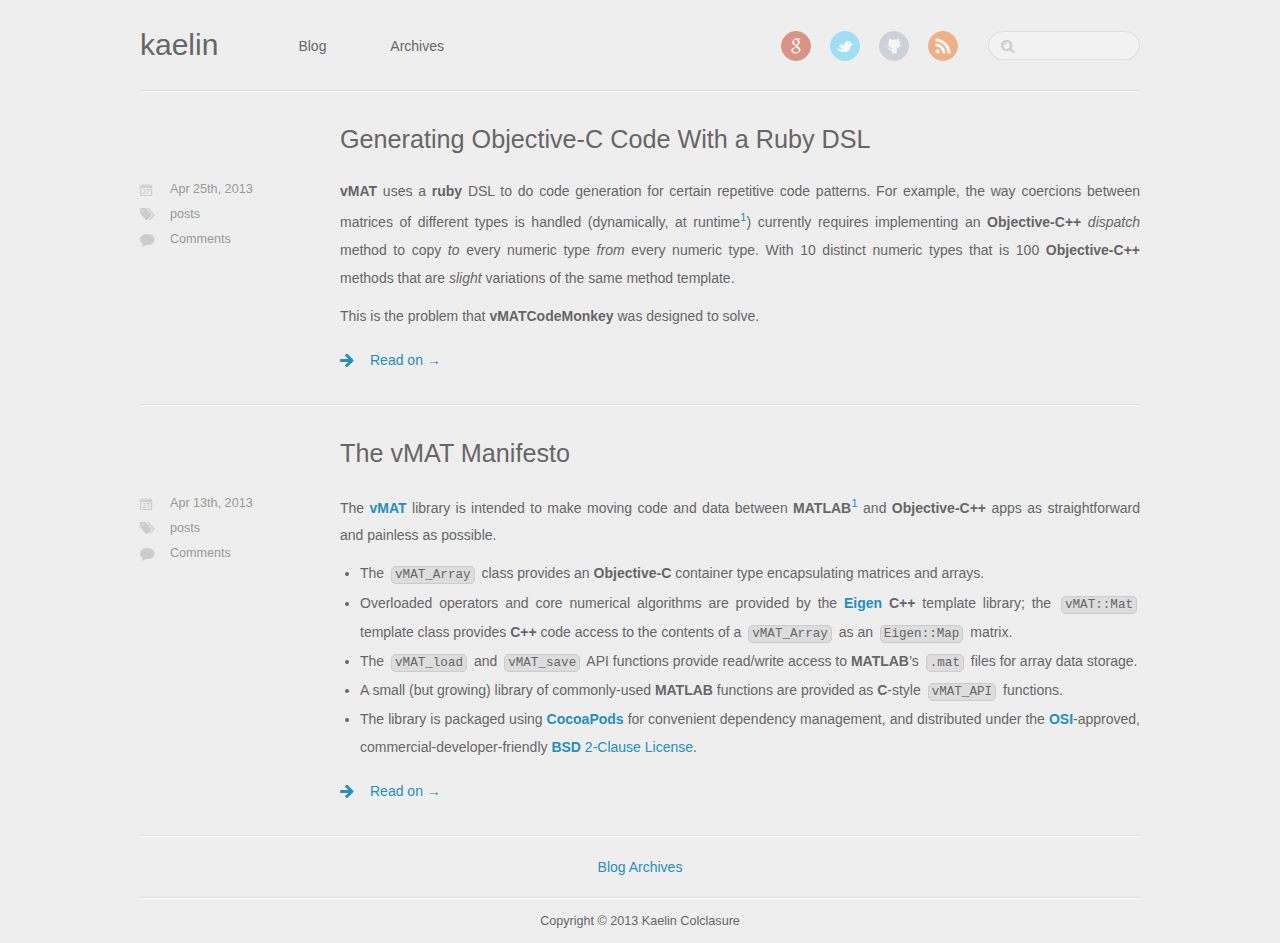
<file: index.html>
<!DOCTYPE HTML>
<html>
<head>
	<meta charset="utf-8">
	<title>kaelin</title>
	<meta name="author" content="Kaelin Colclasure">

	
	<meta name="description" content="vMAT uses a ruby DSL to do code generation for certain repetitive code patterns. For example, the way coercions between matrices of different types &hellip;">
	
	<meta name="viewport" content="width=device-width, initial-scale=1, maximum-scale=1">

	<link href="/atom.xml" rel="alternate" title="kaelin" type="application/atom+xml">
	<link rel="canonical" href="">
	<link href="/favicon.png" rel="shortcut icon">
	<link href="/stylesheets/screen.css" media="screen, projection" rel="stylesheet" type="text/css">
	<!--[if lt IE 9]><script src="//html5shiv.googlecode.com/svn/trunk/html5.js"></script><![endif]-->
	<script src="//ajax.googleapis.com/ajax/libs/jquery/1.7.2/jquery.min.js"></script>
	
</head>

<body>
	<header id="header" class="inner"><h1><a href="/">kaelin</a></h1>
<nav id="main-nav"><ul class="main">
	<li><a href="/">Blog</a></li>
	<li><a href="/blog/archives">Archives</a></li>
</ul>
</nav>
<nav id="mobile-nav">
	<div class="alignleft menu">
		<a class="button">Menu</a>
		<div class="container"><ul class="main">
	<li><a href="/">Blog</a></li>
	<li><a href="/blog/archives">Archives</a></li>
</ul>
</div>
	</div>
	<div class="alignright search">
		<a class="button"></a>
		<div class="container">
			<form action="http://google.com/search" method="get">
				<input type="text" name="q" results="0">
				<input type="hidden" name="q" value="site:kaelin.github.io">
			</form>
		</div>
	</div>
</nav>
<nav id="sub-nav" class="alignright">
	<div class="social">
		
		
		<a class="google" href="https://plus.google.com/109369514751343838918?rel=author" title="Google+">Google+</a>
		
		
		<a class="twitter" href="http://twitter.com/KColclasure" title="Twitter">Twitter</a>
		
		
		<a class="github" href="https://github.com/kaelin" title="GitHub">GitHub</a>
		
    
		
		
		
		
		
		<a class="rss" href="/atom.xml" title="RSS">RSS</a>
		
	</div>
	<form class="search" action="http://google.com/search" method="get">
		<input class="alignright" type="text" name="q" results="0">
		<input type="hidden" name="q" value="site:kaelin.github.io">
	</form>
</nav>

</header>
	
		
	
	<div id="content" class="inner">


    <article class="post">
	<h2 class="title">
		
		<a href="/blog/2013/04/25/generating-code-with-a-ruby-dsl/">
		
			Generating Objective-C Code With a Ruby DSL</a>
	</h2>
	<div class="entry-content">
		<p><strong>vMAT</strong> uses a <strong>ruby</strong> DSL to do code generation for certain repetitive code patterns. For example, the way coercions between matrices of different types is handled (dynamically, at runtime<sup id="fnref:kthx"><a href="#fn:kthx" rel="footnote">1</a></sup>) currently requires implementing an <strong>Objective-C++</strong> <em>dispatch</em> method to copy <em>to</em> every numeric type <em>from</em> every numeric type. With 10 distinct numeric types that is 100 <strong>Objective-C++</strong> methods that are <em>slight</em> variations of the same method template.</p>

<p>This is the problem that <strong>vMATCodeMonkey</strong> was designed to solve. 
		
		<a href="/blog/2013/04/25/generating-code-with-a-ruby-dsl/" class="more-link">Read on &rarr;</a>
	</div>


<div class="meta">
	<div class="date">








  


<time datetime="2013-04-25T00:00:00-07:00" pubdate data-updated="true">Apr 25<span>th</span>, 2013</time></div>
	<div class="tags">


	<a class='category' href='/blog/categories/posts/'>posts</a>


</div>
	
		<div class="comments"><a href="/blog/2013/04/25/generating-code-with-a-ruby-dsl//index.html#disqus_thread">Comments</a></div>
	
</div></article>


    <article class="post">
	<h2 class="title">
		
		<a href="/blog/2013/04/13/the-vmat-manifesto/">
		
			The vMAT Manifesto</a>
	</h2>
	<div class="entry-content">
		<p>The <a href="/vMAT"><strong>vMAT</strong></a> library is intended to make moving code and data between <strong>MATLAB</strong><sup id="fnref:tm"><a href="#fn:tm" rel="footnote">1</a></sup> and <strong>Objective-C++</strong>
apps as straightforward and painless as possible.</p>

<ul>
  <li>The <code>vMAT_Array</code> class provides an <strong>Objective-C</strong> container type encapsulating matrices and arrays.</li>
  <li>Overloaded operators and core numerical algorithms are provided by the <a href="http://eigen.tuxfamily.org"><strong>Eigen</strong></a>
<strong>C++</strong> template library; the <code>vMAT::Mat</code> template class provides <strong>C++</strong> code access to the contents of a
<code>vMAT_Array</code> as an <code>Eigen::Map</code> matrix.</li>
  <li>The <code>vMAT_load</code> and <code>vMAT_save</code> API functions provide read/write access to <strong>MATLAB</strong>’s <code>.mat</code> files for
array data storage.</li>
  <li>A small (but growing) library of commonly-used <strong>MATLAB</strong> functions are provided as <strong>C</strong>-style
<code>vMAT_API</code> functions.</li>
  <li>The library is packaged using <a href="http://cocoapods.org"><strong>CocoaPods</strong></a> for convenient dependency management,
  	and distributed under the <a href="http://opensource.org"><strong>OSI</strong></a>-approved, commercial-developer-friendly
<a href="http://opensource.org/licenses/BSD-2-Clause"><strong>BSD</strong> 2-Clause License</a>.</li>
</ul>


		
		<a href="/blog/2013/04/13/the-vmat-manifesto/" class="more-link">Read on &rarr;</a>
	</div>


<div class="meta">
	<div class="date">








  


<time datetime="2013-04-13T00:00:00-07:00" pubdate data-updated="true">Apr 13<span>th</span>, 2013</time></div>
	<div class="tags">


	<a class='category' href='/blog/categories/posts/'>posts</a>


</div>
	
		<div class="comments"><a href="/blog/2013/04/13/the-vmat-manifesto//index.html#disqus_thread">Comments</a></div>
	
</div></article>

<nav id="pagenavi">
    
    
    <div class="center"><a href="/blog/archives">Blog Archives</a></div>
</nav></div>
	<footer id="footer" class="inner">Copyright &copy; 2013

    Kaelin Colclasure

</footer>
	<script src="/javascripts/slash.js"></script>
<script src="/javascripts/jquery.fancybox.pack.js"></script>
<script type="text/javascript">
(function($){
	$('.fancybox').fancybox();
})(jQuery);
</script> <!-- Delete or comment this line to disable Fancybox -->


<script type="text/javascript">
      var disqus_shortname = 'kaelin-gh-pages';
      
        
        var disqus_script = 'count.js';
      
    (function () {
      var dsq = document.createElement('script'); dsq.type = 'text/javascript'; dsq.async = true;
      dsq.src = 'http://' + disqus_shortname + '.disqus.com/' + disqus_script;
      (document.getElementsByTagName('head')[0] || document.getElementsByTagName('body')[0]).appendChild(dsq);
    }());
</script>



	<script type="text/javascript">
		var _gaq = _gaq || [];
		_gaq.push(['_setAccount', 'UA-39966900-1']);
		_gaq.push(['_trackPageview']);

		(function() {
			var ga = document.createElement('script'); ga.type = 'text/javascript'; ga.async = true;
			ga.src = ('https:' == document.location.protocol ? 'https://ssl' : 'http://www') + '.google-analytics.com/ga.js';
			var s = document.getElementsByTagName('script')[0]; s.parentNode.insertBefore(ga, s);
		})();
	</script>



</body>
</html>
</file>
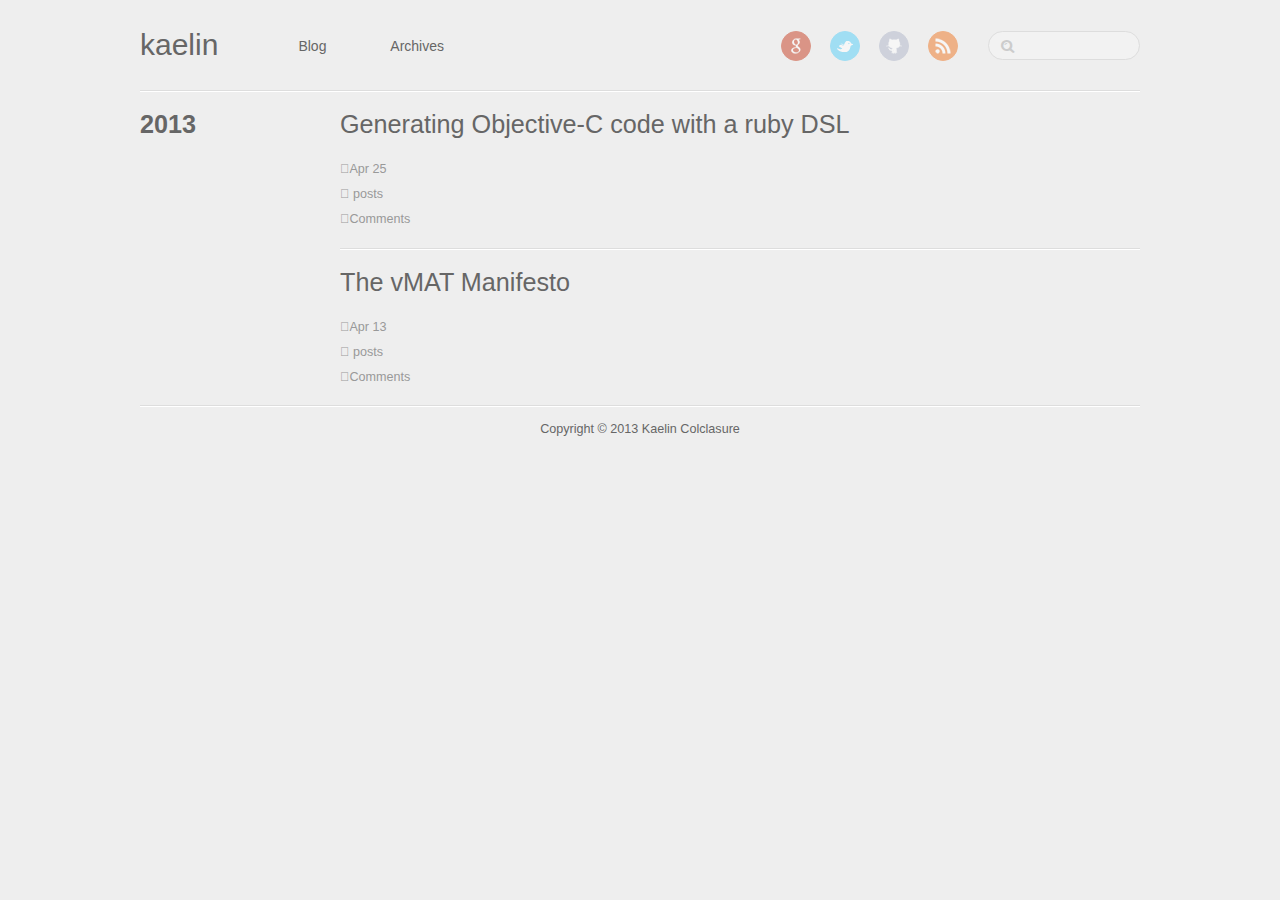
<file: blog/archives/index.html>
<!DOCTYPE HTML>
<html>
<head>
	<meta charset="utf-8">
	<title>Blog Archives - kaelin</title>
	<meta name="author" content="Kaelin Colclasure">

	
	<meta name="description" content=" 2013 Generating Objective-C code with a ruby DSL Apr 25 posts Comments The vMAT Manifesto Apr 13 posts Comments ">
	
	<meta name="viewport" content="width=device-width, initial-scale=1, maximum-scale=1">

	<link href="/atom.xml" rel="alternate" title="kaelin" type="application/atom+xml">
	<link rel="canonical" href="">
	<link href="/favicon.png" rel="shortcut icon">
	<link href="/stylesheets/screen.css" media="screen, projection" rel="stylesheet" type="text/css">
	<!--[if lt IE 9]><script src="//html5shiv.googlecode.com/svn/trunk/html5.js"></script><![endif]-->
	<script src="//ajax.googleapis.com/ajax/libs/jquery/1.7.2/jquery.min.js"></script>
	
</head>

<body>
	<header id="header" class="inner"><h1><a href="/">kaelin</a></h1>
<nav id="main-nav"><ul class="main">
	<li><a href="/">Blog</a></li>
	<li><a href="/blog/archives">Archives</a></li>
</ul>
</nav>
<nav id="mobile-nav">
	<div class="alignleft menu">
		<a class="button">Menu</a>
		<div class="container"><ul class="main">
	<li><a href="/">Blog</a></li>
	<li><a href="/blog/archives">Archives</a></li>
</ul>
</div>
	</div>
	<div class="alignright search">
		<a class="button"></a>
		<div class="container">
			<form action="http://google.com/search" method="get">
				<input type="text" name="q" results="0">
				<input type="hidden" name="q" value="site:kaelin.github.io">
			</form>
		</div>
	</div>
</nav>
<nav id="sub-nav" class="alignright">
	<div class="social">
		
		
		<a class="google" href="https://plus.google.com/109369514751343838918?rel=author" title="Google+">Google+</a>
		
		
		<a class="twitter" href="http://twitter.com/KColclasure" title="Twitter">Twitter</a>
		
		
		<a class="github" href="https://github.com/kaelin" title="GitHub">GitHub</a>
		
    
		
		
		
		
		
		<a class="rss" href="/atom.xml" title="RSS">RSS</a>
		
	</div>
	<form class="search" action="http://google.com/search" method="get">
		<input class="alignright" type="text" name="q" results="0">
		<input type="hidden" name="q" value="site:kaelin.github.io">
	</form>
</nav>

</header>
	
		
	
	<div id="content" class="inner">
	


	
	
	<section class="archives"><h1 class="year">2013</h1>

<article>
	<h2 class="title"><a href="/blog/2013/04/25/generating-code-with-a-ruby-dsl/">Generating Objective-C code with a ruby DSL</a></h2>
	<div class="meta">
		<div class="date">Apr 25</div>
		<div class="tags">


	<a class='category' href='/blog/categories/posts/'>posts</a>


</div>
	    
	    <div class="comments"><a href="/blog/2013/04/25/generating-code-with-a-ruby-dsl/#disqus_thread">Comments</a></div>
	    
	</div>
</article>

	


<article>
	<h2 class="title"><a href="/blog/2013/04/13/the-vmat-manifesto/">The vMAT Manifesto</a></h2>
	<div class="meta">
		<div class="date">Apr 13</div>
		<div class="tags">


	<a class='category' href='/blog/categories/posts/'>posts</a>


</div>
	    
	    <div class="comments"><a href="/blog/2013/04/13/the-vmat-manifesto/#disqus_thread">Comments</a></div>
	    
	</div>
</article>
</div>
	<footer id="footer" class="inner">Copyright &copy; 2013

    Kaelin Colclasure

</footer>
	<script src="/javascripts/slash.js"></script>
<script src="/javascripts/jquery.fancybox.pack.js"></script>
<script type="text/javascript">
(function($){
	$('.fancybox').fancybox();
})(jQuery);
</script> <!-- Delete or comment this line to disable Fancybox -->


<script type="text/javascript">
      var disqus_shortname = 'kaelin-gh-pages';
      
        
        var disqus_script = 'count.js';
      
    (function () {
      var dsq = document.createElement('script'); dsq.type = 'text/javascript'; dsq.async = true;
      dsq.src = 'http://' + disqus_shortname + '.disqus.com/' + disqus_script;
      (document.getElementsByTagName('head')[0] || document.getElementsByTagName('body')[0]).appendChild(dsq);
    }());
</script>



	<script type="text/javascript">
		var _gaq = _gaq || [];
		_gaq.push(['_setAccount', 'UA-39966900-1']);
		_gaq.push(['_trackPageview']);

		(function() {
			var ga = document.createElement('script'); ga.type = 'text/javascript'; ga.async = true;
			ga.src = ('https:' == document.location.protocol ? 'https://ssl' : 'http://www') + '.google-analytics.com/ga.js';
			var s = document.getElementsByTagName('script')[0]; s.parentNode.insertBefore(ga, s);
		})();
	</script>



</body>
</html>
</file>
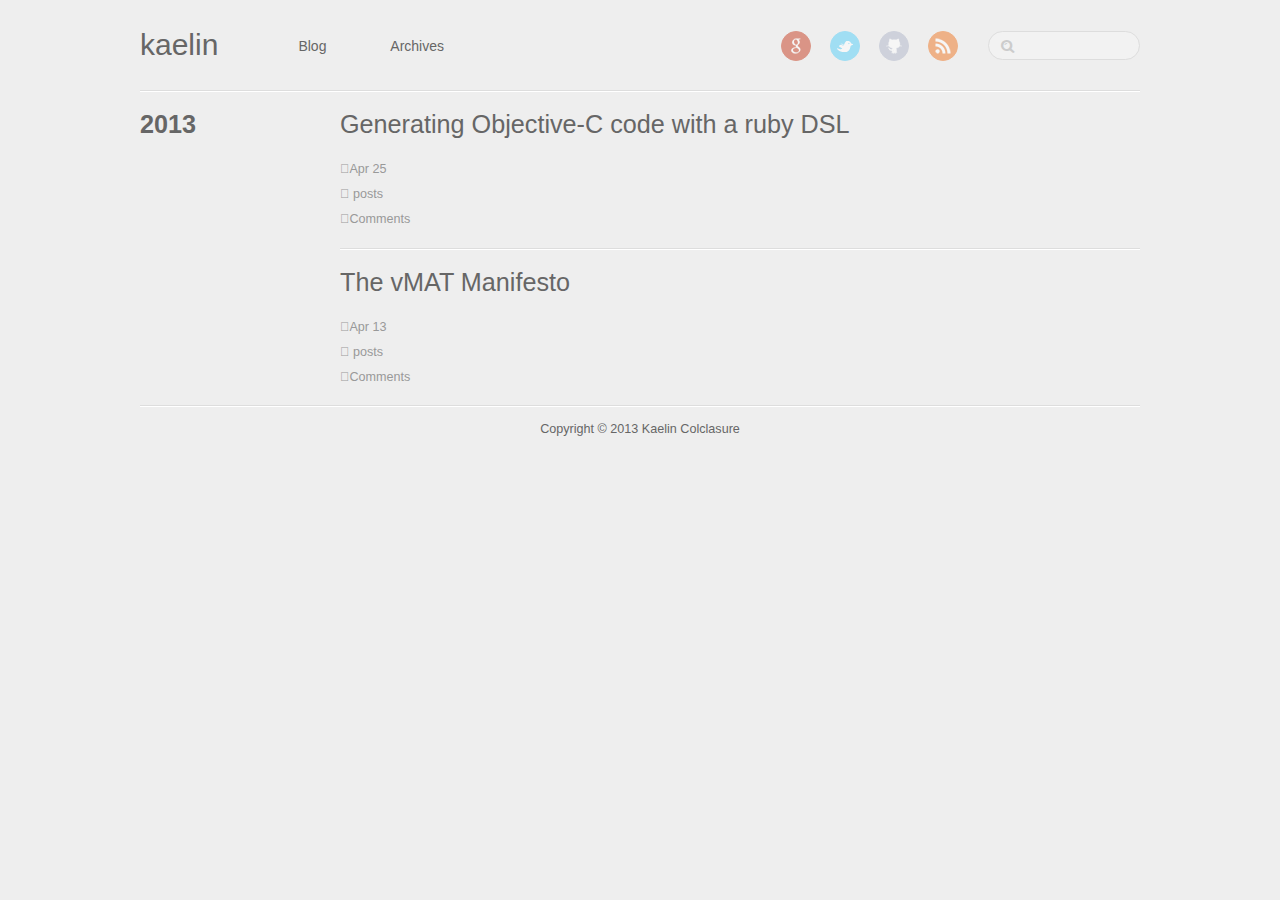
<file: blog/categories/posts/index.html>
<!DOCTYPE HTML>
<html>
<head>
	<meta charset="utf-8">
	<title>Category: posts - kaelin</title>
	<meta name="author" content="Kaelin Colclasure">

	
	<meta name="description" content="Category: posts">
	
	<meta name="viewport" content="width=device-width, initial-scale=1, maximum-scale=1">

	<link href="/atom.xml" rel="alternate" title="kaelin" type="application/atom+xml">
	<link rel="canonical" href="">
	<link href="/favicon.png" rel="shortcut icon">
	<link href="/stylesheets/screen.css" media="screen, projection" rel="stylesheet" type="text/css">
	<!--[if lt IE 9]><script src="//html5shiv.googlecode.com/svn/trunk/html5.js"></script><![endif]-->
	<script src="//ajax.googleapis.com/ajax/libs/jquery/1.7.2/jquery.min.js"></script>
	
</head>

<body>
	<header id="header" class="inner"><h1><a href="/">kaelin</a></h1>
<nav id="main-nav"><ul class="main">
	<li><a href="/">Blog</a></li>
	<li><a href="/blog/archives">Archives</a></li>
</ul>
</nav>
<nav id="mobile-nav">
	<div class="alignleft menu">
		<a class="button">Menu</a>
		<div class="container"><ul class="main">
	<li><a href="/">Blog</a></li>
	<li><a href="/blog/archives">Archives</a></li>
</ul>
</div>
	</div>
	<div class="alignright search">
		<a class="button"></a>
		<div class="container">
			<form action="http://google.com/search" method="get">
				<input type="text" name="q" results="0">
				<input type="hidden" name="q" value="site:kaelin.github.io">
			</form>
		</div>
	</div>
</nav>
<nav id="sub-nav" class="alignright">
	<div class="social">
		
		
		<a class="google" href="https://plus.google.com/109369514751343838918?rel=author" title="Google+">Google+</a>
		
		
		<a class="twitter" href="http://twitter.com/KColclasure" title="Twitter">Twitter</a>
		
		
		<a class="github" href="https://github.com/kaelin" title="GitHub">GitHub</a>
		
    
		
		
		
		
		
		<a class="rss" href="/atom.xml" title="RSS">RSS</a>
		
	</div>
	<form class="search" action="http://google.com/search" method="get">
		<input class="alignright" type="text" name="q" results="0">
		<input type="hidden" name="q" value="site:kaelin.github.io">
	</form>
</nav>

</header>
	
		
	
	<div id="content" class="inner">
	


	
	
	<section class="archives"><h1 class="year">2013</h1>

<article>
	<h2 class="title"><a href="/blog/2013/04/25/generating-code-with-a-ruby-dsl/">Generating Objective-C code with a ruby DSL</a></h2>
	<div class="meta">
		<div class="date">Apr 25</div>
		<div class="tags">


	<a class='category' href='/blog/categories/posts/'>posts</a>


</div>
	    
	    <div class="comments"><a href="/blog/2013/04/25/generating-code-with-a-ruby-dsl/#disqus_thread">Comments</a></div>
	    
	</div>
</article>

	


<article>
	<h2 class="title"><a href="/blog/2013/04/13/the-vmat-manifesto/">The vMAT Manifesto</a></h2>
	<div class="meta">
		<div class="date">Apr 13</div>
		<div class="tags">


	<a class='category' href='/blog/categories/posts/'>posts</a>


</div>
	    
	    <div class="comments"><a href="/blog/2013/04/13/the-vmat-manifesto/#disqus_thread">Comments</a></div>
	    
	</div>
</article>

</div>
	<footer id="footer" class="inner">Copyright &copy; 2013

    Kaelin Colclasure

</footer>
	<script src="/javascripts/slash.js"></script>
<script src="/javascripts/jquery.fancybox.pack.js"></script>
<script type="text/javascript">
(function($){
	$('.fancybox').fancybox();
})(jQuery);
</script> <!-- Delete or comment this line to disable Fancybox -->


<script type="text/javascript">
      var disqus_shortname = 'kaelin-gh-pages';
      
        
        var disqus_script = 'count.js';
      
    (function () {
      var dsq = document.createElement('script'); dsq.type = 'text/javascript'; dsq.async = true;
      dsq.src = 'http://' + disqus_shortname + '.disqus.com/' + disqus_script;
      (document.getElementsByTagName('head')[0] || document.getElementsByTagName('body')[0]).appendChild(dsq);
    }());
</script>



	<script type="text/javascript">
		var _gaq = _gaq || [];
		_gaq.push(['_setAccount', 'UA-39966900-1']);
		_gaq.push(['_trackPageview']);

		(function() {
			var ga = document.createElement('script'); ga.type = 'text/javascript'; ga.async = true;
			ga.src = ('https:' == document.location.protocol ? 'https://ssl' : 'http://www') + '.google-analytics.com/ga.js';
			var s = document.getElementsByTagName('script')[0]; s.parentNode.insertBefore(ga, s);
		})();
	</script>



</body>
</html>
</file>
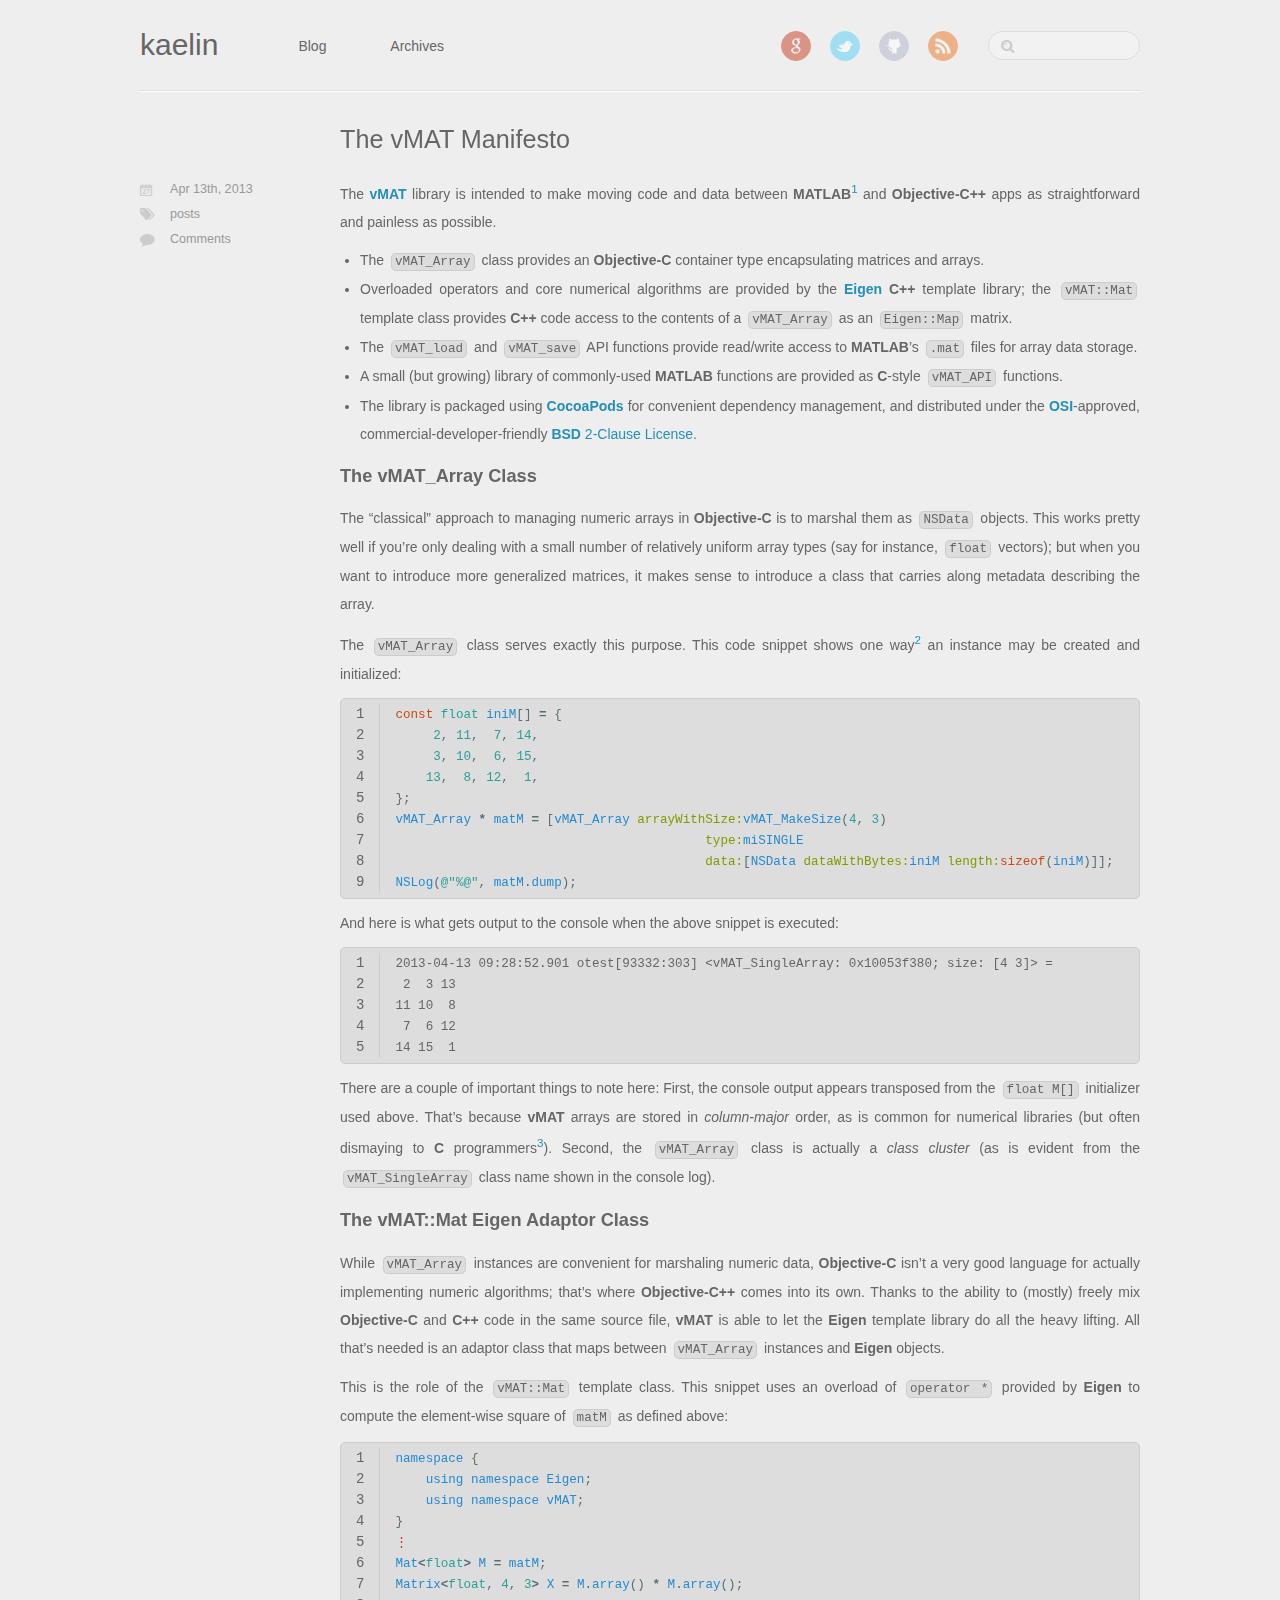
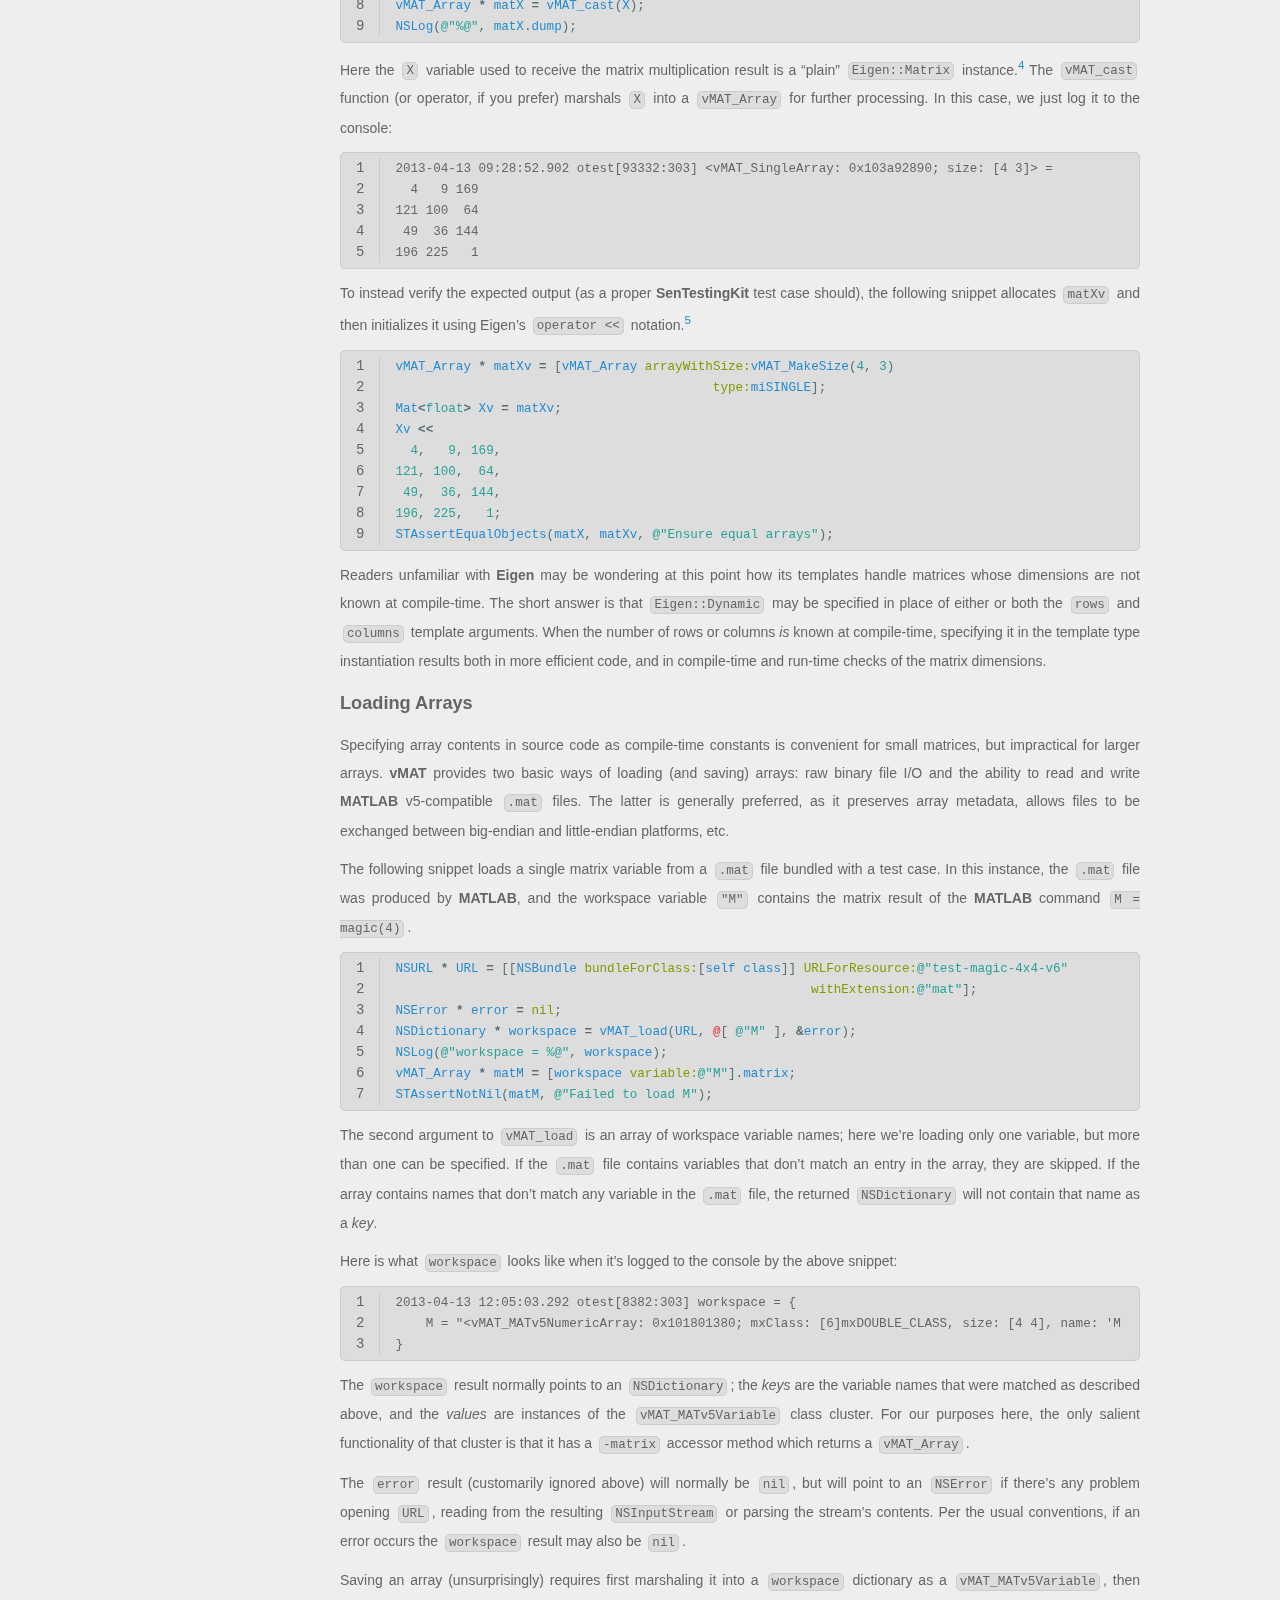
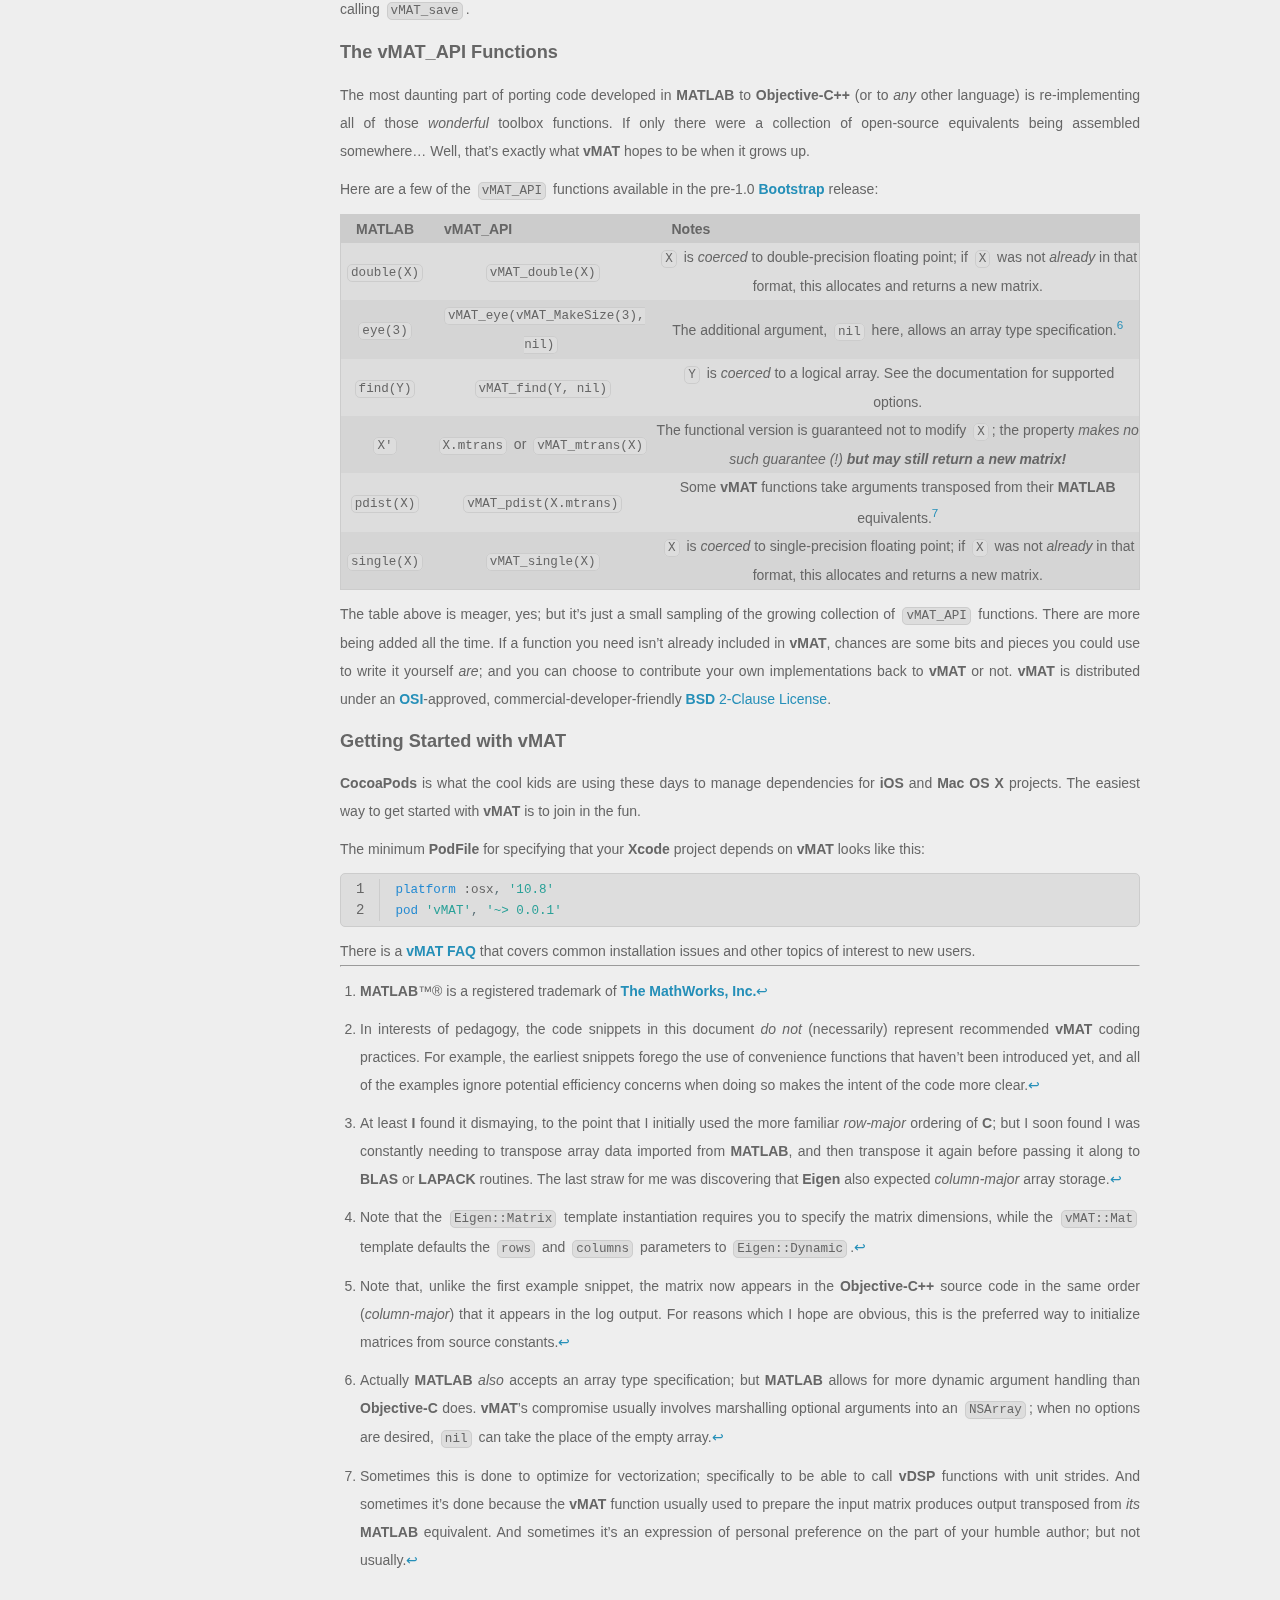
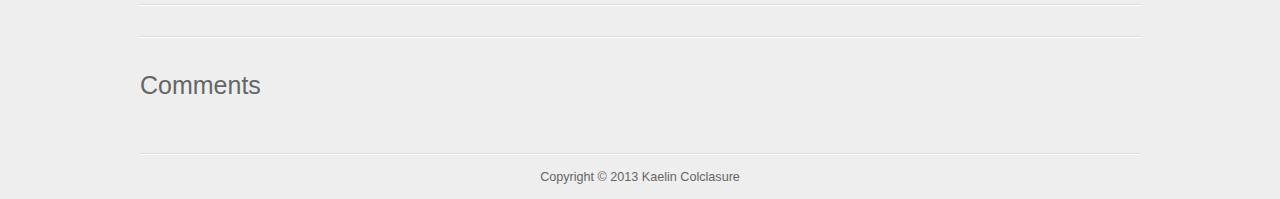
<file: blog/2013/04/13/the-vmat-manifesto/index.html>
<!DOCTYPE HTML>
<html>
<head>
	<meta charset="utf-8">
	<title>The vMAT Manifesto - kaelin</title>
	<meta name="author" content="Kaelin Colclasure">

	
	<meta name="description" content="The vMAT library is intended to make moving code and data between MATLAB1 and Objective-C++
apps as straightforward and painless as possible. The &hellip;">
	
	<meta name="viewport" content="width=device-width, initial-scale=1, maximum-scale=1">

	<link href="/atom.xml" rel="alternate" title="kaelin" type="application/atom+xml">
	<link rel="canonical" href="">
	<link href="/favicon.png" rel="shortcut icon">
	<link href="/stylesheets/screen.css" media="screen, projection" rel="stylesheet" type="text/css">
	<!--[if lt IE 9]><script src="//html5shiv.googlecode.com/svn/trunk/html5.js"></script><![endif]-->
	<script src="//ajax.googleapis.com/ajax/libs/jquery/1.7.2/jquery.min.js"></script>
	
</head>

<body>
	<header id="header" class="inner"><h1><a href="/">kaelin</a></h1>
<nav id="main-nav"><ul class="main">
	<li><a href="/">Blog</a></li>
	<li><a href="/blog/archives">Archives</a></li>
</ul>
</nav>
<nav id="mobile-nav">
	<div class="alignleft menu">
		<a class="button">Menu</a>
		<div class="container"><ul class="main">
	<li><a href="/">Blog</a></li>
	<li><a href="/blog/archives">Archives</a></li>
</ul>
</div>
	</div>
	<div class="alignright search">
		<a class="button"></a>
		<div class="container">
			<form action="http://google.com/search" method="get">
				<input type="text" name="q" results="0">
				<input type="hidden" name="q" value="site:kaelin.github.io">
			</form>
		</div>
	</div>
</nav>
<nav id="sub-nav" class="alignright">
	<div class="social">
		
		
		<a class="google" href="https://plus.google.com/109369514751343838918?rel=author" title="Google+">Google+</a>
		
		
		<a class="twitter" href="http://twitter.com/KColclasure" title="Twitter">Twitter</a>
		
		
		<a class="github" href="https://github.com/kaelin" title="GitHub">GitHub</a>
		
    
		
		
		
		
		
		<a class="rss" href="/atom.xml" title="RSS">RSS</a>
		
	</div>
	<form class="search" action="http://google.com/search" method="get">
		<input class="alignright" type="text" name="q" results="0">
		<input type="hidden" name="q" value="site:kaelin.github.io">
	</form>
</nav>

</header>
	
		
	
	<div id="content" class="inner"><article class="post">
	<h2 class="title">The vMAT Manifesto</h2>
	<div class="entry-content"><p>The <a href="/vMAT"><strong>vMAT</strong></a> library is intended to make moving code and data between <strong>MATLAB</strong><sup id="fnref:tm"><a href="#fn:tm" rel="footnote">1</a></sup> and <strong>Objective-C++</strong>
apps as straightforward and painless as possible.</p>

<ul>
  <li>The <code>vMAT_Array</code> class provides an <strong>Objective-C</strong> container type encapsulating matrices and arrays.</li>
  <li>Overloaded operators and core numerical algorithms are provided by the <a href="http://eigen.tuxfamily.org"><strong>Eigen</strong></a>
<strong>C++</strong> template library; the <code>vMAT::Mat</code> template class provides <strong>C++</strong> code access to the contents of a
<code>vMAT_Array</code> as an <code>Eigen::Map</code> matrix.</li>
  <li>The <code>vMAT_load</code> and <code>vMAT_save</code> API functions provide read/write access to <strong>MATLAB</strong>’s <code>.mat</code> files for
array data storage.</li>
  <li>A small (but growing) library of commonly-used <strong>MATLAB</strong> functions are provided as <strong>C</strong>-style
<code>vMAT_API</code> functions.</li>
  <li>The library is packaged using <a href="http://cocoapods.org"><strong>CocoaPods</strong></a> for convenient dependency management,
  	and distributed under the <a href="http://opensource.org"><strong>OSI</strong></a>-approved, commercial-developer-friendly
<a href="http://opensource.org/licenses/BSD-2-Clause"><strong>BSD</strong> 2-Clause License</a>.</li>
</ul>

<!-- more -->

<h3 id="the-vmatarray-class">The vMAT_Array Class</h3>

<p>The “classical” approach to managing numeric arrays in <strong>Objective-C</strong> is to marshal them
as <code>NSData</code> objects. This works pretty well if you’re only dealing with a small number of
relatively uniform array types (say for instance, <code>float</code> vectors); but when you want to
introduce more generalized matrices, it makes sense to introduce a class that carries along
metadata describing the array.</p>

<p>The <code>vMAT_Array</code> class serves exactly this purpose. This code snippet shows one way<sup id="fnref:pedagogy"><a href="#fn:pedagogy" rel="footnote">2</a></sup> an instance may be created
and initialized:</p>

<div class="bogus-wrapper"><notextile><figure class="code"><figcaption><span></span></figcaption><div class="highlight"><table><tr><td class="gutter"><pre class="line-numbers"><span class="line-number">1</span>
<span class="line-number">2</span>
<span class="line-number">3</span>
<span class="line-number">4</span>
<span class="line-number">5</span>
<span class="line-number">6</span>
<span class="line-number">7</span>
<span class="line-number">8</span>
<span class="line-number">9</span>
</pre></td><td class="code"><pre><code class="objc"><span class="line"><span class="k">const</span> <span class="kt">float</span> <span class="n">iniM</span><span class="p">[]</span> <span class="o">=</span> <span class="p">{</span>
</span><span class="line">     <span class="mi">2</span><span class="p">,</span> <span class="mi">11</span><span class="p">,</span>  <span class="mi">7</span><span class="p">,</span> <span class="mi">14</span><span class="p">,</span>
</span><span class="line">     <span class="mi">3</span><span class="p">,</span> <span class="mi">10</span><span class="p">,</span>  <span class="mi">6</span><span class="p">,</span> <span class="mi">15</span><span class="p">,</span>
</span><span class="line">    <span class="mi">13</span><span class="p">,</span>  <span class="mi">8</span><span class="p">,</span> <span class="mi">12</span><span class="p">,</span>  <span class="mi">1</span><span class="p">,</span>
</span><span class="line"><span class="p">};</span>
</span><span class="line"><span class="n">vMAT_Array</span> <span class="o">*</span> <span class="n">matM</span> <span class="o">=</span> <span class="p">[</span><span class="n">vMAT_Array</span> <span class="nl">arrayWithSize:</span><span class="n">vMAT_MakeSize</span><span class="p">(</span><span class="mi">4</span><span class="p">,</span> <span class="mi">3</span><span class="p">)</span>
</span><span class="line">                                         <span class="nl">type:</span><span class="n">miSINGLE</span>
</span><span class="line">                                         <span class="nl">data:</span><span class="p">[</span><span class="n">NSData</span> <span class="nl">dataWithBytes:</span><span class="n">iniM</span> <span class="nl">length:</span><span class="k">sizeof</span><span class="p">(</span><span class="n">iniM</span><span class="p">)]];</span>
</span><span class="line"><span class="n">NSLog</span><span class="p">(</span><span class="s">@&quot;%@&quot;</span><span class="p">,</span> <span class="n">matM</span><span class="p">.</span><span class="n">dump</span><span class="p">);</span>
</span></code></pre></td></tr></table></div></figure></notextile></div>

<p>And here is what gets output to the console when the above snippet is executed:</p>

<div class="bogus-wrapper"><notextile><figure class="code"><figcaption><span></span></figcaption><div class="highlight"><table><tr><td class="gutter"><pre class="line-numbers"><span class="line-number">1</span>
<span class="line-number">2</span>
<span class="line-number">3</span>
<span class="line-number">4</span>
<span class="line-number">5</span>
</pre></td><td class="code"><pre><code class="console"><span class="line"><span class="go">2013-04-13 09:28:52.901 otest[93332:303] &lt;vMAT_SingleArray: 0x10053f380; size: [4 3]&gt; = </span>
</span><span class="line"><span class="go"> 2  3 13</span>
</span><span class="line"><span class="go">11 10  8</span>
</span><span class="line"><span class="go"> 7  6 12</span>
</span><span class="line"><span class="go">14 15  1</span>
</span></code></pre></td></tr></table></div></figure></notextile></div>

<p>There are a couple of important things to note here: First, the console output appears transposed from
the <code>float M[]</code> initializer used above. That’s because <strong>vMAT</strong> arrays are stored in <em>column-major</em> order,
as is common for numerical libraries (but often dismaying to <strong>C</strong> programmers<sup id="fnref:dismay"><a href="#fn:dismay" rel="footnote">3</a></sup>). Second, the
<code>vMAT_Array</code> class is actually a <em>class cluster</em> (as is evident from the <code>vMAT_SingleArray</code> class
name shown in the console log).</p>

<h3 id="the-vmatmat-eigen-adaptor-class">The vMAT::Mat Eigen Adaptor Class</h3>

<p>While <code>vMAT_Array</code> instances are convenient for marshaling numeric data, <strong>Objective-C</strong> isn’t
a very good language for actually implementing numeric algorithms; that’s where <strong>Objective-C++</strong>
comes into its own. Thanks to the ability to (mostly) freely mix <strong>Objective-C</strong> and <strong>C++</strong> code
in the same source file, <strong>vMAT</strong> is able to let the <strong>Eigen</strong> template library do all the
heavy lifting. All that’s needed is an adaptor class that maps between <code>vMAT_Array</code> instances
and <strong>Eigen</strong> objects.</p>

<p>This is the role of the <code>vMAT::Mat</code> template class. This snippet uses an overload of <code>operator *</code>
provided by <strong>Eigen</strong> to compute the element-wise square of <code>matM</code> as defined above:</p>

<div class="bogus-wrapper"><notextile><figure class="code"><figcaption><span></span></figcaption><div class="highlight"><table><tr><td class="gutter"><pre class="line-numbers"><span class="line-number">1</span>
<span class="line-number">2</span>
<span class="line-number">3</span>
<span class="line-number">4</span>
<span class="line-number">5</span>
<span class="line-number">6</span>
<span class="line-number">7</span>
<span class="line-number">8</span>
<span class="line-number">9</span>
</pre></td><td class="code"><pre><code class="objc"><span class="line"><span class="n">namespace</span> <span class="p">{</span>
</span><span class="line">    <span class="n">using</span> <span class="n">namespace</span> <span class="n">Eigen</span><span class="p">;</span>
</span><span class="line">    <span class="n">using</span> <span class="n">namespace</span> <span class="n">vMAT</span><span class="p">;</span>
</span><span class="line"><span class="p">}</span>
</span><span class="line"><span class="err">⋮</span>
</span><span class="line"><span class="n">Mat</span><span class="o">&lt;</span><span class="kt">float</span><span class="o">&gt;</span> <span class="n">M</span> <span class="o">=</span> <span class="n">matM</span><span class="p">;</span>
</span><span class="line"><span class="n">Matrix</span><span class="o">&lt;</span><span class="kt">float</span><span class="p">,</span> <span class="mi">4</span><span class="p">,</span> <span class="mi">3</span><span class="o">&gt;</span> <span class="n">X</span> <span class="o">=</span> <span class="n">M</span><span class="p">.</span><span class="n">array</span><span class="p">()</span> <span class="o">*</span> <span class="n">M</span><span class="p">.</span><span class="n">array</span><span class="p">();</span>
</span><span class="line"><span class="n">vMAT_Array</span> <span class="o">*</span> <span class="n">matX</span> <span class="o">=</span> <span class="n">vMAT_cast</span><span class="p">(</span><span class="n">X</span><span class="p">);</span>
</span><span class="line"><span class="n">NSLog</span><span class="p">(</span><span class="s">@&quot;%@&quot;</span><span class="p">,</span> <span class="n">matX</span><span class="p">.</span><span class="n">dump</span><span class="p">);</span>
</span></code></pre></td></tr></table></div></figure></notextile></div>

<p>Here the <code>X</code> variable used to receive the matrix multiplication result is a “plain” <code>Eigen::Matrix</code> instance.<sup id="fnref:dims"><a href="#fn:dims" rel="footnote">4</a></sup>
The <code>vMAT_cast</code> function (or operator, if you prefer) marshals <code>X</code> into a
<code>vMAT_Array</code> for further processing. In this case, we just log it to the console:</p>

<div class="bogus-wrapper"><notextile><figure class="code"><figcaption><span></span></figcaption><div class="highlight"><table><tr><td class="gutter"><pre class="line-numbers"><span class="line-number">1</span>
<span class="line-number">2</span>
<span class="line-number">3</span>
<span class="line-number">4</span>
<span class="line-number">5</span>
</pre></td><td class="code"><pre><code class="console"><span class="line"><span class="go">2013-04-13 09:28:52.902 otest[93332:303] &lt;vMAT_SingleArray: 0x103a92890; size: [4 3]&gt; = </span>
</span><span class="line"><span class="go">  4   9 169</span>
</span><span class="line"><span class="go">121 100  64</span>
</span><span class="line"><span class="go"> 49  36 144</span>
</span><span class="line"><span class="go">196 225   1</span>
</span></code></pre></td></tr></table></div></figure></notextile></div>

<p>To instead verify the expected output (as a proper <strong>SenTestingKit</strong> test case should),
the following snippet allocates <code>matXv</code> and then initializes it using Eigen’s <code>operator &lt;&lt;</code> notation.<sup id="fnref:iniM"><a href="#fn:iniM" rel="footnote">5</a></sup></p>

<div class="bogus-wrapper"><notextile><figure class="code"><figcaption><span></span></figcaption><div class="highlight"><table><tr><td class="gutter"><pre class="line-numbers"><span class="line-number">1</span>
<span class="line-number">2</span>
<span class="line-number">3</span>
<span class="line-number">4</span>
<span class="line-number">5</span>
<span class="line-number">6</span>
<span class="line-number">7</span>
<span class="line-number">8</span>
<span class="line-number">9</span>
</pre></td><td class="code"><pre><code class="objc"><span class="line"><span class="n">vMAT_Array</span> <span class="o">*</span> <span class="n">matXv</span> <span class="o">=</span> <span class="p">[</span><span class="n">vMAT_Array</span> <span class="nl">arrayWithSize:</span><span class="n">vMAT_MakeSize</span><span class="p">(</span><span class="mi">4</span><span class="p">,</span> <span class="mi">3</span><span class="p">)</span>
</span><span class="line">                                          <span class="nl">type:</span><span class="n">miSINGLE</span><span class="p">];</span>
</span><span class="line"><span class="n">Mat</span><span class="o">&lt;</span><span class="kt">float</span><span class="o">&gt;</span> <span class="n">Xv</span> <span class="o">=</span> <span class="n">matXv</span><span class="p">;</span>
</span><span class="line"><span class="n">Xv</span> <span class="o">&lt;&lt;</span>
</span><span class="line">  <span class="mi">4</span><span class="p">,</span>   <span class="mi">9</span><span class="p">,</span> <span class="mi">169</span><span class="p">,</span>
</span><span class="line"><span class="mi">121</span><span class="p">,</span> <span class="mi">100</span><span class="p">,</span>  <span class="mi">64</span><span class="p">,</span>
</span><span class="line"> <span class="mi">49</span><span class="p">,</span>  <span class="mi">36</span><span class="p">,</span> <span class="mi">144</span><span class="p">,</span>
</span><span class="line"><span class="mi">196</span><span class="p">,</span> <span class="mi">225</span><span class="p">,</span>   <span class="mi">1</span><span class="p">;</span>
</span><span class="line"><span class="n">STAssertEqualObjects</span><span class="p">(</span><span class="n">matX</span><span class="p">,</span> <span class="n">matXv</span><span class="p">,</span> <span class="s">@&quot;Ensure equal arrays&quot;</span><span class="p">);</span>
</span></code></pre></td></tr></table></div></figure></notextile></div>

<p>Readers unfamiliar with <strong>Eigen</strong> may be wondering at this point how its templates handle
matrices whose dimensions are not known at compile-time. The short answer is that <code>Eigen::Dynamic</code>
may be specified in place of either or both the <code>rows</code> and <code>columns</code> template arguments.
When the number of rows or columns <em>is</em> known at compile-time, specifying it in the template
type instantiation results both in more efficient code, and in compile-time and run-time checks
of the matrix dimensions.</p>

<h3 id="loading-arrays">Loading Arrays</h3>

<p>Specifying array contents in source code as compile-time constants is convenient for small
matrices, but impractical for larger arrays. <strong>vMAT</strong> provides two basic ways of loading (and saving) arrays:
raw binary file I/O and the ability to read and write <strong>MATLAB</strong> v5-compatible <code>.mat</code> files. The latter is
generally preferred, as it preserves array metadata, allows files to be exchanged
between big-endian and little-endian platforms, etc.</p>

<p>The following snippet loads a single matrix variable from a <code>.mat</code> file bundled with a test case.
In this instance, the <code>.mat</code> file was produced by <strong>MATLAB</strong>, and the workspace variable <code>"M"</code>
contains the matrix result of the <strong>MATLAB</strong> command <code>M = magic(4)</code>.</p>

<div class="bogus-wrapper"><notextile><figure class="code"><figcaption><span></span></figcaption><div class="highlight"><table><tr><td class="gutter"><pre class="line-numbers"><span class="line-number">1</span>
<span class="line-number">2</span>
<span class="line-number">3</span>
<span class="line-number">4</span>
<span class="line-number">5</span>
<span class="line-number">6</span>
<span class="line-number">7</span>
</pre></td><td class="code"><pre><code class="objc"><span class="line"><span class="n">NSURL</span> <span class="o">*</span> <span class="n">URL</span> <span class="o">=</span> <span class="p">[[</span><span class="n">NSBundle</span> <span class="nl">bundleForClass:</span><span class="p">[</span><span class="n">self</span> <span class="n">class</span><span class="p">]]</span> <span class="nl">URLForResource:</span><span class="s">@&quot;test-magic-4x4-v6&quot;</span>
</span><span class="line">                                                       <span class="nl">withExtension:</span><span class="s">@&quot;mat&quot;</span><span class="p">];</span>
</span><span class="line"><span class="n">NSError</span> <span class="o">*</span> <span class="n">error</span> <span class="o">=</span> <span class="nb">nil</span><span class="p">;</span>
</span><span class="line"><span class="n">NSDictionary</span> <span class="o">*</span> <span class="n">workspace</span> <span class="o">=</span> <span class="n">vMAT_load</span><span class="p">(</span><span class="n">URL</span><span class="p">,</span> <span class="err">@</span><span class="p">[</span> <span class="s">@&quot;M&quot;</span> <span class="p">],</span> <span class="o">&amp;</span><span class="n">error</span><span class="p">);</span>
</span><span class="line"><span class="n">NSLog</span><span class="p">(</span><span class="s">@&quot;workspace = %@&quot;</span><span class="p">,</span> <span class="n">workspace</span><span class="p">);</span>
</span><span class="line"><span class="n">vMAT_Array</span> <span class="o">*</span> <span class="n">matM</span> <span class="o">=</span> <span class="p">[</span><span class="n">workspace</span> <span class="nl">variable:</span><span class="s">@&quot;M&quot;</span><span class="p">].</span><span class="n">matrix</span><span class="p">;</span>
</span><span class="line"><span class="n">STAssertNotNil</span><span class="p">(</span><span class="n">matM</span><span class="p">,</span> <span class="s">@&quot;Failed to load M&quot;</span><span class="p">);</span>
</span></code></pre></td></tr></table></div></figure></notextile></div>

<p>The second argument to <code>vMAT_load</code> is an array of workspace variable names; here we’re loading
only one variable, but more than one can be specified. If the <code>.mat</code> file contains variables that don’t
match an entry in the array, they are skipped. If the array contains names that don’t match
any variable in the <code>.mat</code> file, the returned <code>NSDictionary</code> will not contain that name as a <em>key</em>.</p>

<p>Here is what <code>workspace</code> looks like when it’s logged to the console by the above snippet:</p>

<div class="bogus-wrapper"><notextile><figure class="code"><figcaption><span></span></figcaption><div class="highlight"><table><tr><td class="gutter"><pre class="line-numbers"><span class="line-number">1</span>
<span class="line-number">2</span>
<span class="line-number">3</span>
</pre></td><td class="code"><pre><code class="console"><span class="line"><span class="go">2013-04-13 12:05:03.292 otest[8382:303] workspace = {</span>
</span><span class="line"><span class="go">    M = &quot;&lt;vMAT_MATv5NumericArray: 0x101801380; mxClass: [6]mxDOUBLE_CLASS, size: [4 4], name: &#39;M&#39;&gt;&quot;;</span>
</span><span class="line"><span class="go">}</span>
</span></code></pre></td></tr></table></div></figure></notextile></div>

<p>The <code>workspace</code> result normally points to an <code>NSDictionary</code>; the <em>keys</em> are
the variable names that were matched as described above, and the <em>values</em> are instances
of the <code>vMAT_MATv5Variable</code> class cluster. For our purposes here, the only salient functionality
of that cluster is that it has a <code>-matrix</code> accessor method which returns a <code>vMAT_Array</code>.</p>

<p>The <code>error</code> result (customarily ignored above) will normally be <code>nil</code>, but will point to an <code>NSError</code> if there’s
any problem opening <code>URL</code>, reading from the resulting <code>NSInputStream</code> or parsing the stream’s
contents. Per the usual conventions, if an error occurs the <code>workspace</code> result may also be <code>nil</code>.</p>

<p>Saving an array (unsurprisingly) requires first marshaling it into a <code>workspace</code> dictionary
as a <code>vMAT_MATv5Variable</code>, then calling <code>vMAT_save</code>.</p>

<h3 id="the-vmatapi-functions">The vMAT_API Functions</h3>

<p>The most daunting part of porting code developed in <strong>MATLAB</strong> to <strong>Objective-C++</strong> (or to <em>any</em> other language)
is re-implementing all of those <em>wonderful</em> toolbox functions. If only there were a collection of open-source
equivalents being assembled somewhere… Well, that’s exactly what <strong>vMAT</strong> hopes to be when it grows up.</p>

<p>Here are a few of the <code>vMAT_API</code> functions available in the pre-1.0
<a href="https://github.com/kaelin/vMAT/issues?milestone=1&amp;state=closed"><strong>Bootstrap</strong></a> release:</p>

<table>
  <thead>
    <tr>
      <th>MATLAB</th>
      <th>vMAT_API</th>
      <th>Notes</th>
    </tr>
  </thead>
  <tbody>
    <tr>
      <td><code>double(X)</code></td>
      <td><code>vMAT_double(X)</code></td>
      <td><code>X</code> is <em>coerced</em> to double-precision floating point; if <code>X</code> was not <em>already</em> in that format, this allocates and returns a new matrix.</td>
    </tr>
    <tr>
      <td><code>eye(3)</code></td>
      <td><code>vMAT_eye(vMAT_MakeSize(3), nil)</code></td>
      <td>The additional argument, <code>nil</code> here, allows an array type specification.<sup id="fnref:atspec"><a href="#fn:atspec" rel="footnote">6</a></sup></td>
    </tr>
    <tr>
      <td><code>find(Y)</code></td>
      <td><code>vMAT_find(Y, nil)</code></td>
      <td><code>Y</code> is <em>coerced</em> to a logical array. See the documentation for supported options.</td>
    </tr>
    <tr>
      <td><code>X'</code></td>
      <td><code>X.mtrans</code> or <code>vMAT_mtrans(X)</code></td>
      <td>The functional version is guaranteed not to modify <code>X</code>; the property <em>makes no such guarantee (!) <strong>but may still return a new matrix!</strong></em></td>
    </tr>
    <tr>
      <td><code>pdist(X)</code></td>
      <td><code>vMAT_pdist(X.mtrans)</code></td>
      <td>Some <strong>vMAT</strong> functions take arguments transposed from their <strong>MATLAB</strong> equivalents.<sup id="fnref:mtrans"><a href="#fn:mtrans" rel="footnote">7</a></sup></td>
    </tr>
    <tr>
      <td><code>single(X)</code></td>
      <td><code>vMAT_single(X)</code></td>
      <td><code>X</code> is <em>coerced</em> to single-precision floating point; if <code>X</code> was not <em>already</em> in that format, this allocates and returns a new matrix.</td>
    </tr>
  </tbody>
</table>

<p>The table above is meager, yes; but it’s just a small sampling of the growing collection of <code>vMAT_API</code> functions.
There are more being added all the time. If a function you need isn’t already included in <strong>vMAT</strong>,
chances are some bits and pieces you could use to write it yourself <em>are</em>; and you can
choose to contribute your own implementations back to <strong>vMAT</strong> or not. <strong>vMAT</strong> is distributed
under an <a href="http://opensource.org"><strong>OSI</strong></a>-approved, commercial-developer-friendly
<a href="http://opensource.org/licenses/BSD-2-Clause"><strong>BSD</strong> 2-Clause License</a>.</p>

<h3 id="getting-started-with-vmat">Getting Started with vMAT</h3>

<p><strong>CocoaPods</strong> is what the cool kids are using these days to manage dependencies for <strong>iOS</strong> and <strong>Mac OS X</strong>
projects. The easiest way to get started with <strong>vMAT</strong> is to join in the fun.</p>

<p>The minimum <strong>PodFile</strong> for specifying that your <strong>Xcode</strong> project depends on <strong>vMAT</strong> looks like this:</p>

<div class="bogus-wrapper"><notextile><figure class="code"><figcaption><span></span></figcaption><div class="highlight"><table><tr><td class="gutter"><pre class="line-numbers"><span class="line-number">1</span>
<span class="line-number">2</span>
</pre></td><td class="code"><pre><code class="ruby"><span class="line"><span class="n">platform</span> <span class="ss">:osx</span><span class="p">,</span> <span class="s1">&#39;10.8&#39;</span>
</span><span class="line"><span class="n">pod</span> <span class="s1">&#39;vMAT&#39;</span><span class="p">,</span> <span class="s1">&#39;~&gt; 0.0.1&#39;</span>
</span></code></pre></td></tr></table></div></figure></notextile></div>

<p>There is a <a href="https://github.com/kaelin/vMAT/wiki/FAQ"><strong>vMAT FAQ</strong></a> that covers common installation
issues and other topics of interest to new users.</p>

<hr />
<div class="footnotes">
  <ol>
    <li id="fn:tm">
      <p><strong>MATLAB</strong>™® is a registered trademark of <strong><a href="http://www.mathworks.com/products/matlab/">The MathWorks, Inc.</a></strong><a href="#fnref:tm" rel="reference">&#8617;</a></p>
    </li>
    <li id="fn:pedagogy">
      <p>In interests of pedagogy, the code snippets in this document <em>do not</em> (necessarily) represent recommended <strong>vMAT</strong> coding practices. For example, the earliest snippets forego the use of convenience functions that haven’t been introduced yet, and all of the examples ignore potential efficiency concerns when doing so makes the intent of the code more clear.<a href="#fnref:pedagogy" rel="reference">&#8617;</a></p>
    </li>
    <li id="fn:dismay">
      <p>At least <strong>I</strong> found it dismaying, to the point that I initially used the more familiar <em>row-major</em> ordering of <strong>C</strong>; but I soon found I was constantly needing to transpose array data imported from <strong>MATLAB</strong>, and then transpose it again before passing it along to <strong>BLAS</strong> or <strong>LAPACK</strong> routines. The last straw for me was discovering that <strong>Eigen</strong> also expected <em>column-major</em> array storage.<a href="#fnref:dismay" rel="reference">&#8617;</a></p>
    </li>
    <li id="fn:dims">
      <p>Note that the <code>Eigen::Matrix</code> template instantiation requires you to specify the matrix dimensions, while the <code>vMAT::Mat</code> template defaults the <code>rows</code> and <code>columns</code> parameters to <code>Eigen::Dynamic</code>.<a href="#fnref:dims" rel="reference">&#8617;</a></p>
    </li>
    <li id="fn:iniM">
      <p>Note that, unlike the first example snippet, the matrix now appears in the <strong>Objective-C++</strong> source code in the same order (<em>column-major</em>) that it appears in the log output. For reasons which I hope are obvious, this is the preferred way to initialize matrices from source constants.<a href="#fnref:iniM" rel="reference">&#8617;</a></p>
    </li>
    <li id="fn:atspec">
      <p>Actually <strong>MATLAB</strong> <em>also</em> accepts an array type specification; but <strong>MATLAB</strong> allows for more dynamic argument handling than <strong>Objective-C</strong> does. <strong>vMAT</strong>’s compromise usually involves marshalling optional arguments into an <code>NSArray</code>;  when no options are desired, <code>nil</code> can take the place of the empty array.<a href="#fnref:atspec" rel="reference">&#8617;</a></p>
    </li>
    <li id="fn:mtrans">
      <p>Sometimes this is done to optimize for vectorization; specifically to be able to call <strong>vDSP</strong> functions with unit strides. And sometimes it’s done because the <strong>vMAT</strong> function usually used to prepare the input matrix produces output transposed from <em>its</em> <strong>MATLAB</strong> equivalent. And sometimes it’s an expression of personal preference on the part of your humble author; but not usually.<a href="#fnref:mtrans" rel="reference">&#8617;</a></p>
    </li>
  </ol>
</div>
</div>


<div class="meta">
	<div class="date">








  


<time datetime="2013-04-13T00:00:00-07:00" pubdate data-updated="true">Apr 13<span>th</span>, 2013</time></div>
	<div class="tags">


	<a class='category' href='/blog/categories/posts/'>posts</a>


</div>
	
		<div class="comments"><a href="/blog/2013/04/13/the-vmat-manifesto/#disqus_thread">Comments</a></div>
	
</div></article>

	<div class="share">
	<div class="addthis_toolbox addthis_default_style ">
	
	
	<a class="addthis_button_tweet"></a>
	
	
	<a class="addthis_button_google_plusone" g:plusone:size="medium"></a>
	
	<a class="addthis_counter addthis_pill_style"></a>
	</div>
  <script type="text/javascript" src="http://s7.addthis.com/js/250/addthis_widget.js#pubid="></script>
</div>



<section id="comment">
    <h2 class="title">Comments</h2>
    <div id="disqus_thread" aria-live="polite"><noscript>Please enable JavaScript to view the <a href="http://disqus.com/?ref_noscript">comments powered by Disqus.</a></noscript>
</div>
</section>
</div>
	<footer id="footer" class="inner">Copyright &copy; 2013

    Kaelin Colclasure

</footer>
	<script src="/javascripts/slash.js"></script>
<script src="/javascripts/jquery.fancybox.pack.js"></script>
<script type="text/javascript">
(function($){
	$('.fancybox').fancybox();
})(jQuery);
</script> <!-- Delete or comment this line to disable Fancybox -->


<script type="text/javascript">
      var disqus_shortname = 'kaelin-gh-pages';
      
        
        // var disqus_developer = 1;
        var disqus_identifier = 'http://kaelin.github.io/blog/2013/04/13/the-vmat-manifesto/';
        var disqus_url = 'http://kaelin.github.io/blog/2013/04/13/the-vmat-manifesto/';
        var disqus_script = 'embed.js';
      
    (function () {
      var dsq = document.createElement('script'); dsq.type = 'text/javascript'; dsq.async = true;
      dsq.src = 'http://' + disqus_shortname + '.disqus.com/' + disqus_script;
      (document.getElementsByTagName('head')[0] || document.getElementsByTagName('body')[0]).appendChild(dsq);
    }());
</script>



	<script type="text/javascript">
		var _gaq = _gaq || [];
		_gaq.push(['_setAccount', 'UA-39966900-1']);
		_gaq.push(['_trackPageview']);

		(function() {
			var ga = document.createElement('script'); ga.type = 'text/javascript'; ga.async = true;
			ga.src = ('https:' == document.location.protocol ? 'https://ssl' : 'http://www') + '.google-analytics.com/ga.js';
			var s = document.getElementsByTagName('script')[0]; s.parentNode.insertBefore(ga, s);
		})();
	</script>



</body>
</html>
</file>
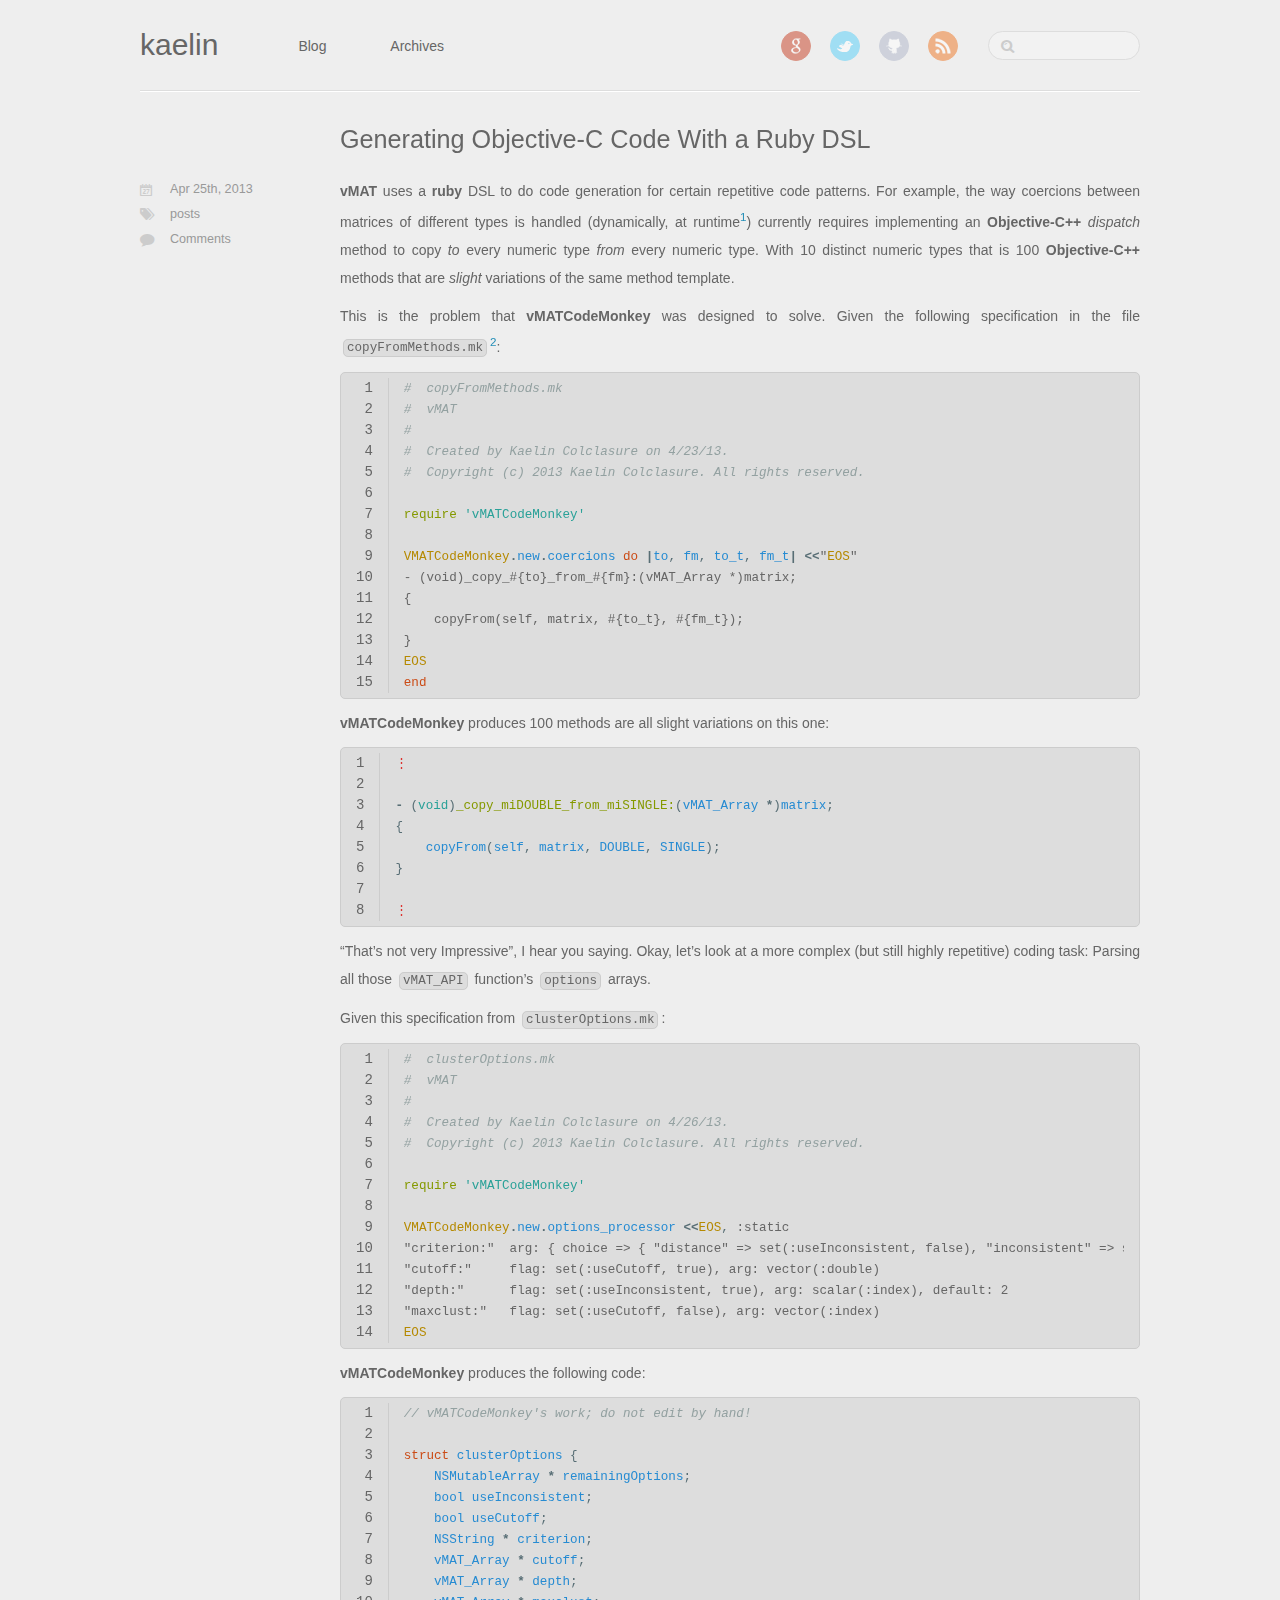
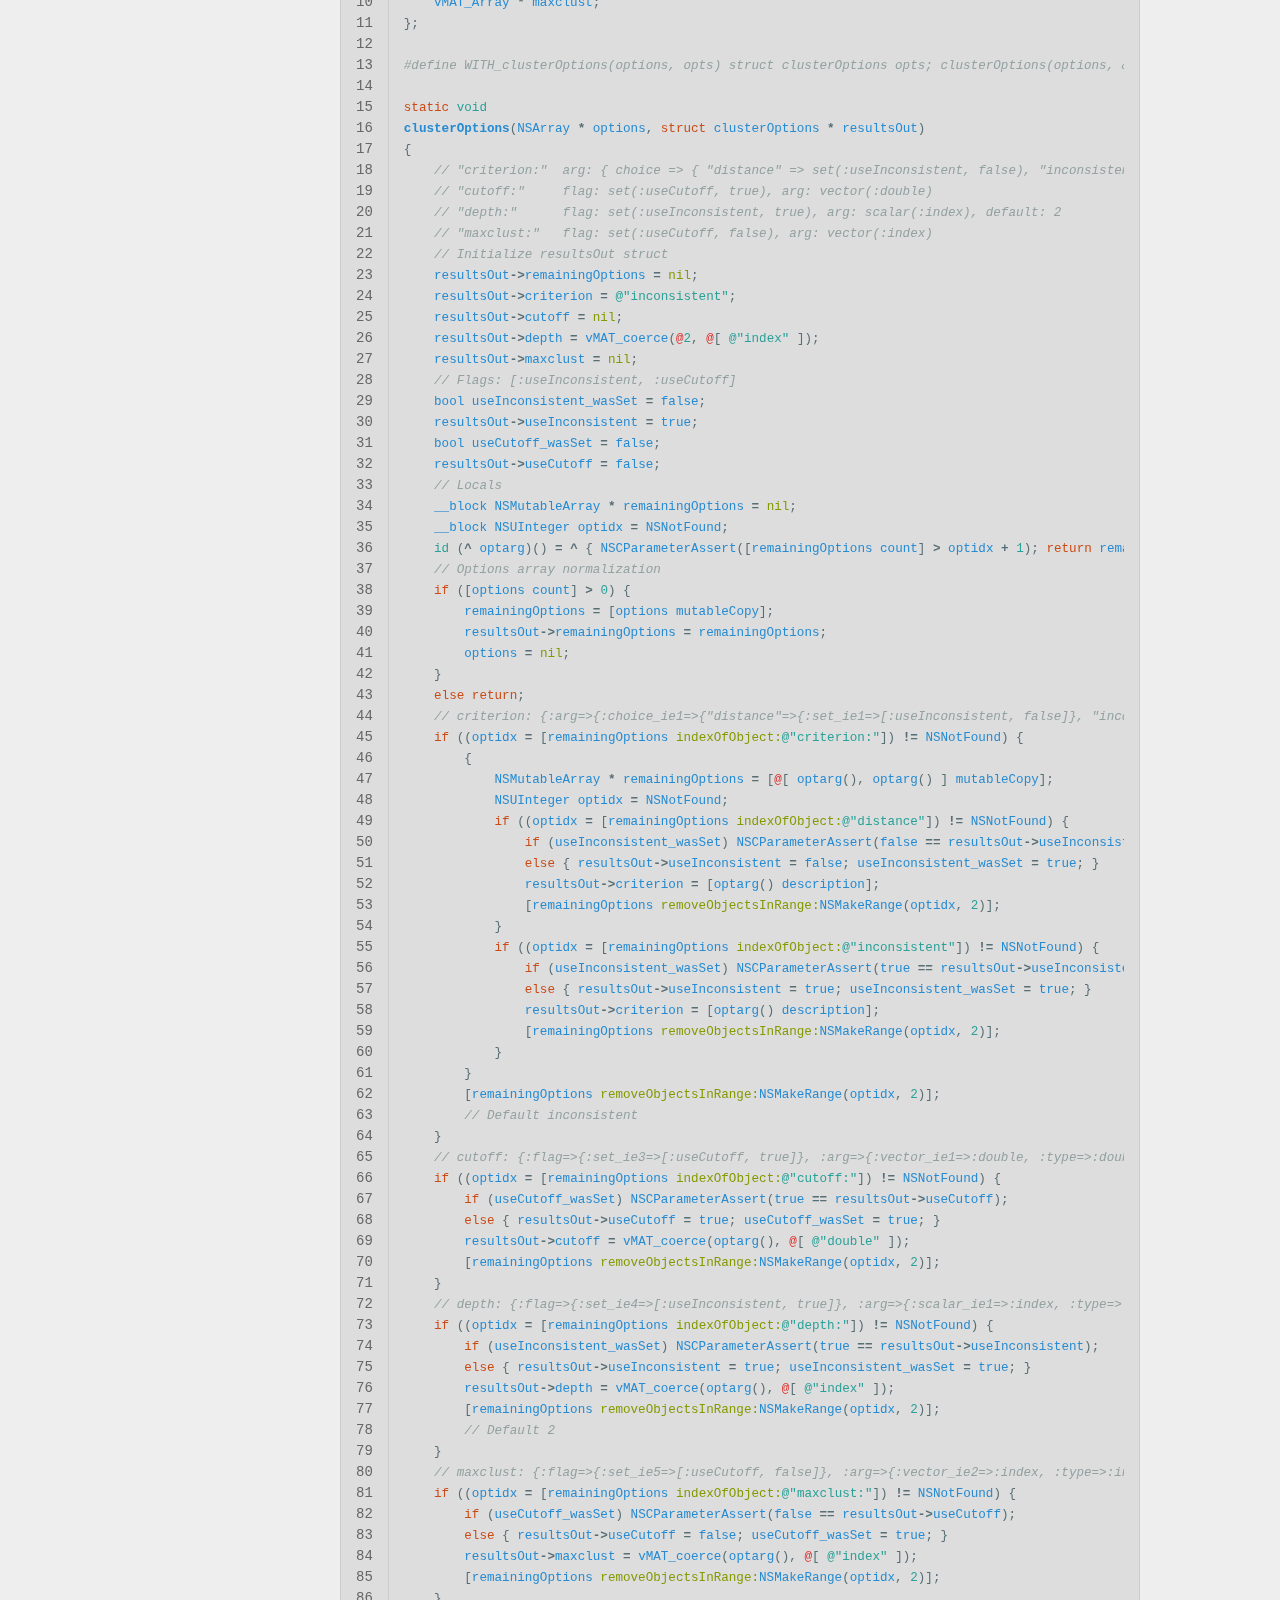
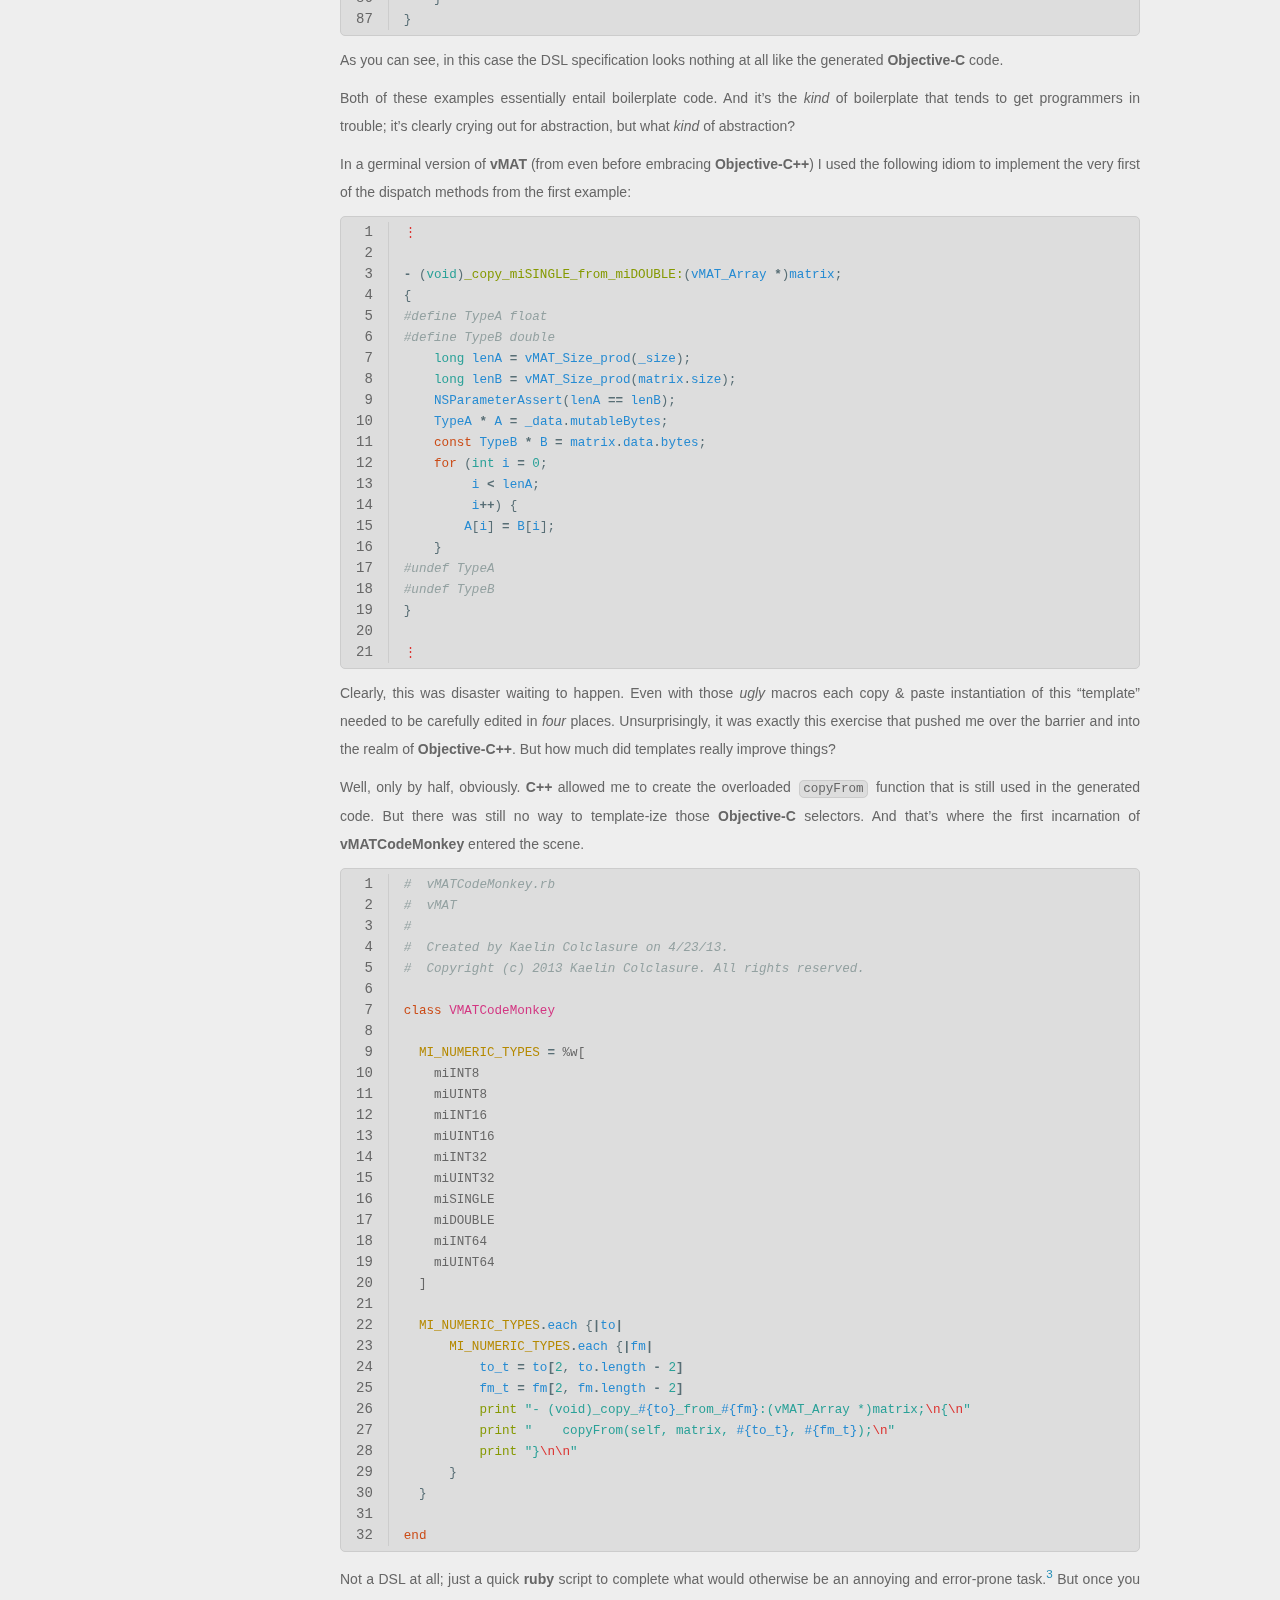
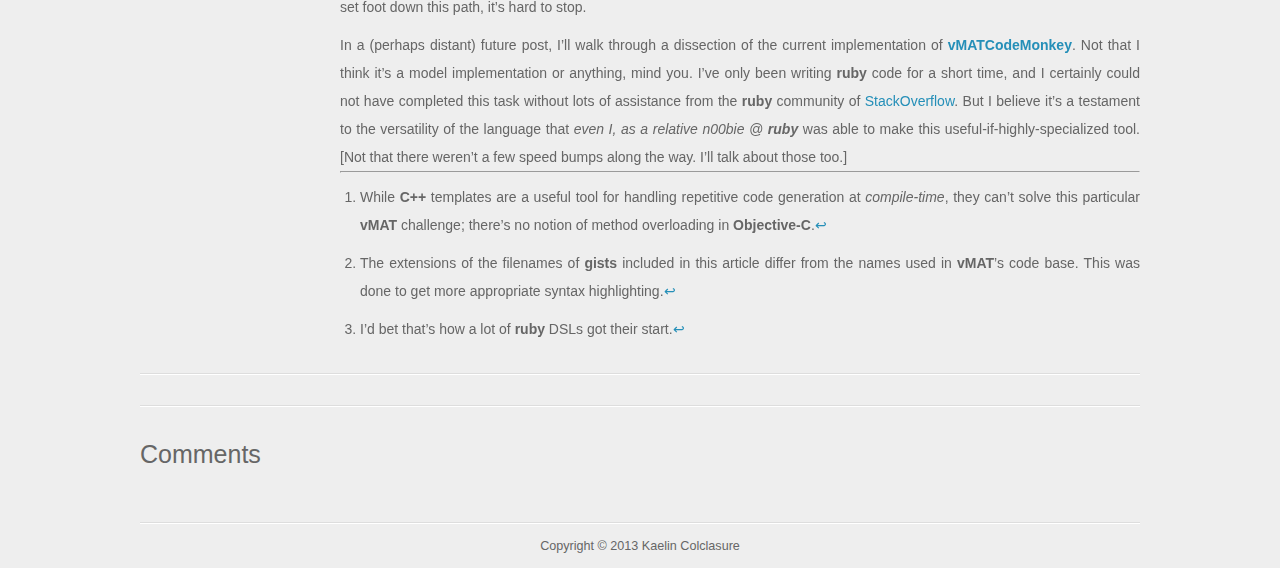
<file: blog/2013/04/25/generating-code-with-a-ruby-dsl/index.html>
<!DOCTYPE HTML>
<html>
<head>
	<meta charset="utf-8">
	<title>Generating Objective-C code with a ruby DSL - kaelin</title>
	<meta name="author" content="Kaelin Colclasure">

	
	<meta name="description" content="vMAT uses a ruby DSL to do code generation for certain repetitive code patterns. For example, the way coercions between matrices of different types &hellip;">
	
	<meta name="viewport" content="width=device-width, initial-scale=1, maximum-scale=1">

	<link href="/atom.xml" rel="alternate" title="kaelin" type="application/atom+xml">
	<link rel="canonical" href="">
	<link href="/favicon.png" rel="shortcut icon">
	<link href="/stylesheets/screen.css" media="screen, projection" rel="stylesheet" type="text/css">
	<!--[if lt IE 9]><script src="//html5shiv.googlecode.com/svn/trunk/html5.js"></script><![endif]-->
	<script src="//ajax.googleapis.com/ajax/libs/jquery/1.7.2/jquery.min.js"></script>
	
</head>

<body>
	<header id="header" class="inner"><h1><a href="/">kaelin</a></h1>
<nav id="main-nav"><ul class="main">
	<li><a href="/">Blog</a></li>
	<li><a href="/blog/archives">Archives</a></li>
</ul>
</nav>
<nav id="mobile-nav">
	<div class="alignleft menu">
		<a class="button">Menu</a>
		<div class="container"><ul class="main">
	<li><a href="/">Blog</a></li>
	<li><a href="/blog/archives">Archives</a></li>
</ul>
</div>
	</div>
	<div class="alignright search">
		<a class="button"></a>
		<div class="container">
			<form action="http://google.com/search" method="get">
				<input type="text" name="q" results="0">
				<input type="hidden" name="q" value="site:kaelin.github.io">
			</form>
		</div>
	</div>
</nav>
<nav id="sub-nav" class="alignright">
	<div class="social">
		
		
		<a class="google" href="https://plus.google.com/109369514751343838918?rel=author" title="Google+">Google+</a>
		
		
		<a class="twitter" href="http://twitter.com/KColclasure" title="Twitter">Twitter</a>
		
		
		<a class="github" href="https://github.com/kaelin" title="GitHub">GitHub</a>
		
    
		
		
		
		
		
		<a class="rss" href="/atom.xml" title="RSS">RSS</a>
		
	</div>
	<form class="search" action="http://google.com/search" method="get">
		<input class="alignright" type="text" name="q" results="0">
		<input type="hidden" name="q" value="site:kaelin.github.io">
	</form>
</nav>

</header>
	
		
	
	<div id="content" class="inner"><article class="post">
	<h2 class="title">Generating Objective-C Code With a Ruby DSL</h2>
	<div class="entry-content"><p><strong>vMAT</strong> uses a <strong>ruby</strong> DSL to do code generation for certain repetitive code patterns. For example, the way coercions between matrices of different types is handled (dynamically, at runtime<sup id="fnref:kthx"><a href="#fn:kthx" rel="footnote">1</a></sup>) currently requires implementing an <strong>Objective-C++</strong> <em>dispatch</em> method to copy <em>to</em> every numeric type <em>from</em> every numeric type. With 10 distinct numeric types that is 100 <strong>Objective-C++</strong> methods that are <em>slight</em> variations of the same method template.</p>

<p>This is the problem that <strong>vMATCodeMonkey</strong> was designed to solve. <!-- more -->Given the following specification in the file <code>copyFromMethods.mk</code><sup id="fnref:exts"><a href="#fn:exts" rel="footnote">2</a></sup>:</p>

<div class="bogus-wrapper"><notextile><figure class="code"><figcaption><span></span></figcaption><div class="highlight"><table><tr><td class="gutter"><pre class="line-numbers"><span class="line-number">1</span>
<span class="line-number">2</span>
<span class="line-number">3</span>
<span class="line-number">4</span>
<span class="line-number">5</span>
<span class="line-number">6</span>
<span class="line-number">7</span>
<span class="line-number">8</span>
<span class="line-number">9</span>
<span class="line-number">10</span>
<span class="line-number">11</span>
<span class="line-number">12</span>
<span class="line-number">13</span>
<span class="line-number">14</span>
<span class="line-number">15</span>
</pre></td><td class="code"><pre><code class="ruby"><span class="line"><span class="c1">#  copyFromMethods.mk</span>
</span><span class="line"><span class="c1">#  vMAT</span>
</span><span class="line"><span class="c1">#</span>
</span><span class="line"><span class="c1">#  Created by Kaelin Colclasure on 4/23/13.</span>
</span><span class="line"><span class="c1">#  Copyright (c) 2013 Kaelin Colclasure. All rights reserved.</span>
</span><span class="line">
</span><span class="line"><span class="nb">require</span> <span class="s1">&#39;vMATCodeMonkey&#39;</span>
</span><span class="line">
</span><span class="line"><span class="no">VMATCodeMonkey</span><span class="o">.</span><span class="n">new</span><span class="o">.</span><span class="n">coercions</span> <span class="k">do</span> <span class="o">|</span><span class="n">to</span><span class="p">,</span> <span class="n">fm</span><span class="p">,</span> <span class="n">to_t</span><span class="p">,</span> <span class="n">fm_t</span><span class="o">|</span> <span class="o">&lt;&lt;</span><span class="sh">&quot;</span><span class="no">EOS</span><span class="sh">&quot;</span>
</span><span class="line"><span class="sh">- (void)_copy_#{to}_from_#{fm}:(vMAT_Array *)matrix;</span>
</span><span class="line"><span class="sh">{</span>
</span><span class="line"><span class="sh">    copyFrom(self, matrix, #{to_t}, #{fm_t});</span>
</span><span class="line"><span class="sh">}</span>
</span><span class="line"><span class="no">EOS</span>
</span><span class="line"><span class="k">end</span>
</span></code></pre></td></tr></table></div></figure></notextile></div>

<p><strong>vMATCodeMonkey</strong> produces 100 methods are all slight variations on this one:</p>

<div class="bogus-wrapper"><notextile><figure class="code"><figcaption><span></span></figcaption><div class="highlight"><table><tr><td class="gutter"><pre class="line-numbers"><span class="line-number">1</span>
<span class="line-number">2</span>
<span class="line-number">3</span>
<span class="line-number">4</span>
<span class="line-number">5</span>
<span class="line-number">6</span>
<span class="line-number">7</span>
<span class="line-number">8</span>
</pre></td><td class="code"><pre><code class="objc"><span class="line"><span class="err">⋮</span>
</span><span class="line">
</span><span class="line"><span class="o">-</span> <span class="p">(</span><span class="kt">void</span><span class="p">)</span><span class="nl">_copy_miDOUBLE_from_miSINGLE:</span><span class="p">(</span><span class="n">vMAT_Array</span> <span class="o">*</span><span class="p">)</span><span class="n">matrix</span><span class="p">;</span>
</span><span class="line"><span class="p">{</span>
</span><span class="line">    <span class="n">copyFrom</span><span class="p">(</span><span class="n">self</span><span class="p">,</span> <span class="n">matrix</span><span class="p">,</span> <span class="n">DOUBLE</span><span class="p">,</span> <span class="n">SINGLE</span><span class="p">);</span>
</span><span class="line"><span class="p">}</span>
</span><span class="line">
</span><span class="line"><span class="err">⋮</span>
</span></code></pre></td></tr></table></div></figure></notextile></div>

<p>“That’s not very Impressive”, I hear you saying. Okay, let’s look at a more complex (but still highly repetitive) coding task: Parsing all those <code>vMAT_API</code> function’s <code>options</code> arrays.</p>

<p>Given this specification from <code>clusterOptions.mk</code>:</p>

<div class="bogus-wrapper"><notextile><figure class="code"><figcaption><span></span></figcaption><div class="highlight"><table><tr><td class="gutter"><pre class="line-numbers"><span class="line-number">1</span>
<span class="line-number">2</span>
<span class="line-number">3</span>
<span class="line-number">4</span>
<span class="line-number">5</span>
<span class="line-number">6</span>
<span class="line-number">7</span>
<span class="line-number">8</span>
<span class="line-number">9</span>
<span class="line-number">10</span>
<span class="line-number">11</span>
<span class="line-number">12</span>
<span class="line-number">13</span>
<span class="line-number">14</span>
</pre></td><td class="code"><pre><code class="ruby"><span class="line"><span class="c1">#  clusterOptions.mk</span>
</span><span class="line"><span class="c1">#  vMAT</span>
</span><span class="line"><span class="c1">#</span>
</span><span class="line"><span class="c1">#  Created by Kaelin Colclasure on 4/26/13.</span>
</span><span class="line"><span class="c1">#  Copyright (c) 2013 Kaelin Colclasure. All rights reserved.</span>
</span><span class="line">
</span><span class="line"><span class="nb">require</span> <span class="s1">&#39;vMATCodeMonkey&#39;</span>
</span><span class="line">
</span><span class="line"><span class="no">VMATCodeMonkey</span><span class="o">.</span><span class="n">new</span><span class="o">.</span><span class="n">options_processor</span> <span class="o">&lt;&lt;</span><span class="no">EOS</span><span class="p">,</span> <span class="ss">:static</span>
</span><span class="line"><span class="sh">&quot;criterion:&quot;  arg: { choice =&gt; { &quot;distance&quot; =&gt; set(:useInconsistent, false), &quot;inconsistent&quot; =&gt; set(:useInconsistent, true) }}, default: &quot;inconsistent&quot;</span>
</span><span class="line"><span class="sh">&quot;cutoff:&quot;     flag: set(:useCutoff, true), arg: vector(:double)</span>
</span><span class="line"><span class="sh">&quot;depth:&quot;      flag: set(:useInconsistent, true), arg: scalar(:index), default: 2</span>
</span><span class="line"><span class="sh">&quot;maxclust:&quot;   flag: set(:useCutoff, false), arg: vector(:index)</span>
</span><span class="line"><span class="no">EOS</span>
</span></code></pre></td></tr></table></div></figure></notextile></div>

<p><strong>vMATCodeMonkey</strong> produces the following code:</p>

<div class="bogus-wrapper"><notextile><figure class="code"><figcaption><span></span></figcaption><div class="highlight"><table><tr><td class="gutter"><pre class="line-numbers"><span class="line-number">1</span>
<span class="line-number">2</span>
<span class="line-number">3</span>
<span class="line-number">4</span>
<span class="line-number">5</span>
<span class="line-number">6</span>
<span class="line-number">7</span>
<span class="line-number">8</span>
<span class="line-number">9</span>
<span class="line-number">10</span>
<span class="line-number">11</span>
<span class="line-number">12</span>
<span class="line-number">13</span>
<span class="line-number">14</span>
<span class="line-number">15</span>
<span class="line-number">16</span>
<span class="line-number">17</span>
<span class="line-number">18</span>
<span class="line-number">19</span>
<span class="line-number">20</span>
<span class="line-number">21</span>
<span class="line-number">22</span>
<span class="line-number">23</span>
<span class="line-number">24</span>
<span class="line-number">25</span>
<span class="line-number">26</span>
<span class="line-number">27</span>
<span class="line-number">28</span>
<span class="line-number">29</span>
<span class="line-number">30</span>
<span class="line-number">31</span>
<span class="line-number">32</span>
<span class="line-number">33</span>
<span class="line-number">34</span>
<span class="line-number">35</span>
<span class="line-number">36</span>
<span class="line-number">37</span>
<span class="line-number">38</span>
<span class="line-number">39</span>
<span class="line-number">40</span>
<span class="line-number">41</span>
<span class="line-number">42</span>
<span class="line-number">43</span>
<span class="line-number">44</span>
<span class="line-number">45</span>
<span class="line-number">46</span>
<span class="line-number">47</span>
<span class="line-number">48</span>
<span class="line-number">49</span>
<span class="line-number">50</span>
<span class="line-number">51</span>
<span class="line-number">52</span>
<span class="line-number">53</span>
<span class="line-number">54</span>
<span class="line-number">55</span>
<span class="line-number">56</span>
<span class="line-number">57</span>
<span class="line-number">58</span>
<span class="line-number">59</span>
<span class="line-number">60</span>
<span class="line-number">61</span>
<span class="line-number">62</span>
<span class="line-number">63</span>
<span class="line-number">64</span>
<span class="line-number">65</span>
<span class="line-number">66</span>
<span class="line-number">67</span>
<span class="line-number">68</span>
<span class="line-number">69</span>
<span class="line-number">70</span>
<span class="line-number">71</span>
<span class="line-number">72</span>
<span class="line-number">73</span>
<span class="line-number">74</span>
<span class="line-number">75</span>
<span class="line-number">76</span>
<span class="line-number">77</span>
<span class="line-number">78</span>
<span class="line-number">79</span>
<span class="line-number">80</span>
<span class="line-number">81</span>
<span class="line-number">82</span>
<span class="line-number">83</span>
<span class="line-number">84</span>
<span class="line-number">85</span>
<span class="line-number">86</span>
<span class="line-number">87</span>
</pre></td><td class="code"><pre><code class="objc"><span class="line"><span class="c1">// vMATCodeMonkey&#39;s work; do not edit by hand!</span>
</span><span class="line">
</span><span class="line"><span class="k">struct</span> <span class="n">clusterOptions</span> <span class="p">{</span>
</span><span class="line">    <span class="n">NSMutableArray</span> <span class="o">*</span> <span class="n">remainingOptions</span><span class="p">;</span>
</span><span class="line">    <span class="n">bool</span> <span class="n">useInconsistent</span><span class="p">;</span>
</span><span class="line">    <span class="n">bool</span> <span class="n">useCutoff</span><span class="p">;</span>
</span><span class="line">    <span class="n">NSString</span> <span class="o">*</span> <span class="n">criterion</span><span class="p">;</span>
</span><span class="line">    <span class="n">vMAT_Array</span> <span class="o">*</span> <span class="n">cutoff</span><span class="p">;</span>
</span><span class="line">    <span class="n">vMAT_Array</span> <span class="o">*</span> <span class="n">depth</span><span class="p">;</span>
</span><span class="line">    <span class="n">vMAT_Array</span> <span class="o">*</span> <span class="n">maxclust</span><span class="p">;</span>
</span><span class="line"><span class="p">};</span>
</span><span class="line">
</span><span class="line"><span class="cp">#define WITH_clusterOptions(options, opts) struct clusterOptions opts; clusterOptions(options, &amp;opts)</span>
</span><span class="line">
</span><span class="line"><span class="k">static</span> <span class="kt">void</span>
</span><span class="line"><span class="nf">clusterOptions</span><span class="p">(</span><span class="n">NSArray</span> <span class="o">*</span> <span class="n">options</span><span class="p">,</span> <span class="k">struct</span> <span class="n">clusterOptions</span> <span class="o">*</span> <span class="n">resultsOut</span><span class="p">)</span>
</span><span class="line"><span class="p">{</span>
</span><span class="line">    <span class="c1">// &quot;criterion:&quot;  arg: { choice =&gt; { &quot;distance&quot; =&gt; set(:useInconsistent, false), &quot;inconsistent&quot; =&gt; set(:useInconsistent, true) }}, default: &quot;inconsistent&quot;</span>
</span><span class="line">    <span class="c1">// &quot;cutoff:&quot;     flag: set(:useCutoff, true), arg: vector(:double)</span>
</span><span class="line">    <span class="c1">// &quot;depth:&quot;      flag: set(:useInconsistent, true), arg: scalar(:index), default: 2</span>
</span><span class="line">    <span class="c1">// &quot;maxclust:&quot;   flag: set(:useCutoff, false), arg: vector(:index)</span>
</span><span class="line">    <span class="c1">// Initialize resultsOut struct</span>
</span><span class="line">    <span class="n">resultsOut</span><span class="o">-&gt;</span><span class="n">remainingOptions</span> <span class="o">=</span> <span class="nb">nil</span><span class="p">;</span>
</span><span class="line">    <span class="n">resultsOut</span><span class="o">-&gt;</span><span class="n">criterion</span> <span class="o">=</span> <span class="s">@&quot;inconsistent&quot;</span><span class="p">;</span>
</span><span class="line">    <span class="n">resultsOut</span><span class="o">-&gt;</span><span class="n">cutoff</span> <span class="o">=</span> <span class="nb">nil</span><span class="p">;</span>
</span><span class="line">    <span class="n">resultsOut</span><span class="o">-&gt;</span><span class="n">depth</span> <span class="o">=</span> <span class="n">vMAT_coerce</span><span class="p">(</span><span class="err">@</span><span class="mi">2</span><span class="p">,</span> <span class="err">@</span><span class="p">[</span> <span class="s">@&quot;index&quot;</span> <span class="p">]);</span>
</span><span class="line">    <span class="n">resultsOut</span><span class="o">-&gt;</span><span class="n">maxclust</span> <span class="o">=</span> <span class="nb">nil</span><span class="p">;</span>
</span><span class="line">    <span class="c1">// Flags: [:useInconsistent, :useCutoff]</span>
</span><span class="line">    <span class="n">bool</span> <span class="n">useInconsistent_wasSet</span> <span class="o">=</span> <span class="n">false</span><span class="p">;</span>
</span><span class="line">    <span class="n">resultsOut</span><span class="o">-&gt;</span><span class="n">useInconsistent</span> <span class="o">=</span> <span class="n">true</span><span class="p">;</span>
</span><span class="line">    <span class="n">bool</span> <span class="n">useCutoff_wasSet</span> <span class="o">=</span> <span class="n">false</span><span class="p">;</span>
</span><span class="line">    <span class="n">resultsOut</span><span class="o">-&gt;</span><span class="n">useCutoff</span> <span class="o">=</span> <span class="n">false</span><span class="p">;</span>
</span><span class="line">    <span class="c1">// Locals</span>
</span><span class="line">    <span class="n">__block</span> <span class="n">NSMutableArray</span> <span class="o">*</span> <span class="n">remainingOptions</span> <span class="o">=</span> <span class="nb">nil</span><span class="p">;</span>
</span><span class="line">    <span class="n">__block</span> <span class="n">NSUInteger</span> <span class="n">optidx</span> <span class="o">=</span> <span class="n">NSNotFound</span><span class="p">;</span>
</span><span class="line">    <span class="kt">id</span> <span class="p">(</span><span class="o">^</span> <span class="n">optarg</span><span class="p">)()</span> <span class="o">=</span> <span class="o">^</span> <span class="p">{</span> <span class="n">NSCParameterAssert</span><span class="p">([</span><span class="n">remainingOptions</span> <span class="n">count</span><span class="p">]</span> <span class="o">&gt;</span> <span class="n">optidx</span> <span class="o">+</span> <span class="mi">1</span><span class="p">);</span> <span class="k">return</span> <span class="n">remainingOptions</span><span class="p">[</span><span class="n">optidx</span> <span class="o">+</span> <span class="mi">1</span><span class="p">];</span> <span class="p">};</span>
</span><span class="line">    <span class="c1">// Options array normalization</span>
</span><span class="line">    <span class="k">if</span> <span class="p">([</span><span class="n">options</span> <span class="n">count</span><span class="p">]</span> <span class="o">&gt;</span> <span class="mi">0</span><span class="p">)</span> <span class="p">{</span>
</span><span class="line">        <span class="n">remainingOptions</span> <span class="o">=</span> <span class="p">[</span><span class="n">options</span> <span class="n">mutableCopy</span><span class="p">];</span>
</span><span class="line">        <span class="n">resultsOut</span><span class="o">-&gt;</span><span class="n">remainingOptions</span> <span class="o">=</span> <span class="n">remainingOptions</span><span class="p">;</span>
</span><span class="line">        <span class="n">options</span> <span class="o">=</span> <span class="nb">nil</span><span class="p">;</span>
</span><span class="line">    <span class="p">}</span>
</span><span class="line">    <span class="k">else</span> <span class="k">return</span><span class="p">;</span>
</span><span class="line">    <span class="c1">// criterion: {:arg=&gt;{:choice_ie1=&gt;{&quot;distance&quot;=&gt;{:set_ie1=&gt;[:useInconsistent, false]}, &quot;inconsistent&quot;=&gt;{:set_ie2=&gt;[:useInconsistent, true]}}, :key=&gt;:choice_ie1, :slot=&gt;&quot;criterion&quot;, :kind=&gt;:choice_with_flags}, :default=&gt;&quot;inconsistent&quot;}</span>
</span><span class="line">    <span class="k">if</span> <span class="p">((</span><span class="n">optidx</span> <span class="o">=</span> <span class="p">[</span><span class="n">remainingOptions</span> <span class="nl">indexOfObject:</span><span class="s">@&quot;criterion:&quot;</span><span class="p">])</span> <span class="o">!=</span> <span class="n">NSNotFound</span><span class="p">)</span> <span class="p">{</span>
</span><span class="line">        <span class="p">{</span>
</span><span class="line">            <span class="n">NSMutableArray</span> <span class="o">*</span> <span class="n">remainingOptions</span> <span class="o">=</span> <span class="p">[</span><span class="err">@</span><span class="p">[</span> <span class="n">optarg</span><span class="p">(),</span> <span class="n">optarg</span><span class="p">()</span> <span class="p">]</span> <span class="n">mutableCopy</span><span class="p">];</span>
</span><span class="line">            <span class="n">NSUInteger</span> <span class="n">optidx</span> <span class="o">=</span> <span class="n">NSNotFound</span><span class="p">;</span>
</span><span class="line">            <span class="k">if</span> <span class="p">((</span><span class="n">optidx</span> <span class="o">=</span> <span class="p">[</span><span class="n">remainingOptions</span> <span class="nl">indexOfObject:</span><span class="s">@&quot;distance&quot;</span><span class="p">])</span> <span class="o">!=</span> <span class="n">NSNotFound</span><span class="p">)</span> <span class="p">{</span>
</span><span class="line">                <span class="k">if</span> <span class="p">(</span><span class="n">useInconsistent_wasSet</span><span class="p">)</span> <span class="n">NSCParameterAssert</span><span class="p">(</span><span class="n">false</span> <span class="o">==</span> <span class="n">resultsOut</span><span class="o">-&gt;</span><span class="n">useInconsistent</span><span class="p">);</span>
</span><span class="line">                <span class="k">else</span> <span class="p">{</span> <span class="n">resultsOut</span><span class="o">-&gt;</span><span class="n">useInconsistent</span> <span class="o">=</span> <span class="n">false</span><span class="p">;</span> <span class="n">useInconsistent_wasSet</span> <span class="o">=</span> <span class="n">true</span><span class="p">;</span> <span class="p">}</span>
</span><span class="line">                <span class="n">resultsOut</span><span class="o">-&gt;</span><span class="n">criterion</span> <span class="o">=</span> <span class="p">[</span><span class="n">optarg</span><span class="p">()</span> <span class="n">description</span><span class="p">];</span>
</span><span class="line">                <span class="p">[</span><span class="n">remainingOptions</span> <span class="nl">removeObjectsInRange:</span><span class="n">NSMakeRange</span><span class="p">(</span><span class="n">optidx</span><span class="p">,</span> <span class="mi">2</span><span class="p">)];</span>
</span><span class="line">            <span class="p">}</span>
</span><span class="line">            <span class="k">if</span> <span class="p">((</span><span class="n">optidx</span> <span class="o">=</span> <span class="p">[</span><span class="n">remainingOptions</span> <span class="nl">indexOfObject:</span><span class="s">@&quot;inconsistent&quot;</span><span class="p">])</span> <span class="o">!=</span> <span class="n">NSNotFound</span><span class="p">)</span> <span class="p">{</span>
</span><span class="line">                <span class="k">if</span> <span class="p">(</span><span class="n">useInconsistent_wasSet</span><span class="p">)</span> <span class="n">NSCParameterAssert</span><span class="p">(</span><span class="n">true</span> <span class="o">==</span> <span class="n">resultsOut</span><span class="o">-&gt;</span><span class="n">useInconsistent</span><span class="p">);</span>
</span><span class="line">                <span class="k">else</span> <span class="p">{</span> <span class="n">resultsOut</span><span class="o">-&gt;</span><span class="n">useInconsistent</span> <span class="o">=</span> <span class="n">true</span><span class="p">;</span> <span class="n">useInconsistent_wasSet</span> <span class="o">=</span> <span class="n">true</span><span class="p">;</span> <span class="p">}</span>
</span><span class="line">                <span class="n">resultsOut</span><span class="o">-&gt;</span><span class="n">criterion</span> <span class="o">=</span> <span class="p">[</span><span class="n">optarg</span><span class="p">()</span> <span class="n">description</span><span class="p">];</span>
</span><span class="line">                <span class="p">[</span><span class="n">remainingOptions</span> <span class="nl">removeObjectsInRange:</span><span class="n">NSMakeRange</span><span class="p">(</span><span class="n">optidx</span><span class="p">,</span> <span class="mi">2</span><span class="p">)];</span>
</span><span class="line">            <span class="p">}</span>
</span><span class="line">        <span class="p">}</span>
</span><span class="line">        <span class="p">[</span><span class="n">remainingOptions</span> <span class="nl">removeObjectsInRange:</span><span class="n">NSMakeRange</span><span class="p">(</span><span class="n">optidx</span><span class="p">,</span> <span class="mi">2</span><span class="p">)];</span>
</span><span class="line">        <span class="c1">// Default inconsistent</span>
</span><span class="line">    <span class="p">}</span>
</span><span class="line">    <span class="c1">// cutoff: {:flag=&gt;{:set_ie3=&gt;[:useCutoff, true]}, :arg=&gt;{:vector_ie1=&gt;:double, :type=&gt;:double, :key=&gt;:vector_ie1, :slot=&gt;&quot;cutoff&quot;, :kind=&gt;:scalar_or_vector}}</span>
</span><span class="line">    <span class="k">if</span> <span class="p">((</span><span class="n">optidx</span> <span class="o">=</span> <span class="p">[</span><span class="n">remainingOptions</span> <span class="nl">indexOfObject:</span><span class="s">@&quot;cutoff:&quot;</span><span class="p">])</span> <span class="o">!=</span> <span class="n">NSNotFound</span><span class="p">)</span> <span class="p">{</span>
</span><span class="line">        <span class="k">if</span> <span class="p">(</span><span class="n">useCutoff_wasSet</span><span class="p">)</span> <span class="n">NSCParameterAssert</span><span class="p">(</span><span class="n">true</span> <span class="o">==</span> <span class="n">resultsOut</span><span class="o">-&gt;</span><span class="n">useCutoff</span><span class="p">);</span>
</span><span class="line">        <span class="k">else</span> <span class="p">{</span> <span class="n">resultsOut</span><span class="o">-&gt;</span><span class="n">useCutoff</span> <span class="o">=</span> <span class="n">true</span><span class="p">;</span> <span class="n">useCutoff_wasSet</span> <span class="o">=</span> <span class="n">true</span><span class="p">;</span> <span class="p">}</span>
</span><span class="line">        <span class="n">resultsOut</span><span class="o">-&gt;</span><span class="n">cutoff</span> <span class="o">=</span> <span class="n">vMAT_coerce</span><span class="p">(</span><span class="n">optarg</span><span class="p">(),</span> <span class="err">@</span><span class="p">[</span> <span class="s">@&quot;double&quot;</span> <span class="p">]);</span>
</span><span class="line">        <span class="p">[</span><span class="n">remainingOptions</span> <span class="nl">removeObjectsInRange:</span><span class="n">NSMakeRange</span><span class="p">(</span><span class="n">optidx</span><span class="p">,</span> <span class="mi">2</span><span class="p">)];</span>
</span><span class="line">    <span class="p">}</span>
</span><span class="line">    <span class="c1">// depth: {:flag=&gt;{:set_ie4=&gt;[:useInconsistent, true]}, :arg=&gt;{:scalar_ie1=&gt;:index, :type=&gt;:index, :key=&gt;:scalar_ie1, :slot=&gt;&quot;depth&quot;, :kind=&gt;:scalar_or_vector}, :default=&gt;2}</span>
</span><span class="line">    <span class="k">if</span> <span class="p">((</span><span class="n">optidx</span> <span class="o">=</span> <span class="p">[</span><span class="n">remainingOptions</span> <span class="nl">indexOfObject:</span><span class="s">@&quot;depth:&quot;</span><span class="p">])</span> <span class="o">!=</span> <span class="n">NSNotFound</span><span class="p">)</span> <span class="p">{</span>
</span><span class="line">        <span class="k">if</span> <span class="p">(</span><span class="n">useInconsistent_wasSet</span><span class="p">)</span> <span class="n">NSCParameterAssert</span><span class="p">(</span><span class="n">true</span> <span class="o">==</span> <span class="n">resultsOut</span><span class="o">-&gt;</span><span class="n">useInconsistent</span><span class="p">);</span>
</span><span class="line">        <span class="k">else</span> <span class="p">{</span> <span class="n">resultsOut</span><span class="o">-&gt;</span><span class="n">useInconsistent</span> <span class="o">=</span> <span class="n">true</span><span class="p">;</span> <span class="n">useInconsistent_wasSet</span> <span class="o">=</span> <span class="n">true</span><span class="p">;</span> <span class="p">}</span>
</span><span class="line">        <span class="n">resultsOut</span><span class="o">-&gt;</span><span class="n">depth</span> <span class="o">=</span> <span class="n">vMAT_coerce</span><span class="p">(</span><span class="n">optarg</span><span class="p">(),</span> <span class="err">@</span><span class="p">[</span> <span class="s">@&quot;index&quot;</span> <span class="p">]);</span>
</span><span class="line">        <span class="p">[</span><span class="n">remainingOptions</span> <span class="nl">removeObjectsInRange:</span><span class="n">NSMakeRange</span><span class="p">(</span><span class="n">optidx</span><span class="p">,</span> <span class="mi">2</span><span class="p">)];</span>
</span><span class="line">        <span class="c1">// Default 2</span>
</span><span class="line">    <span class="p">}</span>
</span><span class="line">    <span class="c1">// maxclust: {:flag=&gt;{:set_ie5=&gt;[:useCutoff, false]}, :arg=&gt;{:vector_ie2=&gt;:index, :type=&gt;:index, :key=&gt;:vector_ie2, :slot=&gt;&quot;maxclust&quot;, :kind=&gt;:scalar_or_vector}}</span>
</span><span class="line">    <span class="k">if</span> <span class="p">((</span><span class="n">optidx</span> <span class="o">=</span> <span class="p">[</span><span class="n">remainingOptions</span> <span class="nl">indexOfObject:</span><span class="s">@&quot;maxclust:&quot;</span><span class="p">])</span> <span class="o">!=</span> <span class="n">NSNotFound</span><span class="p">)</span> <span class="p">{</span>
</span><span class="line">        <span class="k">if</span> <span class="p">(</span><span class="n">useCutoff_wasSet</span><span class="p">)</span> <span class="n">NSCParameterAssert</span><span class="p">(</span><span class="n">false</span> <span class="o">==</span> <span class="n">resultsOut</span><span class="o">-&gt;</span><span class="n">useCutoff</span><span class="p">);</span>
</span><span class="line">        <span class="k">else</span> <span class="p">{</span> <span class="n">resultsOut</span><span class="o">-&gt;</span><span class="n">useCutoff</span> <span class="o">=</span> <span class="n">false</span><span class="p">;</span> <span class="n">useCutoff_wasSet</span> <span class="o">=</span> <span class="n">true</span><span class="p">;</span> <span class="p">}</span>
</span><span class="line">        <span class="n">resultsOut</span><span class="o">-&gt;</span><span class="n">maxclust</span> <span class="o">=</span> <span class="n">vMAT_coerce</span><span class="p">(</span><span class="n">optarg</span><span class="p">(),</span> <span class="err">@</span><span class="p">[</span> <span class="s">@&quot;index&quot;</span> <span class="p">]);</span>
</span><span class="line">        <span class="p">[</span><span class="n">remainingOptions</span> <span class="nl">removeObjectsInRange:</span><span class="n">NSMakeRange</span><span class="p">(</span><span class="n">optidx</span><span class="p">,</span> <span class="mi">2</span><span class="p">)];</span>
</span><span class="line">    <span class="p">}</span>
</span><span class="line"><span class="p">}</span>
</span></code></pre></td></tr></table></div></figure></notextile></div>

<p>As you can see, in this case the DSL specification looks nothing at all like the generated <strong>Objective-C</strong> code.</p>

<p>Both of these examples essentially entail boilerplate code. And it’s the <em>kind</em> of boilerplate that tends to get programmers in trouble; it’s clearly crying out for abstraction, but what <em>kind</em> of abstraction?</p>

<p>In a germinal version of <strong>vMAT</strong> (from even before embracing <strong>Objective-C++</strong>) I used the following idiom to implement the very first of the dispatch methods from the first example:</p>

<div class="bogus-wrapper"><notextile><figure class="code"><figcaption><span></span></figcaption><div class="highlight"><table><tr><td class="gutter"><pre class="line-numbers"><span class="line-number">1</span>
<span class="line-number">2</span>
<span class="line-number">3</span>
<span class="line-number">4</span>
<span class="line-number">5</span>
<span class="line-number">6</span>
<span class="line-number">7</span>
<span class="line-number">8</span>
<span class="line-number">9</span>
<span class="line-number">10</span>
<span class="line-number">11</span>
<span class="line-number">12</span>
<span class="line-number">13</span>
<span class="line-number">14</span>
<span class="line-number">15</span>
<span class="line-number">16</span>
<span class="line-number">17</span>
<span class="line-number">18</span>
<span class="line-number">19</span>
<span class="line-number">20</span>
<span class="line-number">21</span>
</pre></td><td class="code"><pre><code class="objc"><span class="line"><span class="err">⋮</span>
</span><span class="line">
</span><span class="line"><span class="o">-</span> <span class="p">(</span><span class="kt">void</span><span class="p">)</span><span class="nl">_copy_miSINGLE_from_miDOUBLE:</span><span class="p">(</span><span class="n">vMAT_Array</span> <span class="o">*</span><span class="p">)</span><span class="n">matrix</span><span class="p">;</span>
</span><span class="line"><span class="p">{</span>
</span><span class="line"><span class="cp">#define TypeA float</span>
</span><span class="line"><span class="cp">#define TypeB double</span>
</span><span class="line">    <span class="kt">long</span> <span class="n">lenA</span> <span class="o">=</span> <span class="n">vMAT_Size_prod</span><span class="p">(</span><span class="n">_size</span><span class="p">);</span>
</span><span class="line">    <span class="kt">long</span> <span class="n">lenB</span> <span class="o">=</span> <span class="n">vMAT_Size_prod</span><span class="p">(</span><span class="n">matrix</span><span class="p">.</span><span class="n">size</span><span class="p">);</span>
</span><span class="line">    <span class="n">NSParameterAssert</span><span class="p">(</span><span class="n">lenA</span> <span class="o">==</span> <span class="n">lenB</span><span class="p">);</span>
</span><span class="line">    <span class="n">TypeA</span> <span class="o">*</span> <span class="n">A</span> <span class="o">=</span> <span class="n">_data</span><span class="p">.</span><span class="n">mutableBytes</span><span class="p">;</span>
</span><span class="line">    <span class="k">const</span> <span class="n">TypeB</span> <span class="o">*</span> <span class="n">B</span> <span class="o">=</span> <span class="n">matrix</span><span class="p">.</span><span class="n">data</span><span class="p">.</span><span class="n">bytes</span><span class="p">;</span>
</span><span class="line">    <span class="k">for</span> <span class="p">(</span><span class="kt">int</span> <span class="n">i</span> <span class="o">=</span> <span class="mi">0</span><span class="p">;</span>
</span><span class="line">         <span class="n">i</span> <span class="o">&lt;</span> <span class="n">lenA</span><span class="p">;</span>
</span><span class="line">         <span class="n">i</span><span class="o">++</span><span class="p">)</span> <span class="p">{</span>
</span><span class="line">        <span class="n">A</span><span class="p">[</span><span class="n">i</span><span class="p">]</span> <span class="o">=</span> <span class="n">B</span><span class="p">[</span><span class="n">i</span><span class="p">];</span>
</span><span class="line">    <span class="p">}</span>
</span><span class="line"><span class="cp">#undef TypeA</span>
</span><span class="line"><span class="cp">#undef TypeB</span>
</span><span class="line"><span class="p">}</span>
</span><span class="line">
</span><span class="line"><span class="err">⋮</span>
</span></code></pre></td></tr></table></div></figure></notextile></div>

<p>Clearly, this was disaster waiting to happen. Even with those <em>ugly</em> macros each copy &amp; paste instantiation of this “template” needed to be carefully edited in <em>four</em> places. Unsurprisingly, it was exactly this exercise that pushed me over the barrier and into the realm of <strong>Objective-C++</strong>. But how much did templates really improve things?</p>

<p>Well, only by half, obviously. <strong>C++</strong> allowed me to create the overloaded <code>copyFrom</code> function that is still used in the generated code. But there was still no way to template-ize those <strong>Objective-C</strong> selectors. And that’s where the first incarnation of <strong>vMATCodeMonkey</strong> entered the scene.</p>

<div class="bogus-wrapper"><notextile><figure class="code"><figcaption><span></span></figcaption><div class="highlight"><table><tr><td class="gutter"><pre class="line-numbers"><span class="line-number">1</span>
<span class="line-number">2</span>
<span class="line-number">3</span>
<span class="line-number">4</span>
<span class="line-number">5</span>
<span class="line-number">6</span>
<span class="line-number">7</span>
<span class="line-number">8</span>
<span class="line-number">9</span>
<span class="line-number">10</span>
<span class="line-number">11</span>
<span class="line-number">12</span>
<span class="line-number">13</span>
<span class="line-number">14</span>
<span class="line-number">15</span>
<span class="line-number">16</span>
<span class="line-number">17</span>
<span class="line-number">18</span>
<span class="line-number">19</span>
<span class="line-number">20</span>
<span class="line-number">21</span>
<span class="line-number">22</span>
<span class="line-number">23</span>
<span class="line-number">24</span>
<span class="line-number">25</span>
<span class="line-number">26</span>
<span class="line-number">27</span>
<span class="line-number">28</span>
<span class="line-number">29</span>
<span class="line-number">30</span>
<span class="line-number">31</span>
<span class="line-number">32</span>
</pre></td><td class="code"><pre><code class="ruby"><span class="line"><span class="c1">#  vMATCodeMonkey.rb</span>
</span><span class="line"><span class="c1">#  vMAT</span>
</span><span class="line"><span class="c1">#</span>
</span><span class="line"><span class="c1">#  Created by Kaelin Colclasure on 4/23/13.</span>
</span><span class="line"><span class="c1">#  Copyright (c) 2013 Kaelin Colclasure. All rights reserved.</span>
</span><span class="line">
</span><span class="line"><span class="k">class</span> <span class="nc">VMATCodeMonkey</span>
</span><span class="line">
</span><span class="line">  <span class="no">MI_NUMERIC_TYPES</span> <span class="o">=</span> <span class="sx">%w[</span>
</span><span class="line"><span class="sx">    miINT8</span>
</span><span class="line"><span class="sx">    miUINT8</span>
</span><span class="line"><span class="sx">    miINT16</span>
</span><span class="line"><span class="sx">    miUINT16</span>
</span><span class="line"><span class="sx">    miINT32</span>
</span><span class="line"><span class="sx">    miUINT32</span>
</span><span class="line"><span class="sx">    miSINGLE</span>
</span><span class="line"><span class="sx">    miDOUBLE</span>
</span><span class="line"><span class="sx">    miINT64</span>
</span><span class="line"><span class="sx">    miUINT64</span>
</span><span class="line"><span class="sx">  ]</span>
</span><span class="line">
</span><span class="line">  <span class="no">MI_NUMERIC_TYPES</span><span class="o">.</span><span class="n">each</span> <span class="p">{</span><span class="o">|</span><span class="n">to</span><span class="o">|</span>
</span><span class="line">      <span class="no">MI_NUMERIC_TYPES</span><span class="o">.</span><span class="n">each</span> <span class="p">{</span><span class="o">|</span><span class="n">fm</span><span class="o">|</span>
</span><span class="line">          <span class="n">to_t</span> <span class="o">=</span> <span class="n">to</span><span class="o">[</span><span class="mi">2</span><span class="p">,</span> <span class="n">to</span><span class="o">.</span><span class="n">length</span> <span class="o">-</span> <span class="mi">2</span><span class="o">]</span>
</span><span class="line">          <span class="n">fm_t</span> <span class="o">=</span> <span class="n">fm</span><span class="o">[</span><span class="mi">2</span><span class="p">,</span> <span class="n">fm</span><span class="o">.</span><span class="n">length</span> <span class="o">-</span> <span class="mi">2</span><span class="o">]</span>
</span><span class="line">          <span class="nb">print</span> <span class="s2">&quot;- (void)_copy_</span><span class="si">#{</span><span class="n">to</span><span class="si">}</span><span class="s2">_from_</span><span class="si">#{</span><span class="n">fm</span><span class="si">}</span><span class="s2">:(vMAT_Array *)matrix;</span><span class="se">\n</span><span class="s2">{</span><span class="se">\n</span><span class="s2">&quot;</span>
</span><span class="line">          <span class="nb">print</span> <span class="s2">&quot;    copyFrom(self, matrix, </span><span class="si">#{</span><span class="n">to_t</span><span class="si">}</span><span class="s2">, </span><span class="si">#{</span><span class="n">fm_t</span><span class="si">}</span><span class="s2">);</span><span class="se">\n</span><span class="s2">&quot;</span>
</span><span class="line">          <span class="nb">print</span> <span class="s2">&quot;}</span><span class="se">\n\n</span><span class="s2">&quot;</span>
</span><span class="line">      <span class="p">}</span>
</span><span class="line">  <span class="p">}</span>
</span><span class="line">
</span><span class="line"><span class="k">end</span>
</span></code></pre></td></tr></table></div></figure></notextile></div>

<p>Not a DSL at all; just a quick <strong>ruby</strong> script to complete what would otherwise be an annoying and error-prone task.<sup id="fnref:hacks"><a href="#fn:hacks" rel="footnote">3</a></sup> But once you set foot down this path, it’s hard to stop.</p>

<p>In a (perhaps distant) future post, I’ll walk through a dissection of the current implementation of <a href="https://github.com/kaelin/vMAT/blob/master/ruby/vMATCodeMonkey.rb"><strong>vMATCodeMonkey</strong></a>. Not that I think it’s a model implementation or anything, mind you. I’ve only been writing <strong>ruby</strong> code for a short time, and I certainly could not have completed this task without lots of assistance from the <strong>ruby</strong> community of <a href="http://stackoverflow.com/questions/tagged/ruby">StackOverflow</a>. But I believe it’s a testament to the versatility of the language that <em>even I, as a relative n00bie @ <strong>ruby</strong></em> was able to make this useful-if-highly-specialized tool. [Not that there weren’t a few speed bumps along the way. I’ll talk about those too.]</p>

<hr />
<div class="footnotes">
  <ol>
    <li id="fn:kthx">
      <p>While <strong>C++</strong> templates are a useful tool for handling repetitive code generation at <em>compile-time</em>, they can’t solve this particular <strong>vMAT</strong> challenge; there’s no notion of method overloading in <strong>Objective-C</strong>.<a href="#fnref:kthx" rel="reference">&#8617;</a></p>
    </li>
    <li id="fn:exts">
      <p>The extensions of the filenames of <strong>gists</strong> included in this article differ from the names used in <strong>vMAT</strong>’s code base. This was done to get more appropriate syntax highlighting.<a href="#fnref:exts" rel="reference">&#8617;</a></p>
    </li>
    <li id="fn:hacks">
      <p>I’d bet that’s how a lot of <strong>ruby</strong> DSLs got their start.<a href="#fnref:hacks" rel="reference">&#8617;</a></p>
    </li>
  </ol>
</div>
</div>


<div class="meta">
	<div class="date">








  


<time datetime="2013-04-25T00:00:00-07:00" pubdate data-updated="true">Apr 25<span>th</span>, 2013</time></div>
	<div class="tags">


	<a class='category' href='/blog/categories/posts/'>posts</a>


</div>
	
		<div class="comments"><a href="/blog/2013/04/25/generating-code-with-a-ruby-dsl/#disqus_thread">Comments</a></div>
	
</div></article>

	<div class="share">
	<div class="addthis_toolbox addthis_default_style ">
	
	
	<a class="addthis_button_tweet"></a>
	
	
	<a class="addthis_button_google_plusone" g:plusone:size="medium"></a>
	
	<a class="addthis_counter addthis_pill_style"></a>
	</div>
  <script type="text/javascript" src="http://s7.addthis.com/js/250/addthis_widget.js#pubid="></script>
</div>



<section id="comment">
    <h2 class="title">Comments</h2>
    <div id="disqus_thread" aria-live="polite"><noscript>Please enable JavaScript to view the <a href="http://disqus.com/?ref_noscript">comments powered by Disqus.</a></noscript>
</div>
</section>
</div>
	<footer id="footer" class="inner">Copyright &copy; 2013

    Kaelin Colclasure

</footer>
	<script src="/javascripts/slash.js"></script>
<script src="/javascripts/jquery.fancybox.pack.js"></script>
<script type="text/javascript">
(function($){
	$('.fancybox').fancybox();
})(jQuery);
</script> <!-- Delete or comment this line to disable Fancybox -->


<script type="text/javascript">
      var disqus_shortname = 'kaelin-gh-pages';
      
        
        // var disqus_developer = 1;
        var disqus_identifier = 'http://kaelin.github.io/blog/2013/04/25/generating-code-with-a-ruby-dsl/';
        var disqus_url = 'http://kaelin.github.io/blog/2013/04/25/generating-code-with-a-ruby-dsl/';
        var disqus_script = 'embed.js';
      
    (function () {
      var dsq = document.createElement('script'); dsq.type = 'text/javascript'; dsq.async = true;
      dsq.src = 'http://' + disqus_shortname + '.disqus.com/' + disqus_script;
      (document.getElementsByTagName('head')[0] || document.getElementsByTagName('body')[0]).appendChild(dsq);
    }());
</script>



	<script type="text/javascript">
		var _gaq = _gaq || [];
		_gaq.push(['_setAccount', 'UA-39966900-1']);
		_gaq.push(['_trackPageview']);

		(function() {
			var ga = document.createElement('script'); ga.type = 'text/javascript'; ga.async = true;
			ga.src = ('https:' == document.location.protocol ? 'https://ssl' : 'http://www') + '.google-analytics.com/ga.js';
			var s = document.getElementsByTagName('script')[0]; s.parentNode.insertBefore(ga, s);
		})();
	</script>



</body>
</html>
</file>
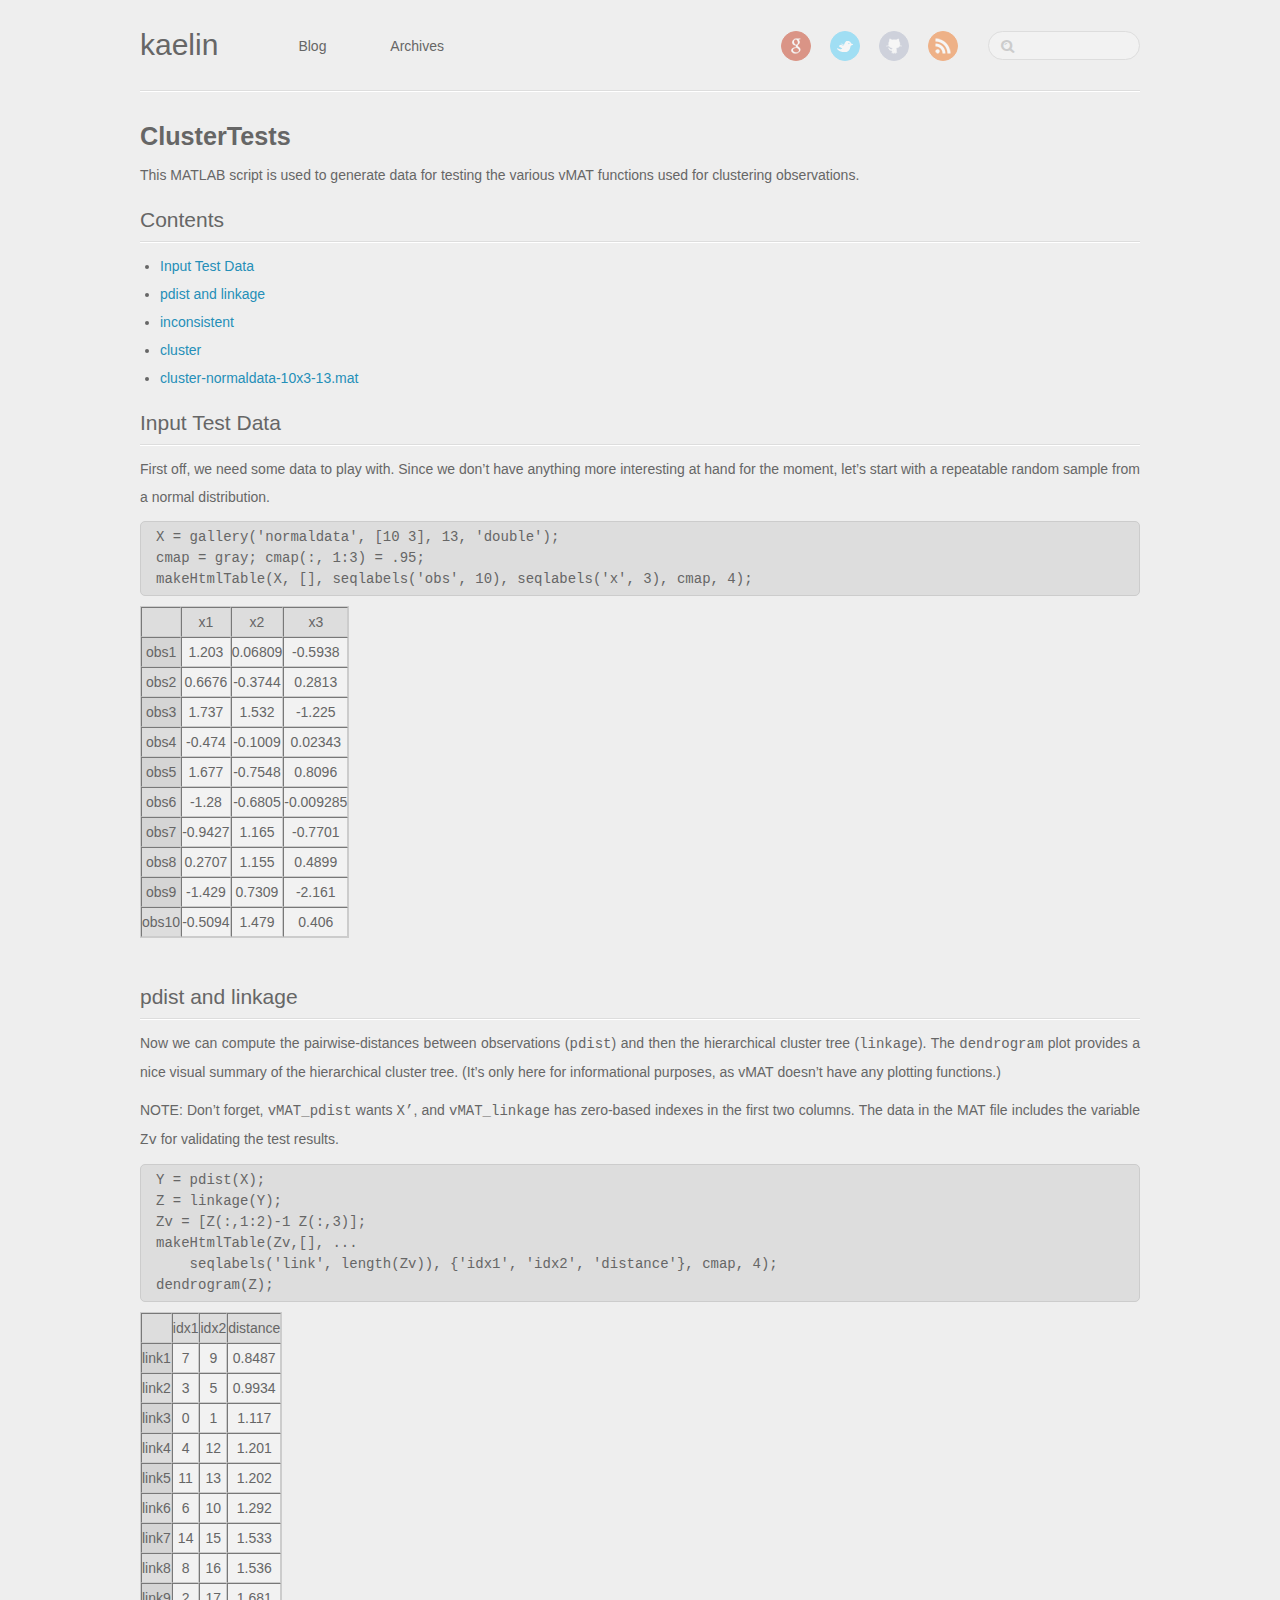
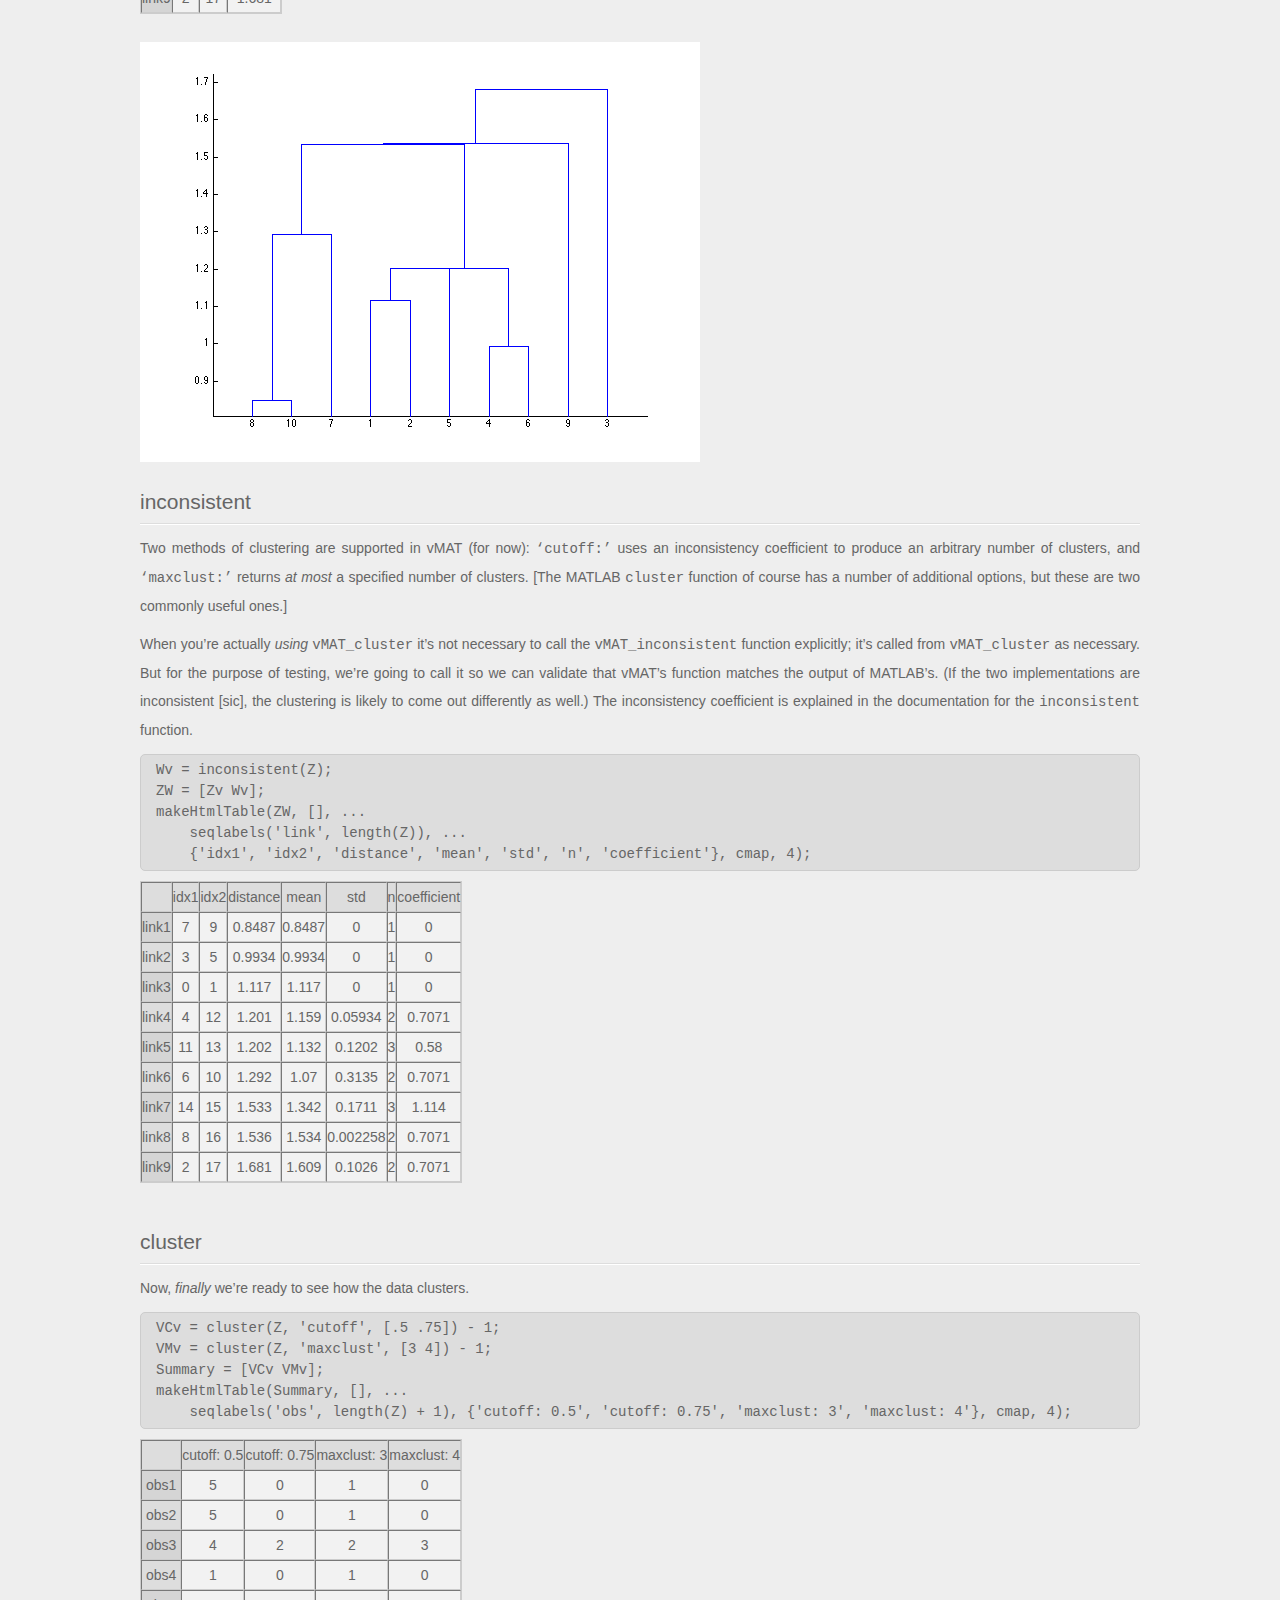
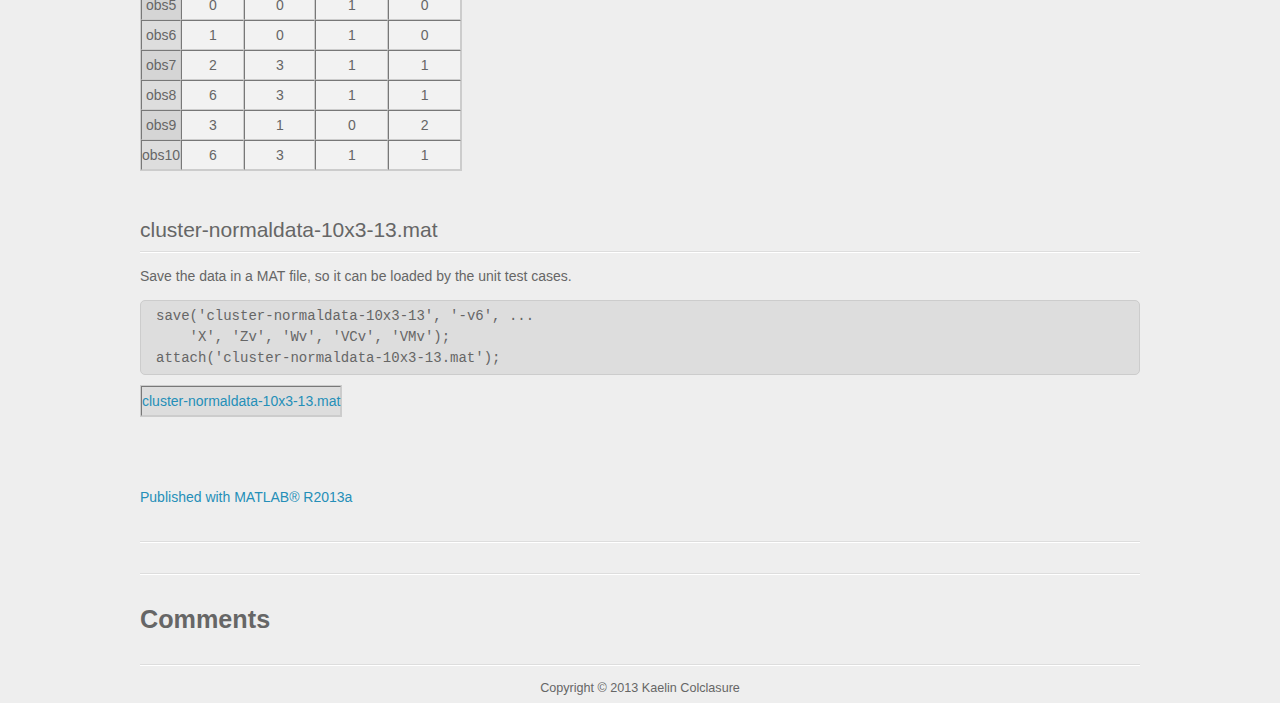
<file: published/ClusterTests.html>
<!DOCTYPE HTML>
<html>
<head>
	<meta charset="utf-8">
	<title>ClusterTests - kaelin</title>
	<meta name="author" content="Kaelin Colclasure">

	
	<meta name="description" content="<!--
This HTML was auto-generated from MATLAB code.
To make changes, update the MATLAB code and republish this document.
-->This MATLAB script is &hellip;">
	
	<meta name="viewport" content="width=device-width, initial-scale=1, maximum-scale=1">

	<link href="/atom.xml" rel="alternate" title="kaelin" type="application/atom+xml">
	<link rel="canonical" href="">
	<link href="/favicon.png" rel="shortcut icon">
	<link href="/stylesheets/screen.css" media="screen, projection" rel="stylesheet" type="text/css">
	<!--[if lt IE 9]><script src="//html5shiv.googlecode.com/svn/trunk/html5.js"></script><![endif]-->
	<script src="//ajax.googleapis.com/ajax/libs/jquery/1.7.2/jquery.min.js"></script>
	
</head>

<body>
	<header id="header" class="inner"><h1><a href="/">kaelin</a></h1>
<nav id="main-nav"><ul class="main">
	<li><a href="/">Blog</a></li>
	<li><a href="/blog/archives">Archives</a></li>
</ul>
</nav>
<nav id="mobile-nav">
	<div class="alignleft menu">
		<a class="button">Menu</a>
		<div class="container"><ul class="main">
	<li><a href="/">Blog</a></li>
	<li><a href="/blog/archives">Archives</a></li>
</ul>
</div>
	</div>
	<div class="alignright search">
		<a class="button"></a>
		<div class="container">
			<form action="http://google.com/search" method="get">
				<input type="text" name="q" results="0">
				<input type="hidden" name="q" value="site:kaelin.github.io">
			</form>
		</div>
	</div>
</nav>
<nav id="sub-nav" class="alignright">
	<div class="social">
		
		
		<a class="google" href="https://plus.google.com/109369514751343838918?rel=author" title="Google+">Google+</a>
		
		
		<a class="twitter" href="http://twitter.com/KColclasure" title="Twitter">Twitter</a>
		
		
		<a class="github" href="https://github.com/kaelin" title="GitHub">GitHub</a>
		
    
		
		
		
		
		
		<a class="rss" href="/atom.xml" title="RSS">RSS</a>
		
	</div>
	<form class="search" action="http://google.com/search" method="get">
		<input class="alignright" type="text" name="q" results="0">
		<input type="hidden" name="q" value="site:kaelin.github.io">
	</form>
</nav>

</header>
	
		
	
	<div id="content" class="inner"><article class="page">
    
    <h1 class="title">ClusterTests</h1>
    
    <div class="entry-content"><!--
This HTML was auto-generated from MATLAB code.
To make changes, update the MATLAB code and republish this document.
--><div class="content"><!--introduction--><p>This <b>MATLAB</b> script is used to generate data for testing the various <b>vMAT</b> functions used for clustering observations.</p><!--/introduction--><h2>Contents</h2><div><ul><li><a href="#1">Input Test Data</a></li><li><a href="#2">pdist and linkage</a></li><li><a href="#3">inconsistent</a></li><li><a href="#4">cluster</a></li><li><a href="#5">cluster-normaldata-10x3-13.mat</a></li></ul></div><h2>Input Test Data<a name="1"></a></h2><p>First off, we need some data to play with. Since we don&#8217;t have anything more interesting at hand for the moment, let&#8217;s start with a repeatable random sample from a normal distribution.</p><pre class="codeinput">X = gallery(<span class="string">'normaldata'</span>, [10 3], 13, <span class="string">'double'</span>);
cmap = gray; cmap(:, 1:3) = .95;
makeHtmlTable(X, [], seqlabels(<span class="string">'obs'</span>, 10), seqlabels(<span class="string">'x'</span>, 3), cmap, 4);
</pre><table border="1" cellpadding="4" cellspacing="0">
<tr><td></td><td>x1</td><td>x2</td><td>x3</td></tr>
<tr><td>obs1</td><td style="background:#F2F2F2">1.203</td><td style="background:#F2F2F2">0.06809</td><td style="background:#F2F2F2">-0.5938</td></tr>
<tr><td>obs2</td><td style="background:#F2F2F2">0.6676</td><td style="background:#F2F2F2">-0.3744</td><td style="background:#F2F2F2">0.2813</td></tr>
<tr><td>obs3</td><td style="background:#F2F2F2">1.737</td><td style="background:#F2F2F2">1.532</td><td style="background:#F2F2F2">-1.225</td></tr>
<tr><td>obs4</td><td style="background:#F2F2F2">-0.474</td><td style="background:#F2F2F2">-0.1009</td><td style="background:#F2F2F2">0.02343</td></tr>
<tr><td>obs5</td><td style="background:#F2F2F2">1.677</td><td style="background:#F2F2F2">-0.7548</td><td style="background:#F2F2F2">0.8096</td></tr>
<tr><td>obs6</td><td style="background:#F2F2F2">-1.28</td><td style="background:#F2F2F2">-0.6805</td><td style="background:#F2F2F2">-0.009285</td></tr>
<tr><td>obs7</td><td style="background:#F2F2F2">-0.9427</td><td style="background:#F2F2F2">1.165</td><td style="background:#F2F2F2">-0.7701</td></tr>
<tr><td>obs8</td><td style="background:#F2F2F2">0.2707</td><td style="background:#F2F2F2">1.155</td><td style="background:#F2F2F2">0.4899</td></tr>
<tr><td>obs9</td><td style="background:#F2F2F2">-1.429</td><td style="background:#F2F2F2">0.7309</td><td style="background:#F2F2F2">-2.161</td></tr>
<tr><td>obs10</td><td style="background:#F2F2F2">-0.5094</td><td style="background:#F2F2F2">1.479</td><td style="background:#F2F2F2">0.406</td></tr>
</table><br><h2>pdist and linkage<a name="2"></a></h2><p>Now we can compute the pairwise-distances between observations (<tt>pdist</tt>) and then the hierarchical cluster tree (<tt>linkage</tt>). The <tt>dendrogram</tt> plot provides a nice visual summary of the hierarchical cluster tree. (It&#8217;s only here for informational purposes, as <b>vMAT</b> doesn&#8217;t have any plotting functions.)</p><p><b>NOTE:</b> Don&#8217;t forget, <tt>vMAT_pdist</tt> wants <tt>X&#8217;</tt>, and <tt>vMAT_linkage</tt> has zero-based indexes in the first two columns. The data in the <b>MAT</b> file includes the variable <tt>Zv</tt> for validating the test results.</p><pre class="codeinput">Y = pdist(X);
Z = linkage(Y);
Zv = [Z(:,1:2)-1 Z(:,3)];
makeHtmlTable(Zv,[], <span class="keyword">...</span>
    seqlabels(<span class="string">'link'</span>, length(Zv)), {<span class="string">'idx1'</span>, <span class="string">'idx2'</span>, <span class="string">'distance'</span>}, cmap, 4);
dendrogram(Z);
</pre><table border="1" cellpadding="4" cellspacing="0">
<tr><td></td><td>idx1</td><td>idx2</td><td>distance</td></tr>
<tr><td>link1</td><td style="background:#F2F2F2">7</td><td style="background:#F2F2F2">9</td><td style="background:#F2F2F2">0.8487</td></tr>
<tr><td>link2</td><td style="background:#F2F2F2">3</td><td style="background:#F2F2F2">5</td><td style="background:#F2F2F2">0.9934</td></tr>
<tr><td>link3</td><td style="background:#F2F2F2">0</td><td style="background:#F2F2F2">1</td><td style="background:#F2F2F2">1.117</td></tr>
<tr><td>link4</td><td style="background:#F2F2F2">4</td><td style="background:#F2F2F2">12</td><td style="background:#F2F2F2">1.201</td></tr>
<tr><td>link5</td><td style="background:#F2F2F2">11</td><td style="background:#F2F2F2">13</td><td style="background:#F2F2F2">1.202</td></tr>
<tr><td>link6</td><td style="background:#F2F2F2">6</td><td style="background:#F2F2F2">10</td><td style="background:#F2F2F2">1.292</td></tr>
<tr><td>link7</td><td style="background:#F2F2F2">14</td><td style="background:#F2F2F2">15</td><td style="background:#F2F2F2">1.533</td></tr>
<tr><td>link8</td><td style="background:#F2F2F2">8</td><td style="background:#F2F2F2">16</td><td style="background:#F2F2F2">1.536</td></tr>
<tr><td>link9</td><td style="background:#F2F2F2">2</td><td style="background:#F2F2F2">17</td><td style="background:#F2F2F2">1.681</td></tr>
</table><br><img vspace="5" hspace="5" src="ClusterTests_01.png" alt=""> <h2>inconsistent<a name="3"></a></h2><p>Two methods of clustering are supported in <b>vMAT</b> (for now): <tt>&#8216;cutoff:&#8217;</tt> uses an inconsistency coefficient to produce an arbitrary number of clusters, and <tt>&#8216;maxclust:&#8217;</tt> returns <i>at most</i> a specified number of clusters. [The <b>MATLAB</b> <tt>cluster</tt> function of course has a number of additional options, but these are two commonly useful ones.]</p><p>When you&#8217;re actually <i>using</i> <tt>vMAT_cluster</tt> it&#8217;s not necessary to call the <tt>vMAT_inconsistent</tt> function explicitly; it&#8217;s called from <tt>vMAT_cluster</tt> as necessary. But for the purpose of testing, we&#8217;re going to call it so we can validate that <b>vMAT</b>&#8217;s function matches the output of <b>MATLAB</b>&#8217;s. (If the two implementations are inconsistent [sic], the clustering is likely to come out differently as well.) The inconsistency coefficient is explained in the documentation for the <tt>inconsistent</tt> function.</p><pre class="codeinput">Wv = inconsistent(Z);
ZW = [Zv Wv];
makeHtmlTable(ZW, [], <span class="keyword">...</span>
    seqlabels(<span class="string">'link'</span>, length(Z)), <span class="keyword">...</span>
    {<span class="string">'idx1'</span>, <span class="string">'idx2'</span>, <span class="string">'distance'</span>, <span class="string">'mean'</span>, <span class="string">'std'</span>, <span class="string">'n'</span>, <span class="string">'coefficient'</span>}, cmap, 4);
</pre><table border="1" cellpadding="4" cellspacing="0">
<tr><td></td><td>idx1</td><td>idx2</td><td>distance</td><td>mean</td><td>std</td><td>n</td><td>coefficient</td></tr>
<tr><td>link1</td><td style="background:#F2F2F2">7</td><td style="background:#F2F2F2">9</td><td style="background:#F2F2F2">0.8487</td><td style="background:#F2F2F2">0.8487</td><td style="background:#F2F2F2">0</td><td style="background:#F2F2F2">1</td><td style="background:#F2F2F2">0</td></tr>
<tr><td>link2</td><td style="background:#F2F2F2">3</td><td style="background:#F2F2F2">5</td><td style="background:#F2F2F2">0.9934</td><td style="background:#F2F2F2">0.9934</td><td style="background:#F2F2F2">0</td><td style="background:#F2F2F2">1</td><td style="background:#F2F2F2">0</td></tr>
<tr><td>link3</td><td style="background:#F2F2F2">0</td><td style="background:#F2F2F2">1</td><td style="background:#F2F2F2">1.117</td><td style="background:#F2F2F2">1.117</td><td style="background:#F2F2F2">0</td><td style="background:#F2F2F2">1</td><td style="background:#F2F2F2">0</td></tr>
<tr><td>link4</td><td style="background:#F2F2F2">4</td><td style="background:#F2F2F2">12</td><td style="background:#F2F2F2">1.201</td><td style="background:#F2F2F2">1.159</td><td style="background:#F2F2F2">0.05934</td><td style="background:#F2F2F2">2</td><td style="background:#F2F2F2">0.7071</td></tr>
<tr><td>link5</td><td style="background:#F2F2F2">11</td><td style="background:#F2F2F2">13</td><td style="background:#F2F2F2">1.202</td><td style="background:#F2F2F2">1.132</td><td style="background:#F2F2F2">0.1202</td><td style="background:#F2F2F2">3</td><td style="background:#F2F2F2">0.58</td></tr>
<tr><td>link6</td><td style="background:#F2F2F2">6</td><td style="background:#F2F2F2">10</td><td style="background:#F2F2F2">1.292</td><td style="background:#F2F2F2">1.07</td><td style="background:#F2F2F2">0.3135</td><td style="background:#F2F2F2">2</td><td style="background:#F2F2F2">0.7071</td></tr>
<tr><td>link7</td><td style="background:#F2F2F2">14</td><td style="background:#F2F2F2">15</td><td style="background:#F2F2F2">1.533</td><td style="background:#F2F2F2">1.342</td><td style="background:#F2F2F2">0.1711</td><td style="background:#F2F2F2">3</td><td style="background:#F2F2F2">1.114</td></tr>
<tr><td>link8</td><td style="background:#F2F2F2">8</td><td style="background:#F2F2F2">16</td><td style="background:#F2F2F2">1.536</td><td style="background:#F2F2F2">1.534</td><td style="background:#F2F2F2">0.002258</td><td style="background:#F2F2F2">2</td><td style="background:#F2F2F2">0.7071</td></tr>
<tr><td>link9</td><td style="background:#F2F2F2">2</td><td style="background:#F2F2F2">17</td><td style="background:#F2F2F2">1.681</td><td style="background:#F2F2F2">1.609</td><td style="background:#F2F2F2">0.1026</td><td style="background:#F2F2F2">2</td><td style="background:#F2F2F2">0.7071</td></tr>
</table><br><h2>cluster<a name="4"></a></h2><p>Now, <i>finally</i> we&#8217;re ready to see how the data clusters.</p><pre class="codeinput">VCv = cluster(Z, <span class="string">'cutoff'</span>, [.5 .75]) - 1;
VMv = cluster(Z, <span class="string">'maxclust'</span>, [3 4]) - 1;
Summary = [VCv VMv];
makeHtmlTable(Summary, [], <span class="keyword">...</span>
    seqlabels(<span class="string">'obs'</span>, length(Z) + 1), {<span class="string">'cutoff: 0.5'</span>, <span class="string">'cutoff: 0.75'</span>, <span class="string">'maxclust: 3'</span>, <span class="string">'maxclust: 4'</span>}, cmap, 4);
</pre><table border="1" cellpadding="4" cellspacing="0">
<tr><td></td><td>cutoff: 0.5</td><td>cutoff: 0.75</td><td>maxclust: 3</td><td>maxclust: 4</td></tr>
<tr><td>obs1</td><td style="background:#F2F2F2">5</td><td style="background:#F2F2F2">0</td><td style="background:#F2F2F2">1</td><td style="background:#F2F2F2">0</td></tr>
<tr><td>obs2</td><td style="background:#F2F2F2">5</td><td style="background:#F2F2F2">0</td><td style="background:#F2F2F2">1</td><td style="background:#F2F2F2">0</td></tr>
<tr><td>obs3</td><td style="background:#F2F2F2">4</td><td style="background:#F2F2F2">2</td><td style="background:#F2F2F2">2</td><td style="background:#F2F2F2">3</td></tr>
<tr><td>obs4</td><td style="background:#F2F2F2">1</td><td style="background:#F2F2F2">0</td><td style="background:#F2F2F2">1</td><td style="background:#F2F2F2">0</td></tr>
<tr><td>obs5</td><td style="background:#F2F2F2">0</td><td style="background:#F2F2F2">0</td><td style="background:#F2F2F2">1</td><td style="background:#F2F2F2">0</td></tr>
<tr><td>obs6</td><td style="background:#F2F2F2">1</td><td style="background:#F2F2F2">0</td><td style="background:#F2F2F2">1</td><td style="background:#F2F2F2">0</td></tr>
<tr><td>obs7</td><td style="background:#F2F2F2">2</td><td style="background:#F2F2F2">3</td><td style="background:#F2F2F2">1</td><td style="background:#F2F2F2">1</td></tr>
<tr><td>obs8</td><td style="background:#F2F2F2">6</td><td style="background:#F2F2F2">3</td><td style="background:#F2F2F2">1</td><td style="background:#F2F2F2">1</td></tr>
<tr><td>obs9</td><td style="background:#F2F2F2">3</td><td style="background:#F2F2F2">1</td><td style="background:#F2F2F2">0</td><td style="background:#F2F2F2">2</td></tr>
<tr><td>obs10</td><td style="background:#F2F2F2">6</td><td style="background:#F2F2F2">3</td><td style="background:#F2F2F2">1</td><td style="background:#F2F2F2">1</td></tr>
</table><br><h2>cluster-normaldata-10x3-13.mat<a name="5"></a></h2><p>Save the data in a <b>MAT</b> file, so it can be loaded by the unit test cases.</p><pre class="codeinput">save(<span class="string">'cluster-normaldata-10x3-13'</span>, <span class="string">'-v6'</span>, <span class="keyword">...</span>
    <span class="string">'X'</span>, <span class="string">'Zv'</span>, <span class="string">'Wv'</span>, <span class="string">'VCv'</span>, <span class="string">'VMv'</span>);
attach(<span class="string">'cluster-normaldata-10x3-13.mat'</span>);
</pre><table border="1" cellpadding="4" cellspacing="0">
<tr><td><a href="cluster-normaldata-10x3-13.mat">cluster-normaldata-10x3-13.mat</a></td></tr>
</table><br><p class="footer"><br><a href="http://www.mathworks.com/products/matlab/">Published with MATLAB&reg; R2013a</a><br></p></div><!--
##### SOURCE BEGIN #####
%% ClusterTests
% This *MATLAB* script is used to generate data for testing the various *vMAT*
% functions used for clustering observations.
%% Input Test Data
% First off, we need some data to play with. Since we don't have anything
% more interesting at hand for the moment, let's start with a repeatable 
% random sample from a normal distribution.
X = gallery('normaldata', [10 3], 13, 'double');
cmap = gray; cmap(:, 1:3) = .95;
makeHtmlTable(X, [], seqlabels('obs', 10), seqlabels('x', 3), cmap, 4);
%% pdist and linkage
% Now we can compute the pairwise-distances between observations (|pdist|) and then the
% hierarchical cluster tree (|linkage|). The |dendrogram| plot provides a
% nice visual summary of the hierarchical cluster tree. (It's only here for
% informational purposes, as *vMAT* doesn't have any plotting functions.)
% 
% *NOTE:* Don't forget, |vMAT_pdist| wants |X'|, and |vMAT_linkage| has
% zero-based indexes in the first two columns. The data in the *MAT* file
% includes the variable |Zv| for validating the test results.
Y = pdist(X);
Z = linkage(Y);
Zv = [Z(:,1:2)-1 Z(:,3)];
makeHtmlTable(Zv,[], ...
    seqlabels('link', length(Zv)), {'idx1', 'idx2', 'distance'}, cmap, 4);
dendrogram(Z);
%% inconsistent
% Two methods of clustering are supported in *vMAT* (for now): |'cutoff:'| uses an
% inconsistency coefficient to produce an arbitrary number of clusters, and
% |'maxclust:'| returns _at most_ a specified number of clusters.
% [The *MATLAB* |cluster| function of course has a number of additional
% options, but these are two commonly useful ones.]
%
% When you're actually _using_ |vMAT_cluster| it's not necessary to call
% the |vMAT_inconsistent| function explicitly; it's called from
% |vMAT_cluster| as necessary. But for the purpose of testing, we're going
% to call it so we can validate that *vMAT*'s function matches the output
% of *MATLAB*'s. (If the two implementations are inconsistent [sic], the
% clustering is likely to come out differently as well.)
% The inconsistency coefficient is explained in the documentation
% for the |inconsistent| function.
Wv = inconsistent(Z);
ZW = [Zv Wv];
makeHtmlTable(ZW, [], ...
    seqlabels('link', length(Z)), ...
    {'idx1', 'idx2', 'distance', 'mean', 'std', 'n', 'coefficient'}, cmap, 4);
%% cluster
% Now, _finally_ we're ready to see how the data clusters.
VCv = cluster(Z, 'cutoff', [.5 .75]) - 1;
VMv = cluster(Z, 'maxclust', [3 4]) - 1;
Summary = [VCv VMv];
makeHtmlTable(Summary, [], ...
    seqlabels('obs', length(Z) + 1), {'cutoff: 0.5', 'cutoff: 0.75', 'maxclust: 3', 'maxclust: 4'}, cmap, 4);
%% cluster-normaldata-10x3-13.mat
% Save the data in a *MAT* file, so it can be loaded by the unit test
% cases.
save('cluster-normaldata-10x3-13', '-v6', ...
    'X', 'Zv', 'Wv', 'VCv', 'VMv');
attach('cluster-normaldata-10x3-13.mat');

##### SOURCE END #####
--></div>
</article>

	<div class="share">
	<div class="addthis_toolbox addthis_default_style ">
	
	
	<a class="addthis_button_tweet"></a>
	
	
	<a class="addthis_button_google_plusone" g:plusone:size="medium"></a>
	
	<a class="addthis_counter addthis_pill_style"></a>
	</div>
  <script type="text/javascript" src="http://s7.addthis.com/js/250/addthis_widget.js#pubid="></script>
</div>



<section id="comment">
    <h1 class="title">Comments</h1>
    <div id="disqus_thread" aria-live="polite"><noscript>Please enable JavaScript to view the <a href="http://disqus.com/?ref_noscript">comments powered by Disqus.</a></noscript>
</div>
</section>

</div>
	<footer id="footer" class="inner">Copyright &copy; 2013

    Kaelin Colclasure

</footer>
	<script src="/javascripts/slash.js"></script>
<script src="/javascripts/jquery.fancybox.pack.js"></script>
<script type="text/javascript">
(function($){
	$('.fancybox').fancybox();
})(jQuery);
</script> <!-- Delete or comment this line to disable Fancybox -->


<script type="text/javascript">
      var disqus_shortname = 'kaelin-gh-pages';
      
        
        // var disqus_developer = 1;
        var disqus_identifier = 'http://kaelin.github.io/published/ClusterTests.html';
        var disqus_url = 'http://kaelin.github.io/published/ClusterTests.html';
        var disqus_script = 'embed.js';
      
    (function () {
      var dsq = document.createElement('script'); dsq.type = 'text/javascript'; dsq.async = true;
      dsq.src = 'http://' + disqus_shortname + '.disqus.com/' + disqus_script;
      (document.getElementsByTagName('head')[0] || document.getElementsByTagName('body')[0]).appendChild(dsq);
    }());
</script>



	<script type="text/javascript">
		var _gaq = _gaq || [];
		_gaq.push(['_setAccount', 'UA-39966900-1']);
		_gaq.push(['_trackPageview']);

		(function() {
			var ga = document.createElement('script'); ga.type = 'text/javascript'; ga.async = true;
			ga.src = ('https:' == document.location.protocol ? 'https://ssl' : 'http://www') + '.google-analytics.com/ga.js';
			var s = document.getElementsByTagName('script')[0]; s.parentNode.insertBefore(ga, s);
		})();
	</script>



</body>
</html>
</file>
<file: stylesheets/screen.css>
@font-face{font-family:'FontAwesome';src:url("/font/fontawesome-webfont.eot");src:url("/font/fontawesome-webfont.eot?#iefix") format("embedded-opentype"),url("/font/fontawesome-webfont.woff") format("woff"),url("/font/fontawesome-webfont.ttf") format("truetype"),url("/font/fontawesome-webfont.svgz#FontAwesomeRegular") format("svg"),url("/font/fontawesome-webfont.svg#FontAwesomeRegular") format("svg");font-weight:normal;font-style:normal}*{margin:0;padding:0}body{font-family:"HelveticaNeue-Light","Helvetica Neue Light","Helvetica Neue",Helvetica,Arial,sans-serif;font-weight:300;font-size:14px;background:#eee;color:#666}@media screen and (max-width: 1040px){body{margin:0 20px}}@media screen and (max-width: 600px){body{font-size:13px}}h1{font-size:1.8em}h2{font-size:1.5em}h3{font-size:1.3em}a{text-decoration:none;outline-width:0;color:#258fb8}.alignleft{float:left}.alignright{float:right}.clearfix{*zoom:1}.clearfix:after{content:"";display:table;clear:both}.inner{width:1000px;margin:0 auto}@media screen and (max-width: 1040px){.inner{width:100%}}.pullquote-right:before,.pullquote-left:before{padding:0;border:none;content:attr(data-pullquote);float:right;width:45%;margin:.5em 0 1em 1.5em;position:relative;top:7px;font-size:1.4em;line-height:1.45em}.pullquote-left:before{float:left;margin:.5em 1.5em 1em 0}#header{height:30px;padding:30px 0;border-bottom:1px solid #ddd;line-height:30px}@media screen and (max-width: 1040px){#header{height:auto;position:relative;padding-bottom:10px}}#header a{color:#666;-webkit-transition:color 0.3s;-moz-transition:color 0.3s;-o-transition:color 0.3s;transition:color 0.3s}#header a:hover{color:#258fb8}#header h1{float:left;font-weight:300;font-size:30px}@media screen and (max-width: 1040px){#header h1{float:none}}#main-nav{float:left;margin-left:30px}@media screen and (max-width: 1040px){#main-nav{float:none;margin-left:0;margin-top:15px}}@media screen and (max-width: 600px){#main-nav>ul{display:none}}#main-nav>ul>li{margin-left:50px;display:-moz-inline-stack;display:inline-block;vertical-align:middle;*vertical-align:auto;zoom:1;*display:inline}@media screen and (max-width: 1040px){#main-nav>ul>li{margin-left:0;margin-right:50px}#main-nav>ul>li:last-of-type{margin-right:0}}#main-nav>ul>li:hover>a{color:#258fb8}#main-nav>ul>li>a{padding:38px 0;margin-top:-38px}#main-nav>ul>li>a:after{content:"\f078";color:#ccc;font:12px FontAwesome;padding-left:10px}#main-nav>ul>li>a:only-child:after{content:""}@media screen and (max-width: 1040px){#main-nav>ul>li>a{padding:18px 0}}#main-nav>ul ul{position:absolute;top:60px;left:-15px;z-index:10;white-space:nowrap;background:#ddd;border:1px solid #ccc;list-style:none;display:none;-webkit-box-shadow:0 4px 8px rgba(0,0,0,0.1);-moz-box-shadow:0 4px 8px rgba(0,0,0,0.1);box-shadow:0 4px 8px rgba(0,0,0,0.1);-webkit-border-radius:0 0 5px 5px;-moz-border-radius:0 0 5px 5px;-ms-border-radius:0 0 5px 5px;-o-border-radius:0 0 5px 5px;border-radius:0 0 5px 5px}@media screen and (max-width: 1040px){#main-nav>ul ul{top:40px}}#main-nav>ul ul ul{-webkit-border-radius:0 5px 5px 5px;-moz-border-radius:0 5px 5px 5px;-ms-border-radius:0 5px 5px 5px;-o-border-radius:0 5px 5px 5px;border-radius:0 5px 5px 5px}#main-nav>ul ul li{border-top:1px solid #eee;border-bottom:1px solid #ccc}#main-nav>ul ul li:hover{background:#d5d5d5}#main-nav>ul ul li:first-of-type{border-top:none}#main-nav>ul ul li:first-of-type ul{-webkit-border-radius:0 0 5px 5px;-moz-border-radius:0 0 5px 5px;-ms-border-radius:0 0 5px 5px;-o-border-radius:0 0 5px 5px;border-radius:0 0 5px 5px}#main-nav>ul ul li:last-of-type{border-bottom:none}#main-nav>ul ul li>a{display:block;padding:5px 15px}#main-nav>ul ul li>a:after{content:"\f054";color:#999;font:12px FontAwesome;padding-left:10px}#main-nav>ul ul li>a:hover{color:#666}#main-nav>ul ul li>a:only-child:after{content:""}#main-nav>ul ul ul{top:0;left:100%}#main-nav>ul li{position:relative}#main-nav>ul li:hover>ul{display:block}#main-nav select{display:none;margin-bottom:10px}@media screen and (max-width: 600px){#main-nav select{display:block}}#mobile-nav{display:none;height:37px;position:relative}@media screen and (max-width: 600px){#mobile-nav{display:block}}#mobile-nav a{display:block}#mobile-nav .button{cursor:pointer}#mobile-nav .container{display:none}#mobile-nav .menu{position:relative;width:100%}#mobile-nav .menu .button{background:#f2f2f2;border:1px solid #ddd;color:#999;padding:0 60px 0 10px;position:relative;-webkit-border-radius:5px;-moz-border-radius:5px;-ms-border-radius:5px;-o-border-radius:5px;border-radius:5px}#mobile-nav .menu .button:hover{color:#999}#mobile-nav .menu .button.on{color:#666;-webkit-border-radius:5px 5px 5px 0;-moz-border-radius:5px 5px 5px 0;-ms-border-radius:5px 5px 5px 0;-o-border-radius:5px 5px 5px 0;border-radius:5px 5px 5px 0}#mobile-nav .menu .button.on:before{content:"\f077"}#mobile-nav .menu .button:before{content:"\f078";color:#ddd;font:16px FontAwesome;line-height:30px;position:absolute;top:0;right:40px}#mobile-nav .menu .container{background:#f2f2f2;border:1px solid #ddd;border-top:none;position:absolute;top:31px;z-index:1;-webkit-border-radius:0 0 5px 5px;-moz-border-radius:0 0 5px 5px;-ms-border-radius:0 0 5px 5px;-o-border-radius:0 0 5px 5px;border-radius:0 0 5px 5px}#mobile-nav .menu .container ul{list-style:none}#mobile-nav .menu .container ul ul{margin-left:20px}#mobile-nav .menu .container a{padding:0 10px}#mobile-nav .search{position:absolute;top:0;right:0}#mobile-nav .search .button{background:#ddd;width:30px;height:30px;position:absolute;top:1px;right:-1px;-webkit-border-radius:0 5px 5px 0;-moz-border-radius:0 5px 5px 0;-ms-border-radius:0 5px 5px 0;-o-border-radius:0 5px 5px 0;border-radius:0 5px 5px 0}#mobile-nav .search .button:before{content:"\f002";color:#f2f2f2;font:20px FontAwesome;line-height:30px;position:absolute;top:0;left:7px}#mobile-nav .search .button.on{background:#ccc}#mobile-nav .search .button.on:before{content:"\f00d"}#mobile-nav .search .container{position:absolute;right:51px;z-index:1}#mobile-nav .search input[type="text"]{background:#fff;border:1px solid #ddd;border-right:none;color:#999;font:13px "HelveticaNeue-Light","Helvetica Neue Light","Helvetica Neue",Helvetica,Arial,sans-serif;height:30px;width:100%;padding:0 10px;-webkit-border-radius:5px 0 0 5px;-moz-border-radius:5px 0 0 5px;-ms-border-radius:5px 0 0 5px;-o-border-radius:5px 0 0 5px;border-radius:5px 0 0 5px}@media screen and (max-width: 1040px){#sub-nav{position:absolute;top:30px;right:0}}@media screen and (max-width: 600px){#sub-nav{display:none}}#sub-nav .search{float:left;margin-top:1px;position:relative}@media screen and (max-width: 1040px){#sub-nav .search{float:none;margin-top:15px}}#sub-nav .search:before{content:"\f002";color:#ccc;font:18px FontAwesome;line-height:30px;position:absolute;top:0;right:125px}#sub-nav .search input[type="text"]{background:#f2f2f2;color:#999;border:1px solid #ddd;font:13px "HelveticaNeue-Light","Helvetica Neue Light","Helvetica Neue",Helvetica,Arial,sans-serif;padding:6px 15px 6px 35px;width:100px;-webkit-transition:0.3s;-moz-transition:0.3s;-o-transition:0.3s;transition:0.3s;-webkit-border-radius:15px;-moz-border-radius:15px;-ms-border-radius:15px;-o-border-radius:15px;border-radius:15px}#sub-nav .search input[type="text"]:focus,#sub-nav .search input[type="text"]:active{background:#fff;border-top:1px solid #ccc;color:#666;outline:none}#sub-nav .social{float:left;margin-right:15px}@media screen and (max-width: 1040px){#sub-nav .social{float:none;margin-right:0}#sub-nav .social a:last-of-type{margin-right:0}}#sub-nav .social a{-webkit-border-radius:50%;-moz-border-radius:50%;-ms-border-radius:50%;-o-border-radius:50%;border-radius:50%;display:-moz-inline-stack;display:inline-block;vertical-align:middle;*vertical-align:auto;zoom:1;*display:inline;text-indent:-9999px;margin-right:15px;opacity:0.5;width:28px;height:28px;-webkit-transition:0.3s;-moz-transition:0.3s;-o-transition:0.3s;transition:0.3s}#sub-nav .social a:hover{opacity:1}#sub-nav .social a.facebook{background:url('/images/social/facebook.png?1367722171') center no-repeat #3b5998;border:1px solid #3B5998}#sub-nav .social a.facebook:hover{border:1px solid #2d4373}#sub-nav .social a.google{background:url('/images/social/google.png?1367722171') center no-repeat #c83d20;border:1px solid #C83D20}#sub-nav .social a.google:hover{border:1px solid #9c3019}#sub-nav .social a.twitter{background:url('/images/social/twitter.png?1367722171') center no-repeat #55cff8;border:1px solid #55CFF8}#sub-nav .social a.twitter:hover{border:1px solid #24c1f6}#sub-nav .social a.github{background:url('/images/social/github.png?1367722171') center no-repeat #afb6ca;border:1px solid #afb6ca}#sub-nav .social a.github:hover{border:1px solid #909ab6}#sub-nav .social a.coderwall{background:url('/images/social/coderwall.png?1367722171') center no-repeat #3a729f;border:1px solid #3a729f}#sub-nav .social a.coderwall:hover{border:1px solid #2c577a}#sub-nav .social a.pinboard{background:url('/images/social/pinboard.png?1367722171') center no-repeat #0066c8;border:1px solid #3a729f}#sub-nav .social a.pinboard:hover{border:1px solid #0052cc}#sub-nav .social a.linkedin{background:url('/images/social/linkedin.png?1367722171') center no-repeat #005a87;border:1px solid #005A87}#sub-nav .social a.linkedin:hover{border:1px solid #003854}#sub-nav .social a.pinterest{background:url('/images/social/pinterest.png?1367722171') center no-repeat #be4037;border:1px solid #be4037}#sub-nav .social a.pinterest:hover{border:1px solid #96332c}#sub-nav .social a.delicious{background:url('/images/social/delicious.png?1367722171') center no-repeat #3271cb;border:1px solid #3271cb}#sub-nav .social a.delicious:hover{border:1px solid #285aa2}#sub-nav .social a.rss{background:url('/images/social/rss.png?1367722171') center no-repeat #ef7522;border:1px solid #EF7522}#sub-nav .social a.rss:hover{border:1px solid #cf5d0f}#pagenavi{padding:20px 0;height:20px;line-height:20px;position:relative;border-top:1px solid #fff;border-bottom:1px solid #ddd}#pagenavi a:hover{text-decoration:underline}#pagenavi .prev,#pagenavi .next{position:absolute}#pagenavi .prev{padding-left:30px;left:0}#pagenavi .prev:before{content:"\f060";font:1.3em FontAwesome;position:absolute;left:0}#pagenavi .next{padding-right:30px;right:0}#pagenavi .next:before{content:"\f061";font:1.3em FontAwesome;position:absolute;right:0}#pagenavi .center{text-align:center;width:100%;display:block}@media screen and (max-width: 400px){#pagenavi .center{display:none}}article{border-bottom:1px solid #ddd;border-top:1px solid #fff;padding:30px 0;position:relative}@media screen and (max-width: 800px){article{padding-bottom:15px}}@media screen and (max-width: 600px){article{padding:15px 0}}article h2.title{font-size:1.8em;font-weight:300;line-height:35px;margin-bottom:20px}article h2.title a{color:#666}article .entry-content{line-height:2;text-align:justify}article .entry-content a:hover{text-decoration:underline}article .entry-content .more-link{display:block;margin-top:16px;padding-left:30px;position:relative}article .entry-content .more-link:before{content:"\f061";font:1.3em FontAwesome;line-height:1.6em;position:absolute;left:0}article .entry-content p,article .entry-content blockquote,article .entry-content ul,article .entry-content ol,article .entry-content dl,article .entry-content table,article .entry-content iframe,article .entry-content h1,article .entry-content h2,article .entry-content h3,article .entry-content h4,article .entry-content h5,article .entry-content h6,article .entry-content .video-container{margin-top:10px}article .entry-content ul,article .entry-content ol,article .entry-content dl{margin-left:20px}article .entry-content ul ul,article .entry-content ul ol,article .entry-content ul dl,article .entry-content ol ul,article .entry-content ol ol,article .entry-content ol dl,article .entry-content dl ul,article .entry-content dl ol,article .entry-content dl dl{margin-top:0}article .entry-content strong{font-weight:bold}article .entry-content em{font-style:italic}article .entry-content p{margin-top:10px}article .entry-content h2{font-weight:300;border-bottom:1px solid #ddd;position:relative}article .entry-content h2:before{content:"";position:absolute;bottom:-2px;border-bottom:1px solid #fff;width:100%}article .entry-content img,article .entry-content video{max-width:100%;height:auto}article .entry-content blockquote{background:#ddd;border-left:5px solid #ccc;padding:15px 20px;margin-top:10px}article .entry-content blockquote>p:first-of-type{margin-top:0}article .entry-content iframe{border:none}article .entry-content table{background:#ddd;border:1px solid #ccc;border-spacing:0;margin-top:10px}article .entry-content table th{background:#ccc;padding:0 15px}article .entry-content table td{text-align:center}article .entry-content table tr:nth-of-type(2n){background:#d5d5d5}article .entry-content .caption{display:block;font-size:0.9em;color:#999;padding-left:25px;position:relative}article .entry-content .caption:before{content:"\f040";color:#ccc;font:1.3em FontAwesome;line-height:1.6em;position:absolute;left:0}article .entry-content .video-container{position:relative;padding-bottom:56.25%;padding-top:30px;height:0;overflow:hidden}article .entry-content .video-container iframe,article .entry-content .video-container object,article .entry-content .video-container embed{position:absolute;top:0;left:0;width:100%;height:100%;margin-top:0}.share{padding:15px 0;border-top:1px solid #fff;border-bottom:1px solid #ddd}.post h2.title,.post .entry-content{margin-left:200px}@media screen and (max-width: 800px){.post h2.title,.post .entry-content{margin-left:0}}.post .meta{position:absolute;top:85px;line-height:2;font-size:0.9em;color:#999;width:170px}@media screen and (max-width: 800px){.post .meta{margin-top:15px;position:static;width:auto}}.post .meta a{color:#999;-webkit-transition:0.3s;-moz-transition:0.3s;-o-transition:0.3s;transition:0.3s}.post .meta a:hover{color:#666}.post .meta .date,.post .meta .tags,.post .meta .comments{padding-left:30px;position:relative}.post .meta .date:before,.post .meta .tags:before,.post .meta .comments:before{color:#ccc;font:1.3em FontAwesome;line-height:1.6em;position:absolute;left:0}@media screen and (max-width: 800px){.post .meta .date,.post .meta .tags,.post .meta .comments{display:-moz-inline-stack;display:inline-block;vertical-align:middle;*vertical-align:auto;zoom:1;*display:inline;margin-right:30px}}.post .meta .date:before{content:"\f073"}.post .meta .tags:before{content:"\f02c"}.post .meta .comments:before{content:"\f075"}.archives{position:relative}.archives:last-of-type:before{content:"";position:absolute;bottom:0;width:200px;border-top:1px solid #ddd}.archives .year{line-height:35px;width:200px;position:absolute;top:0;padding-top:15px;border-top:1px solid #fff}.archives .year:before{content:"";position:absolute;top:-2px;width:100%;border-top:1px solid #ddd}@media screen and (max-width: 600px){.archives .year{position:relative;width:100%}}.archives article{margin-left:200px;padding:15px 0}@media screen and (max-width: 600px){.archives article{margin-left:0}.archives article:first-of-type{border-top:none;padding-top:30px}}.archives article .title{margin-bottom:0}.archives article .meta{color:#999;font-size:0.9em;line-height:2;margin-top:15px}@media screen and (max-width: 600px){.archives article .meta{display:none}}.archives article .meta span{margin-right:30px;display:-moz-inline-stack;display:inline-block;vertical-align:middle;*vertical-align:auto;zoom:1;*display:inline}.archives article .meta span:before{color:#ccc;font:1.3em FontAwesome;padding-right:10px}.archives article .meta a{color:#999;-webkit-transition:0.3s;-moz-transition:0.3s;-o-transition:0.3s;transition:0.3s}.archives article .meta a:hover{color:#666}.archives article .meta .date:before{content:"\f073"}.archives article .meta .tags:before{content:"\f02c"}.archives article .meta .comments:before{content:"\f075"}#comment{padding:30px 0;border-top:1px solid #fff;border-bottom:1px solid #ddd}#comment h2.title{font-size:25px;font-weight:300;line-height:35px;margin-bottom:20px}footer{padding:15px 0;border-top:1px solid #fff;text-align:center;font-size:0.9em}article code,article pre{background:#ddd;border:1px solid #ccc;font-family:Menlo,Monaco,"Andale Mono","lucida console","Courier New",monospace}article code{font-size:0.9em;padding:1px 3px;margin:0 3px;-webkit-border-radius:5px;-moz-border-radius:5px;-ms-border-radius:5px;-o-border-radius:5px;border-radius:5px}article pre{font-size:1/0.9em;line-height:1.5;margin-top:10px;padding:5px 15px;overflow-x:auto;-webkit-border-radius:5px;-moz-border-radius:5px;-ms-border-radius:5px;-o-border-radius:5px;border-radius:5px}article pre code{background:none;border:none;padding:0;margin:0;-webkit-border-radius:0;-moz-border-radius:0;-ms-border-radius:0;-o-border-radius:0;border-radius:0}figure.code{background:#ddd;border:1px solid #ccc;margin-top:10px;padding:5px 15px;-webkit-border-radius:5px;-moz-border-radius:5px;-ms-border-radius:5px;-o-border-radius:5px;border-radius:5px}figure.code figcaption{font-size:0.9em;position:relative}figure.code figcaption span{margin:-5px -15px 0;padding:5px 15px;display:block;background:-webkit-gradient(linear, 50% 0%, 50% 100%, color-stop(0%, #cccccc), color-stop(100%, #dddddd));background:-webkit-linear-gradient(top, #cccccc,#dddddd);background:-moz-linear-gradient(top, #cccccc,#dddddd);background:-o-linear-gradient(top, #cccccc,#dddddd);background:linear-gradient(top, #cccccc,#dddddd)}figure.code figcaption span:empty{display:none}figure.code figcaption a{position:absolute;top:5px;right:0}figure.code code,figure.code pre{background:none;border:none;padding:0;margin:0;-webkit-border-radius:0;-moz-border-radius:0;-ms-border-radius:0;-o-border-radius:0;border-radius:0}figure.code .highlight{overflow-x:auto}figure.code .line-numbers{border-right:1px solid #ccc;font-family:Menlo,Monaco,"Andale Mono","lucida console","Courier New",monospace;padding-right:15px;text-align:right}figure.code table{border:none;text-align:left;margin-top:0}figure.code table td{text-align:left}figure.code td.code{width:100%;padding-left:15px;overflow-x:auto}.entry-content .gist{background:#ddd;color:#666;padding:30px 15px 5px;margin-top:10px;border:1px solid #ccc;position:relative;overflow:hidden;-webkit-border-radius:5px;-moz-border-radius:5px;-ms-border-radius:5px;-o-border-radius:5px;border-radius:5px}.entry-content .gist .gist-file{margin:0}.entry-content .gist .gist-file .gist-data{background:none;border:none}.entry-content .gist .gist-file .gist-data pre{font:0.9em Menlo,Monaco,"Andale Mono","lucida console","Courier New",monospace;line-height:1.5}.entry-content .gist .gist-file .gist-meta{font:300 0.9em "HelveticaNeue-Light","Helvetica Neue Light","Helvetica Neue",Helvetica,Arial,sans-serif;line-height:1.5;margin:0 -16px -6px;padding:5px 15px;background:-webkit-gradient(linear, 50% 0%, 50% 100%, color-stop(0%, #dddddd), color-stop(100%, #cccccc));background:-webkit-linear-gradient(top, #dddddd,#cccccc);background:-moz-linear-gradient(top, #dddddd,#cccccc);background:-o-linear-gradient(top, #dddddd,#cccccc);background:linear-gradient(top, #dddddd,#cccccc)}.entry-content .gist .gist-file .gist-meta a{color:#258fb8}.entry-content .gist .gist-file .gist-meta a:first-of-type{position:absolute;top:5px;right:15px;z-index:1}.entry-content .gist .gist-file .gist-meta a:nth-of-type(2){position:absolute;top:0;left:0;padding:5px 15px;width:100%;background:-webkit-gradient(linear, 50% 0%, 50% 100%, color-stop(0%, #cccccc), color-stop(100%, #dddddd));background:-webkit-linear-gradient(top, #cccccc,#dddddd);background:-moz-linear-gradient(top, #cccccc,#dddddd);background:-o-linear-gradient(top, #cccccc,#dddddd);background:linear-gradient(top, #cccccc,#dddddd)}figure.code .c,.gist-highlight .c{color:#93a1a1 !important;font-style:italic !important}figure.code .cm,.gist-highlight .cm{color:#93a1a1 !important;font-style:italic !important}figure.code .cp,.gist-highlight .cp{color:#93a1a1 !important;font-style:italic !important}figure.code .c1,.gist-highlight .c1{color:#93a1a1 !important;font-style:italic !important}figure.code .cs,.gist-highlight .cs{color:#93a1a1 !important;font-weight:bold !important;font-style:italic !important}figure.code .err,.gist-highlight .err{color:#dc322f !important;background:none !important}figure.code .k,.gist-highlight .k{color:#cb4b16 !important}figure.code .o,.gist-highlight .o{color:#586e75 !important;font-weight:bold !important}figure.code .p,.gist-highlight .p{color:#586e75 !important}figure.code .ow,.gist-highlight .ow{color:#2aa198 !important;font-weight:bold !important}figure.code .gd,.gist-highlight .gd{color:#586e75 !important;background-color:#f4c5b6 !important;display:inline-block}figure.code .gd .x,.gist-highlight .gd .x{color:#586e75 !important;background-color:#f1b1a4 !important;display:inline-block}figure.code .ge,.gist-highlight .ge{color:#586e75 !important;font-style:italic !important}figure.code .gh,.gist-highlight .gh{color:#93a1a1 !important}figure.code .gi,.gist-highlight .gi{color:#586e75 !important;background-color:#e5e3b5 !important;display:inline-block}figure.code .gi .x,.gist-highlight .gi .x{color:#586e75 !important;background-color:#cdd088 !important;display:inline-block}figure.code .gs,.gist-highlight .gs{color:#586e75 !important;font-weight:bold !important}figure.code .gu,.gist-highlight .gu{color:#6c71c4 !important}figure.code .kc,.gist-highlight .kc{color:#859900 !important;font-weight:bold !important}figure.code .kd,.gist-highlight .kd{color:#268bd2 !important}figure.code .kp,.gist-highlight .kp{color:#cb4b16 !important;font-weight:bold !important}figure.code .kr,.gist-highlight .kr{color:#d33682 !important;font-weight:bold !important}figure.code .kt,.gist-highlight .kt{color:#2aa198 !important}figure.code .n,.gist-highlight .n{color:#268bd2 !important}figure.code .na,.gist-highlight .na{color:#268bd2 !important}figure.code .nb,.gist-highlight .nb{color:#859900 !important}figure.code .nc,.gist-highlight .nc{color:#d33682 !important}figure.code .no,.gist-highlight .no{color:#b58900 !important}figure.code .nl,.gist-highlight .nl{color:#859900 !important}figure.code .ne,.gist-highlight .ne{color:#268bd2 !important;font-weight:bold !important}figure.code .nf,.gist-highlight .nf{color:#268bd2 !important;font-weight:bold !important}figure.code .nn,.gist-highlight .nn{color:#b58900 !important}figure.code .nt,.gist-highlight .nt{color:#268bd2 !important;font-weight:bold !important}figure.code .nx,.gist-highlight .nx{color:#b58900 !important}figure.code .vg,.gist-highlight .vg{color:#268bd2 !important}figure.code .vi,.gist-highlight .vi{color:#268bd2 !important}figure.code .nv,.gist-highlight .nv{color:#268bd2 !important}figure.code .mf,.gist-highlight .mf{color:#2aa198 !important}figure.code .m,.gist-highlight .m{color:#2aa198 !important}figure.code .mh,.gist-highlight .mh{color:#2aa198 !important}figure.code .mi,.gist-highlight .mi{color:#2aa198 !important}figure.code .s,.gist-highlight .s{color:#2aa198 !important}figure.code .sd,.gist-highlight .sd{color:#2aa198 !important}figure.code .s2,.gist-highlight .s2{color:#2aa198 !important}figure.code .se,.gist-highlight .se{color:#dc322f !important}figure.code .si,.gist-highlight .si{color:#268bd2 !important}figure.code .sr,.gist-highlight .sr{color:#2aa198 !important}figure.code .s1,.gist-highlight .s1{color:#2aa198 !important}#banner{color:#999;padding:30px 0;line-height:30px;text-align:center;position:relative;display:none;border-top:1px solid #fff;border-bottom:1px solid #ddd}#banner:hover a{color:#258fb8}#banner a{color:#999;-webkit-transition:0.3s;-moz-transition:0.3s;-o-transition:0.3s;transition:0.3s}#banner a:hover{text-decoration:underline}#banner small{position:absolute;right:0;bottom:0}#banner .loading{background:url('/images/loading_pacman.gif?1367722171') center no-repeat;text-indent:-9999px}#banner .container{height:30px;overflow:hidden;position:relative;display:none}#banner .container .feed{list-style:none;position:absolute;top:0;width:100%}#banner .container .feed li{position:relative}#banner .container .feed li small{position:absolute;right:0}/* fancyBox v2.0.6 fancyapps.com | fancyapps.com/fancybox/#license */.fancybox-tmp iframe,.fancybox-tmp object{vertical-align:top;padding:0;margin:0}.fancybox-wrap{position:absolute;top:0;left:0;z-index:8020}.fancybox-skin{position:relative;padding:0;margin:0;background:#f9f9f9;color:#444;text-shadow:none;-webkit-border-radius:4px;-moz-border-radius:4px;-ms-border-radius:4px;-o-border-radius:4px;border-radius:4px}.fancybox-opened{z-index:8030}.fancybox-opened .fancybox-skin{-webkit-box-shadow:0 10px 25px rgba(0,0,0,0.5);-moz-box-shadow:0 10px 25px rgba(0,0,0,0.5);box-shadow:0 10px 25px rgba(0,0,0,0.5)}.fancybox-outer,.fancybox-inner{padding:0;margin:0;position:relative;outline:none}.fancybox-inner{overflow:hidden}.fancybox-type-iframe .fancybox-inner{-webkit-overflow-scrolling:touch}.fancybox-error{color:#444;font:14px/20px "Helvetica Neue",Helvetica,Arial,sans-serif;margin:0;padding:10px}.fancybox-image,.fancybox-iframe{display:block;width:100%;height:100%;border:0;padding:0;margin:0;vertical-align:top}.fancybox-image{max-width:100%;max-height:100%}#fancybox-loading,.fancybox-close,.fancybox-prev span,.fancybox-next span{background-image:url('/images/fancybox/fancybox_sprite.png?1367722171')}#fancybox-loading{position:fixed;top:50%;left:50%;margin-top:-22px;margin-left:-22px;background-position:0 -108px;opacity:0.8;cursor:pointer;z-index:8020}#fancybox-loading div{width:44px;height:44px;background:url('/images/fancybox/fancybox_loading.gif?1367722171') center center no-repeat}.fancybox-close{position:absolute;top:-18px;right:-18px;width:36px;height:36px;cursor:pointer;z-index:8040}.fancybox-nav{position:absolute;top:0;width:40%;height:100%;cursor:pointer;background:transparent url('/images/fancybox/blank.gif?1367722171');-webkit-tap-highlight-color:rgba(0,0,0,0);z-index:8040}.fancybox-prev{left:0}.fancybox-next{right:0}.fancybox-nav span{position:absolute;top:50%;width:36px;height:34px;margin-top:-18px;cursor:pointer;z-index:8040;visibility:hidden}.fancybox-prev span{left:20px;background-position:0 -36px}.fancybox-next span{right:20px;background-position:0 -72px}.fancybox-nav:hover span{visibility:visible}.fancybox-tmp{position:absolute;top:-9999px;left:-9999px;padding:0;overflow:visible;visibility:hidden}#fancybox-overlay{position:absolute;top:0;left:0;overflow:hidden;display:none;z-index:8010;background:#000}#fancybox-overlay.overlay-fixed{position:fixed;bottom:0;right:0}.fancybox-title{visibility:hidden;font:normal 13px/20px "Helvetica Neue",Helvetica,Arial,sans-serif;position:relative;text-shadow:none;z-index:8050}.fancybox-opened .fancybox-title{visibility:visible}.fancybox-title-float-wrap{position:absolute;bottom:0;right:50%;margin-bottom:-35px;z-index:8030;text-align:center}.fancybox-title-float-wrap .child{display:inline-block;margin-right:-100%;padding:2px 20px;background:transparent;background:rgba(0,0,0,0.8);text-shadow:0 1px 2px #222;color:#FFF;font-weight:bold;line-height:24px;white-space:nowrap;-webkit-border-radius:15px;-moz-border-radius:15px;-ms-border-radius:15px;-o-border-radius:15px;border-radius:15px}.fancybox-title-outside-wrap{position:relative;margin-top:10px;color:#fff}.fancybox-title-inside-wrap{margin-top:10px}.fancybox-title-over-wrap{position:absolute;bottom:0;left:0;color:#fff;padding:10px;background:#000;background:rgba(0,0,0,0.8)}
</file>
